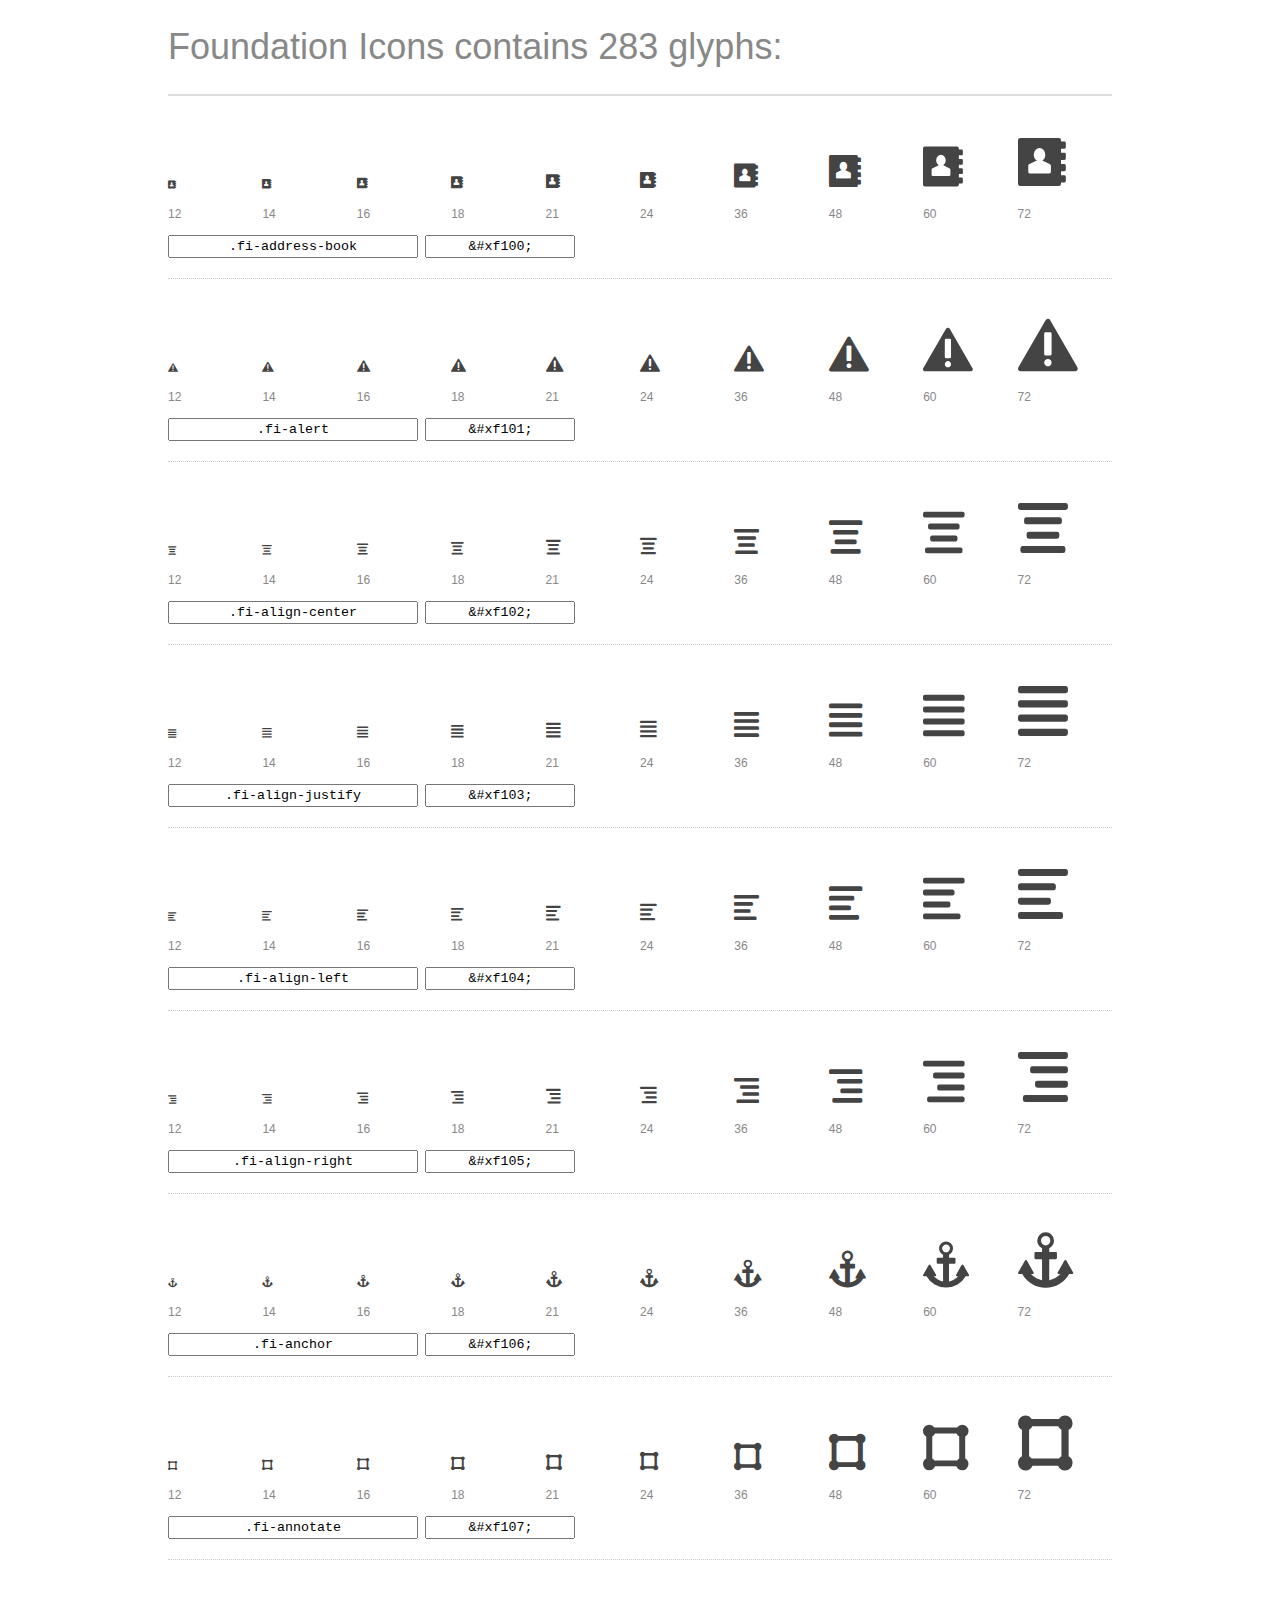
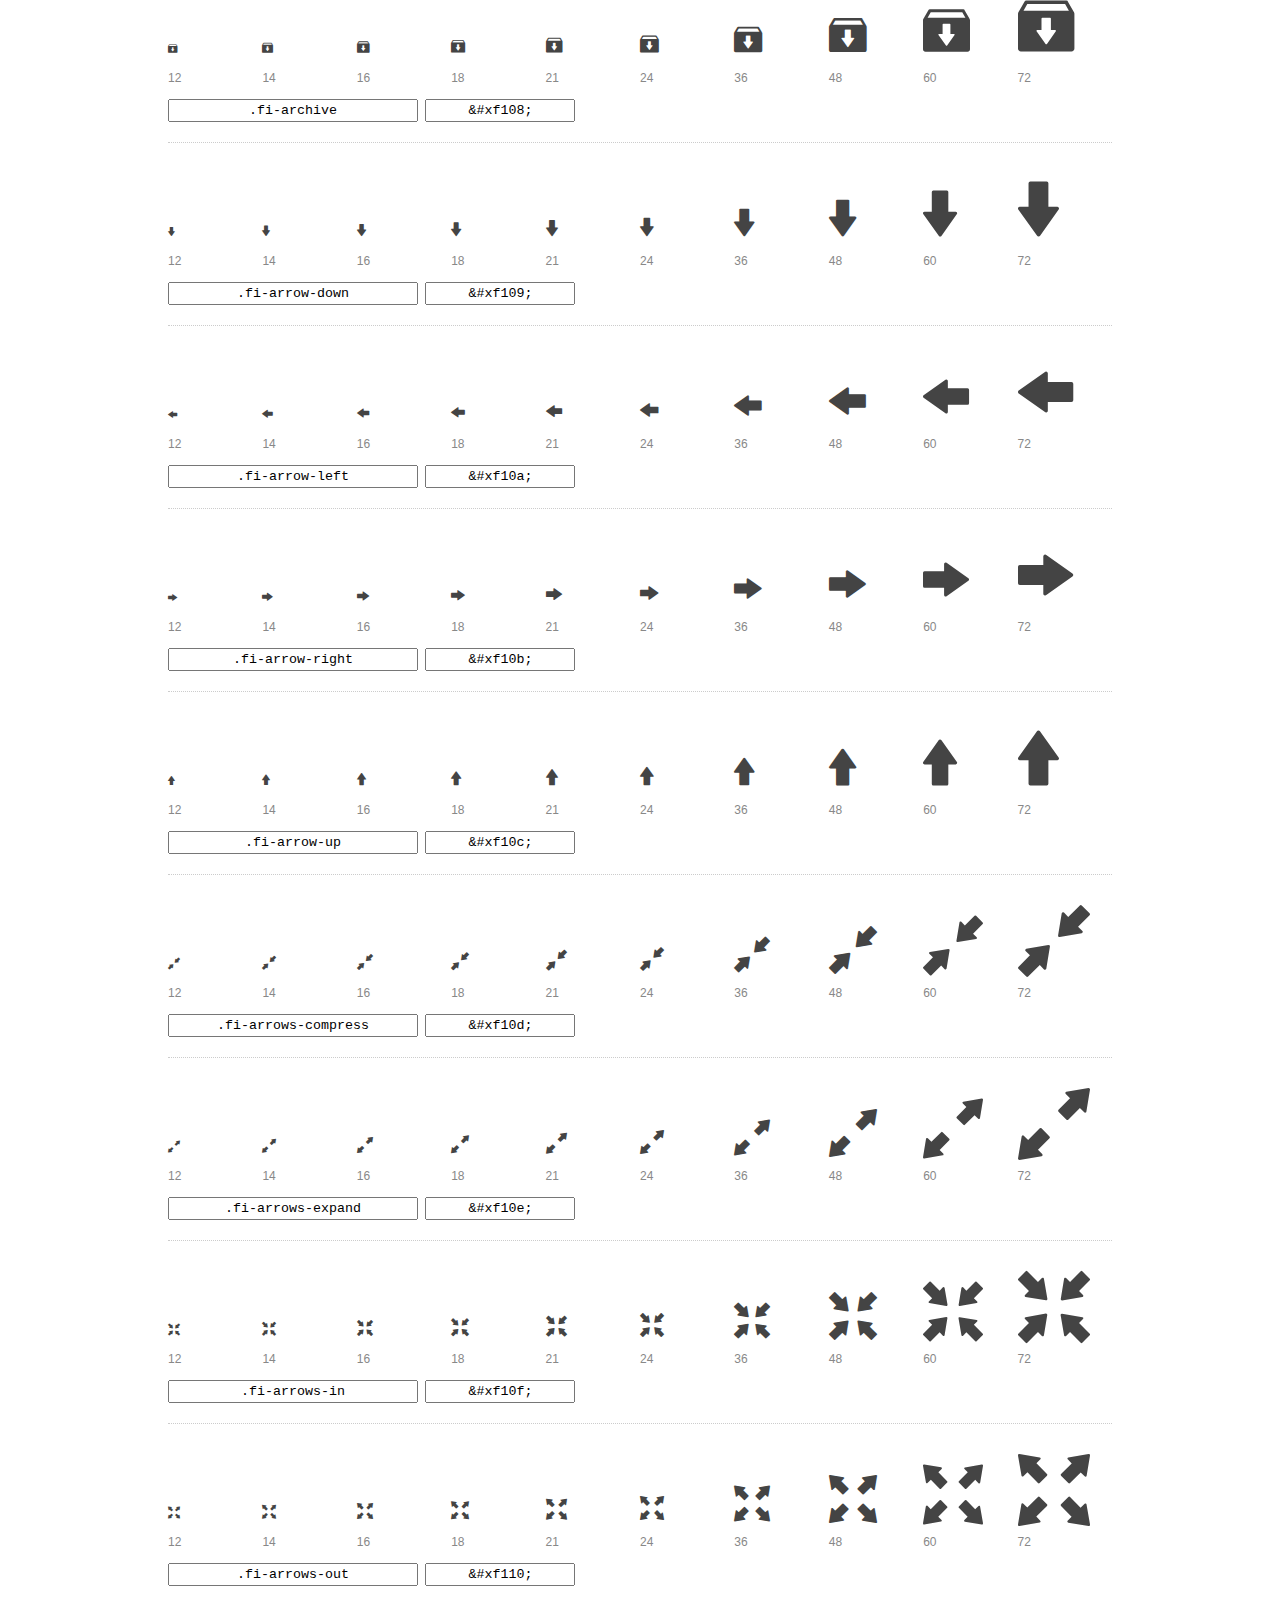
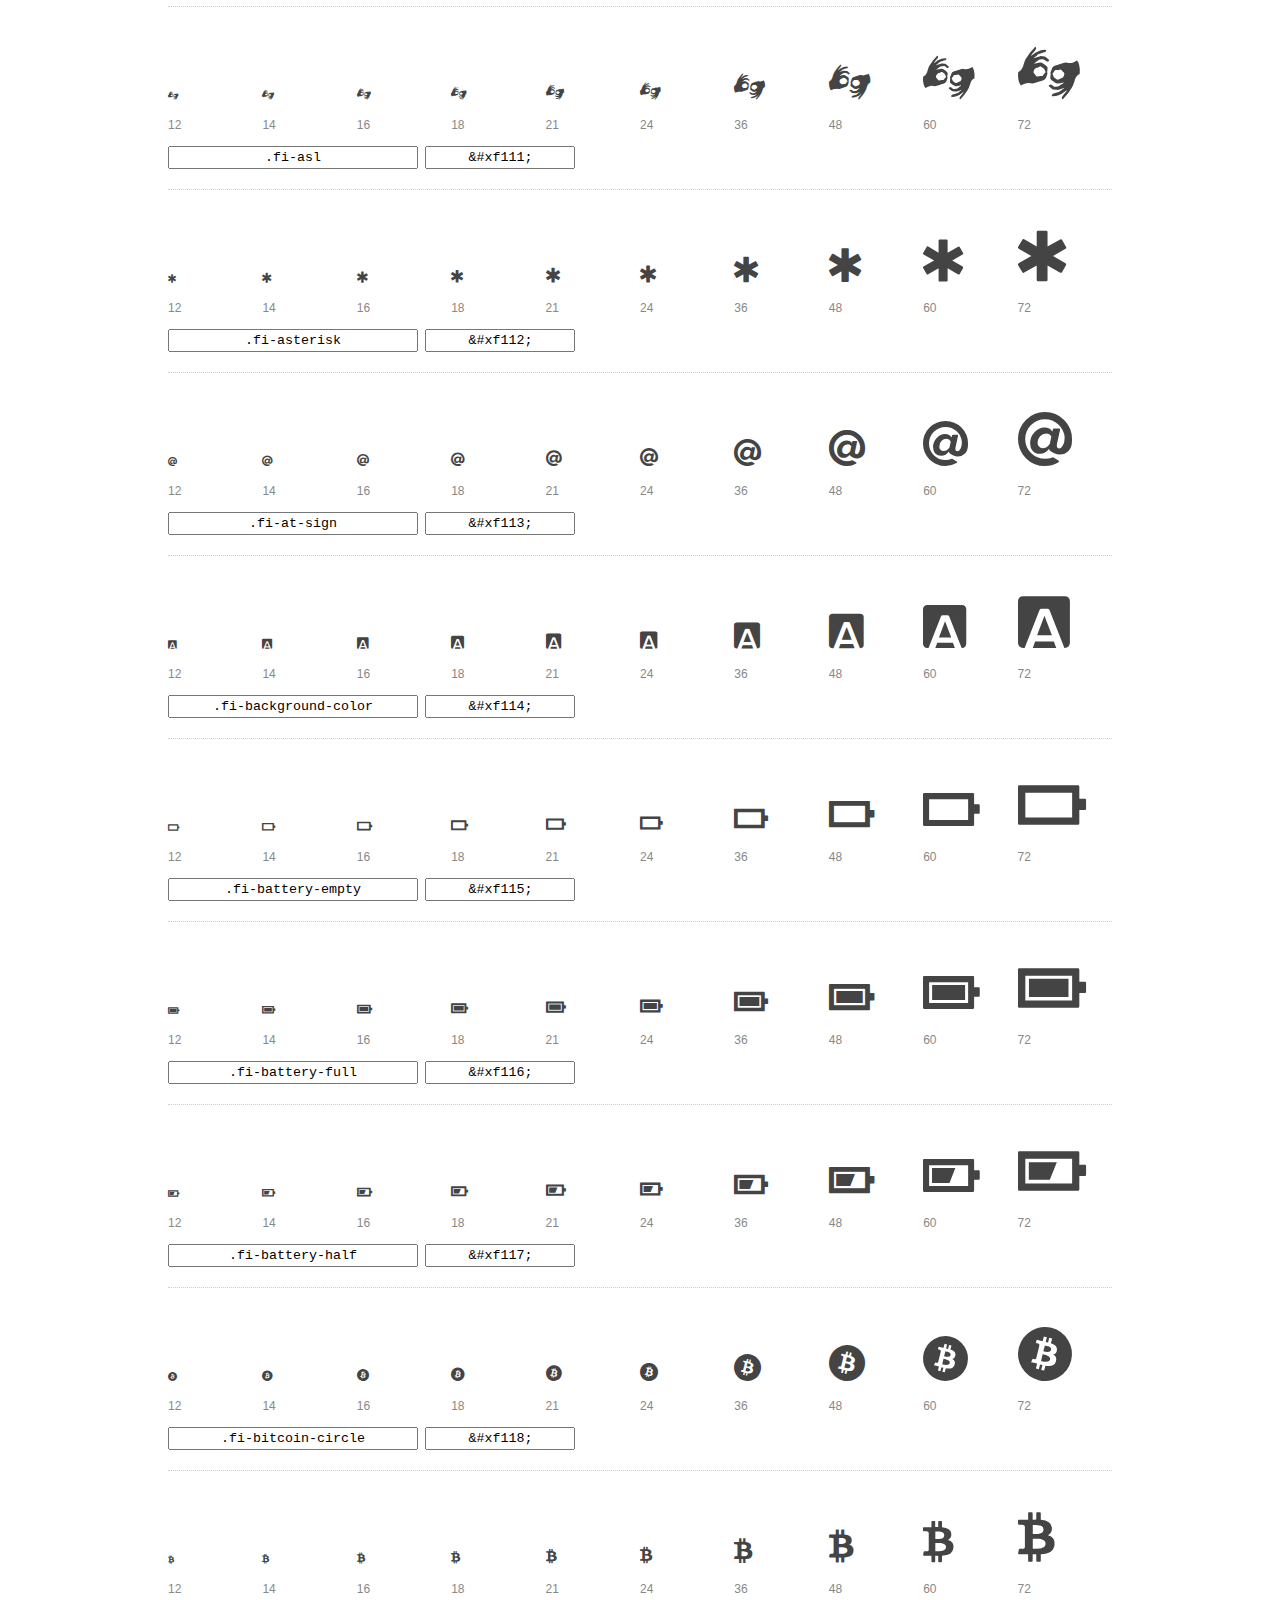
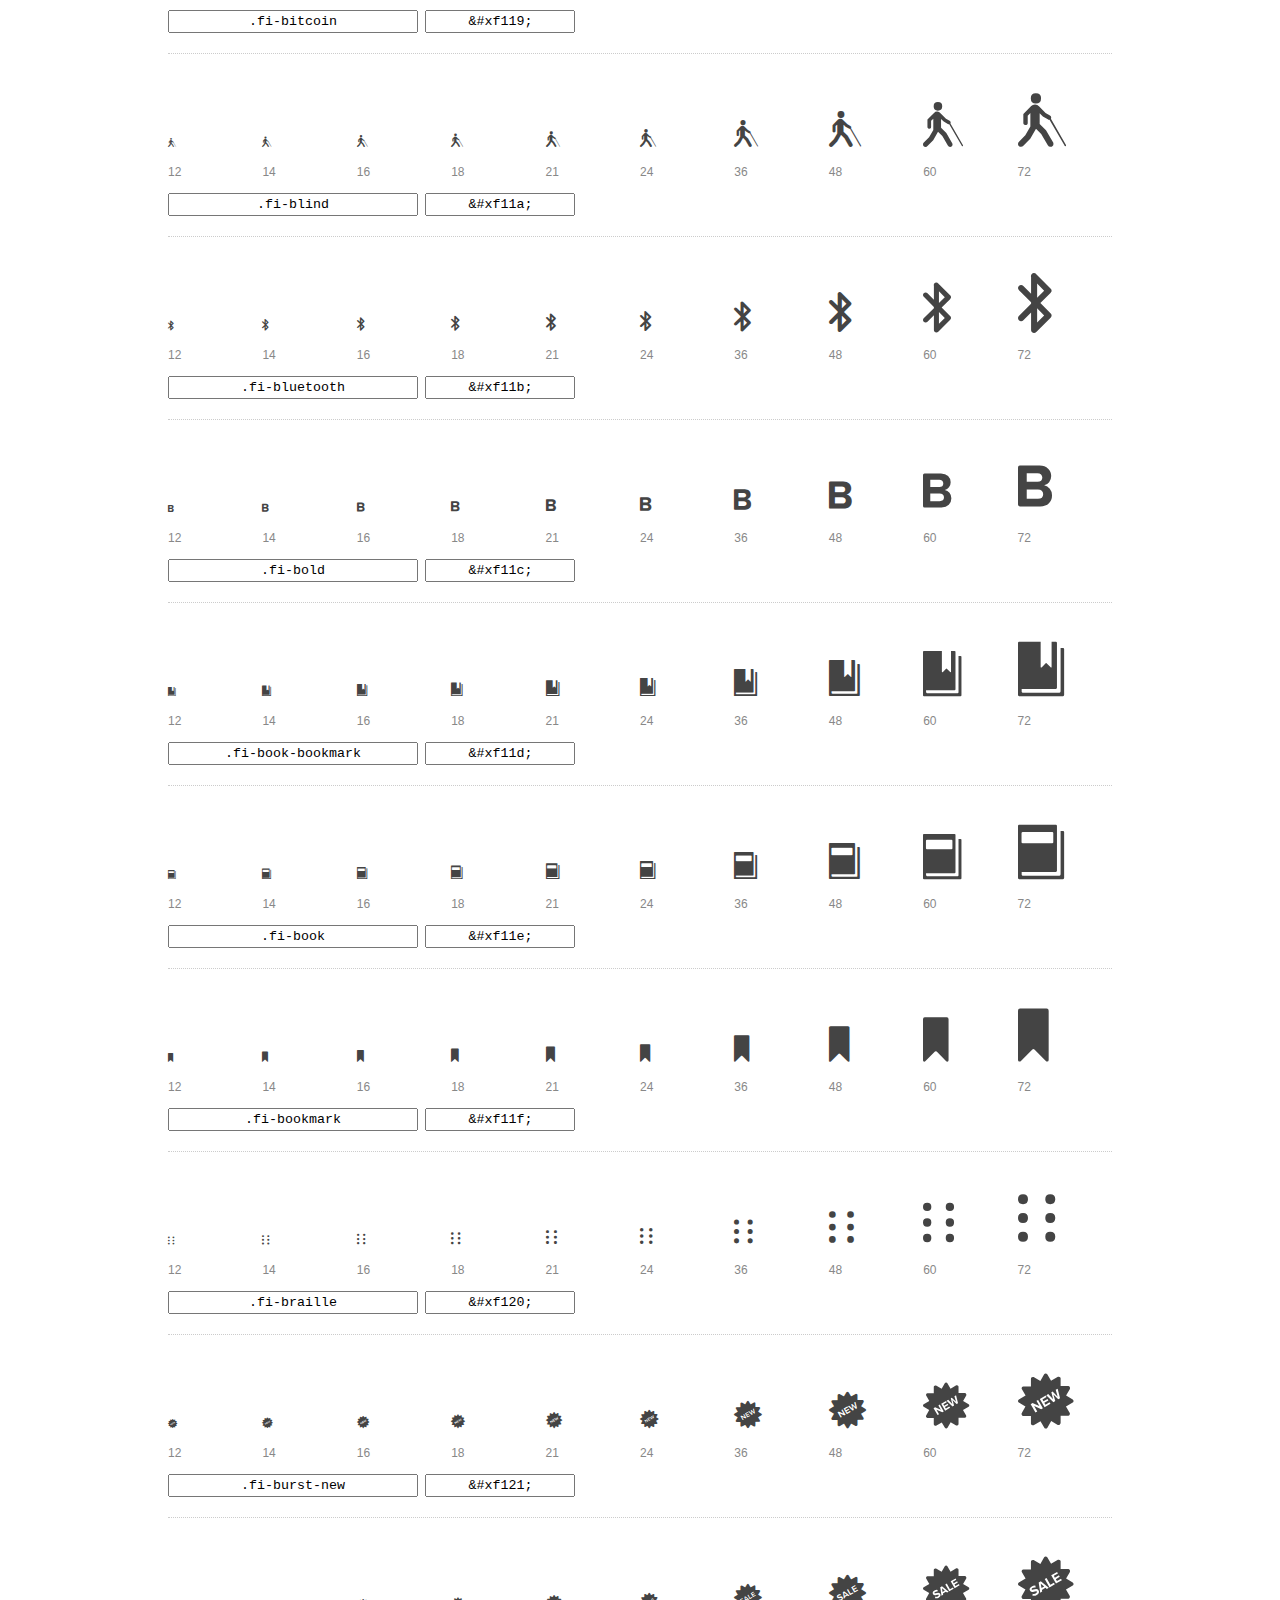
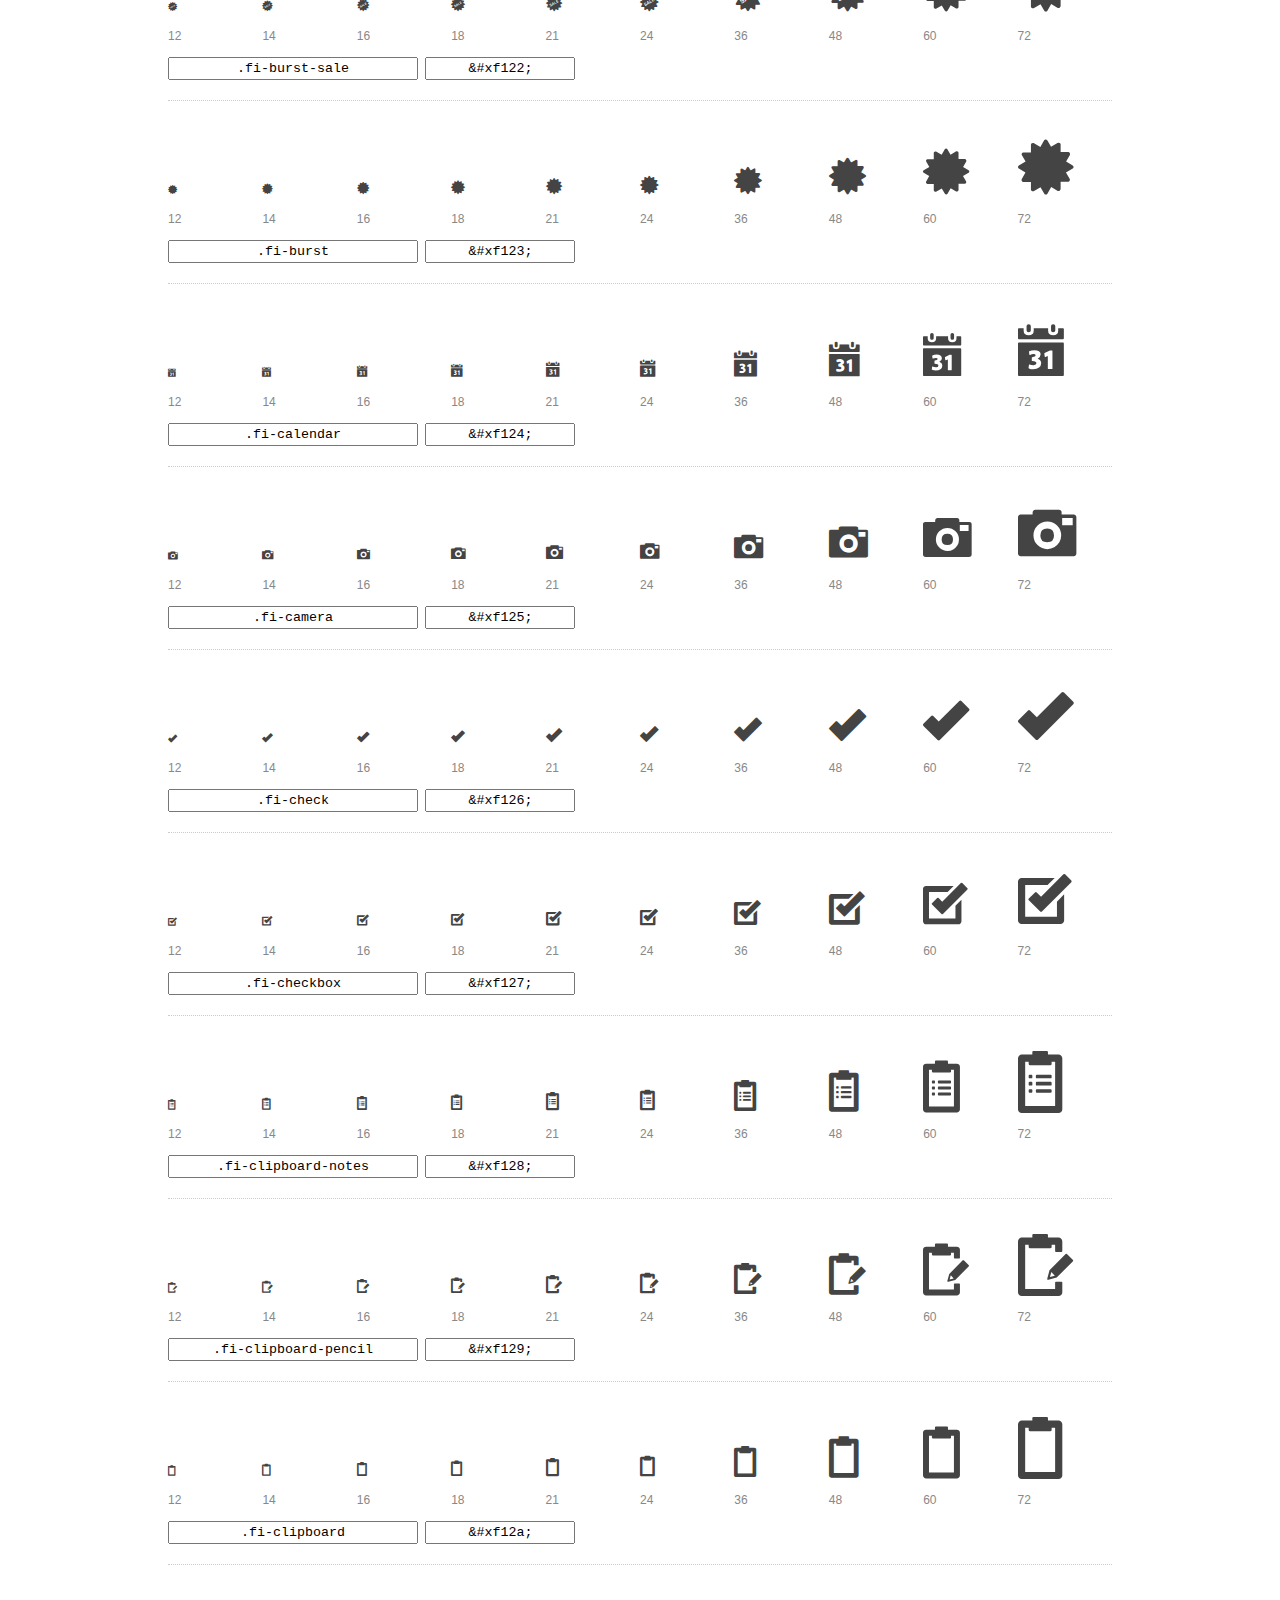
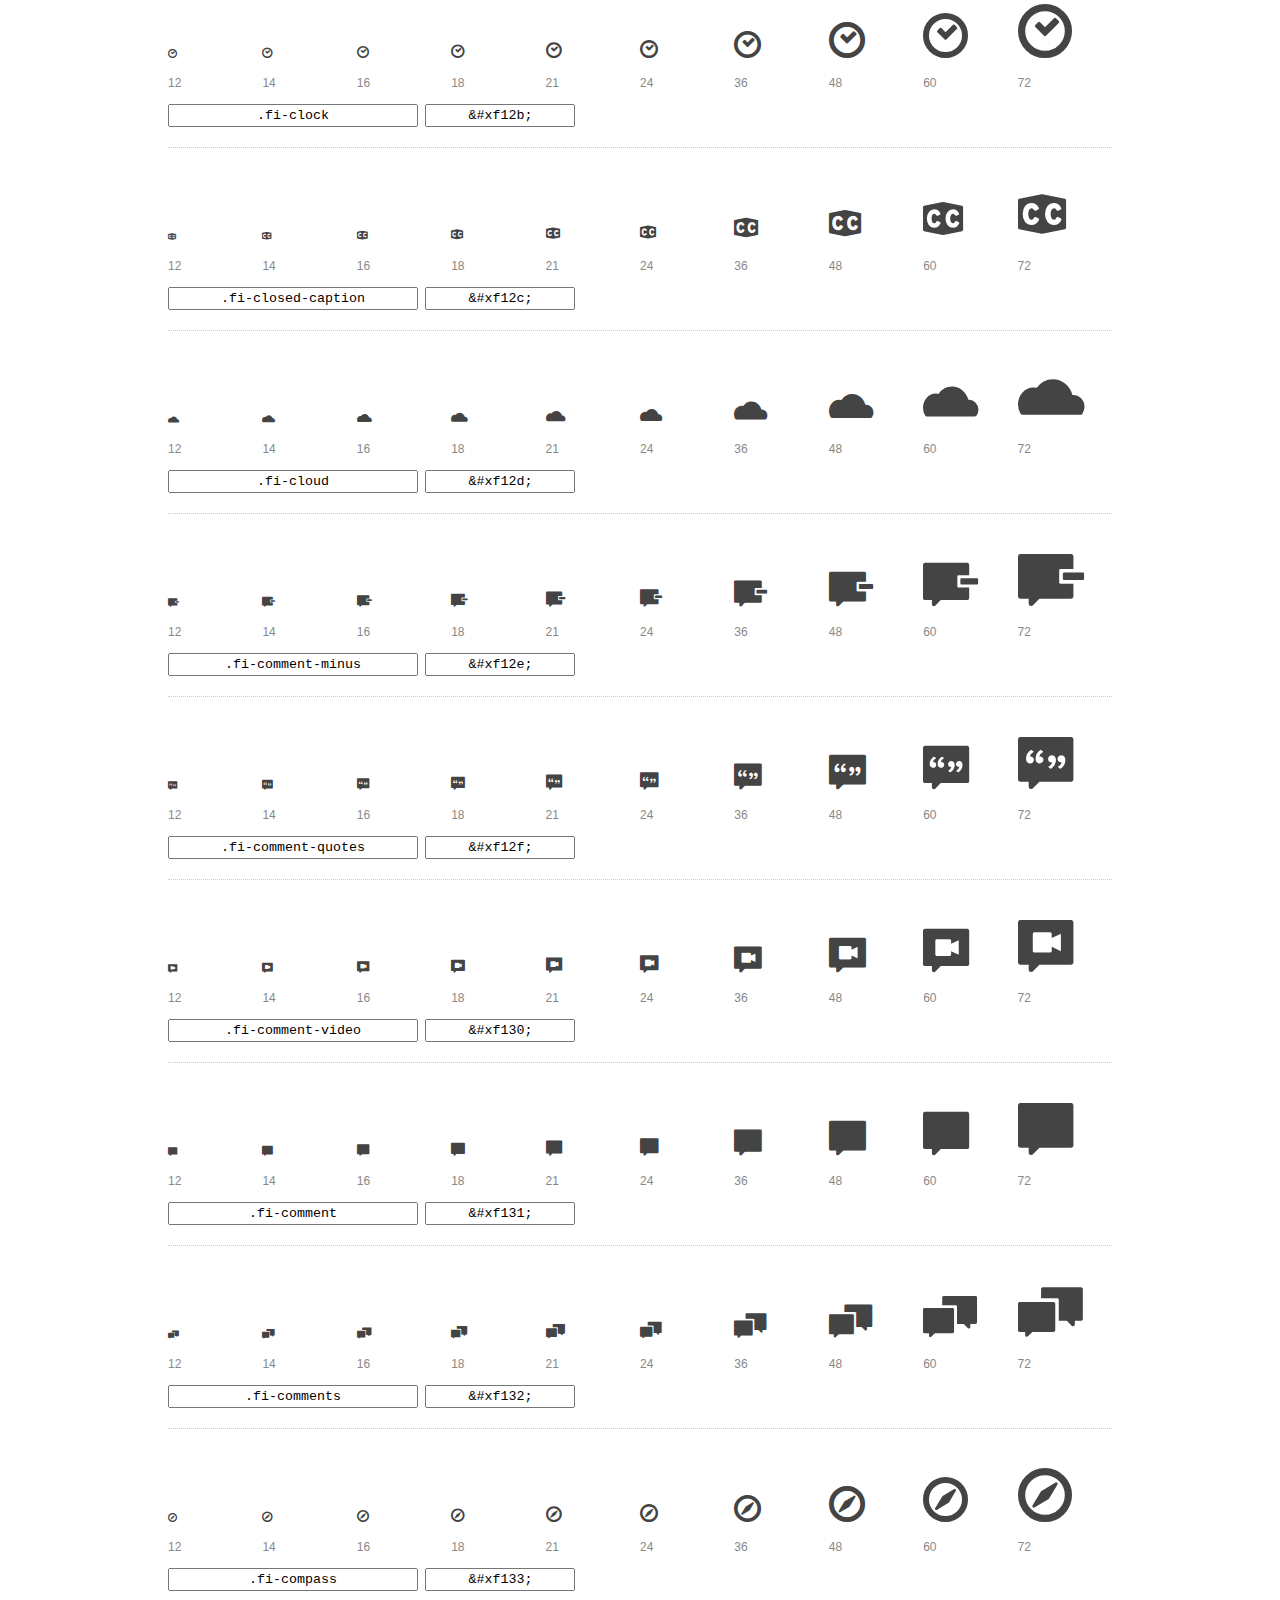
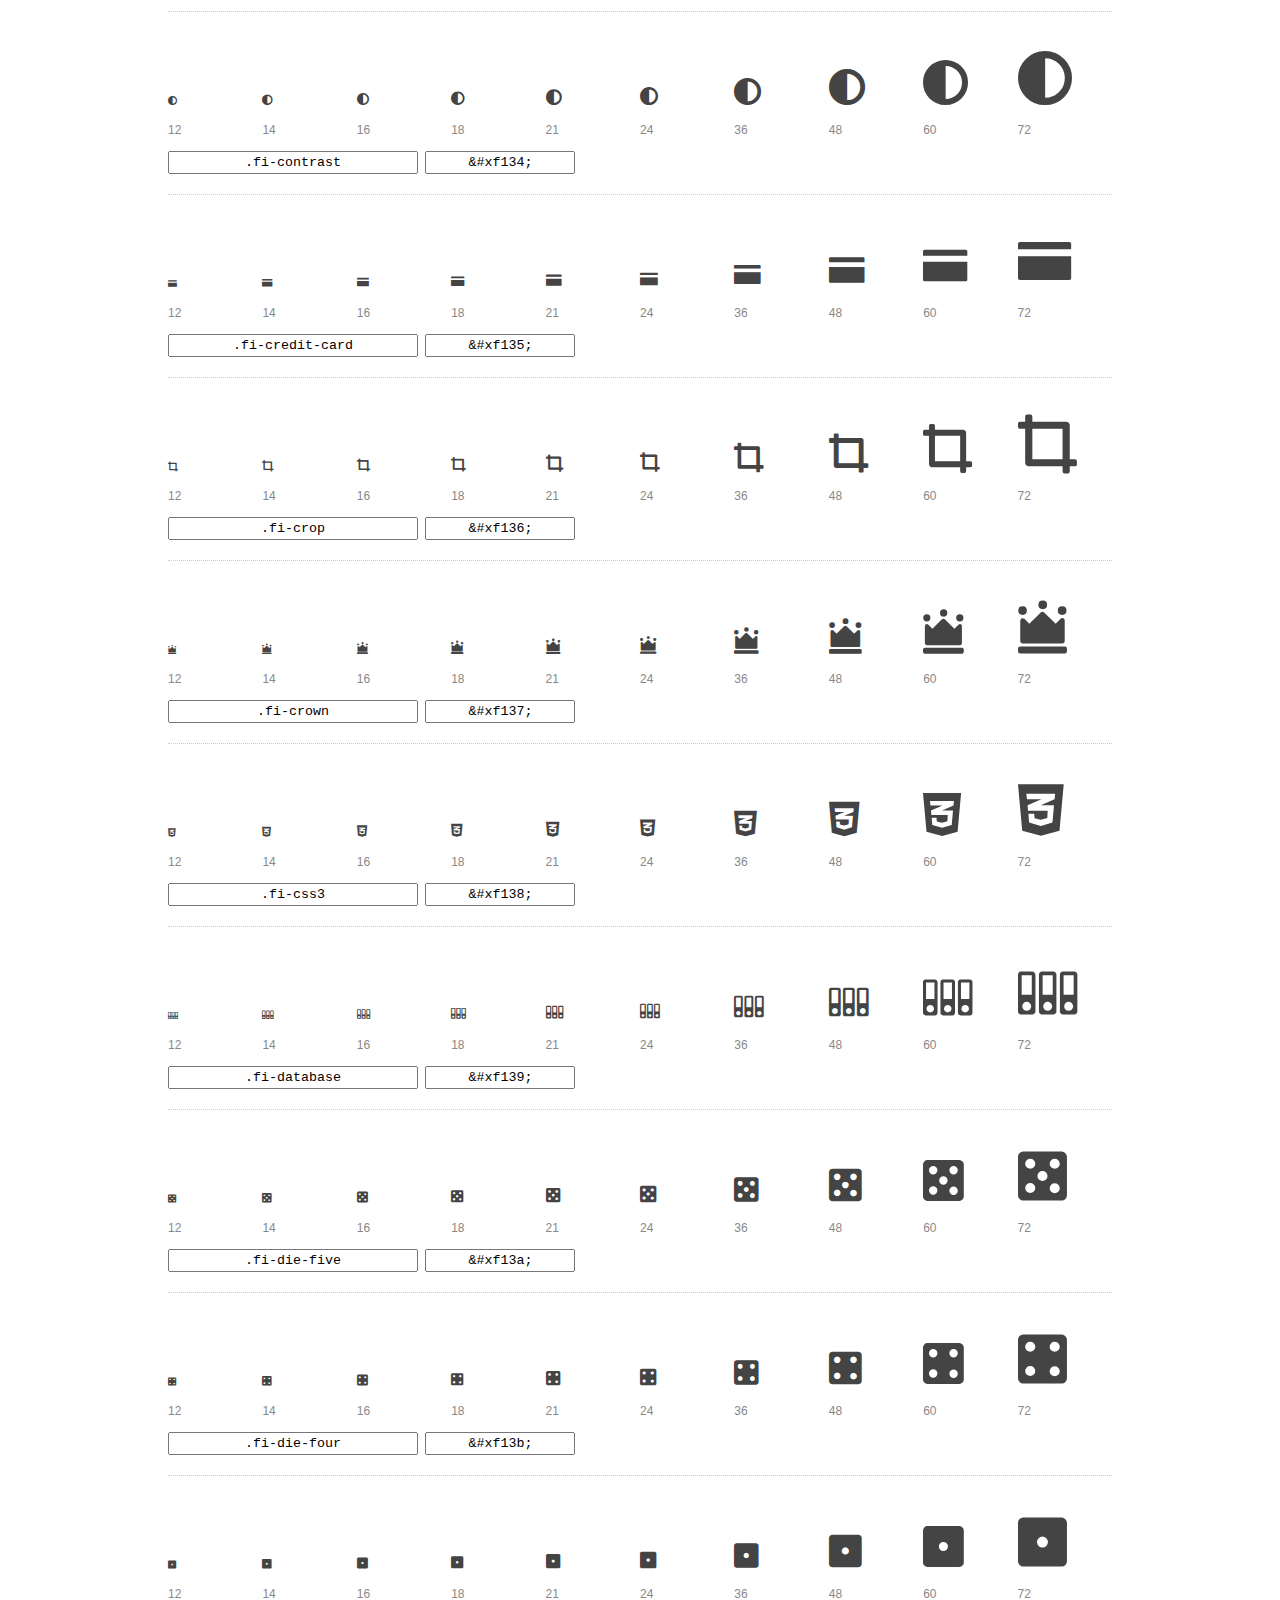
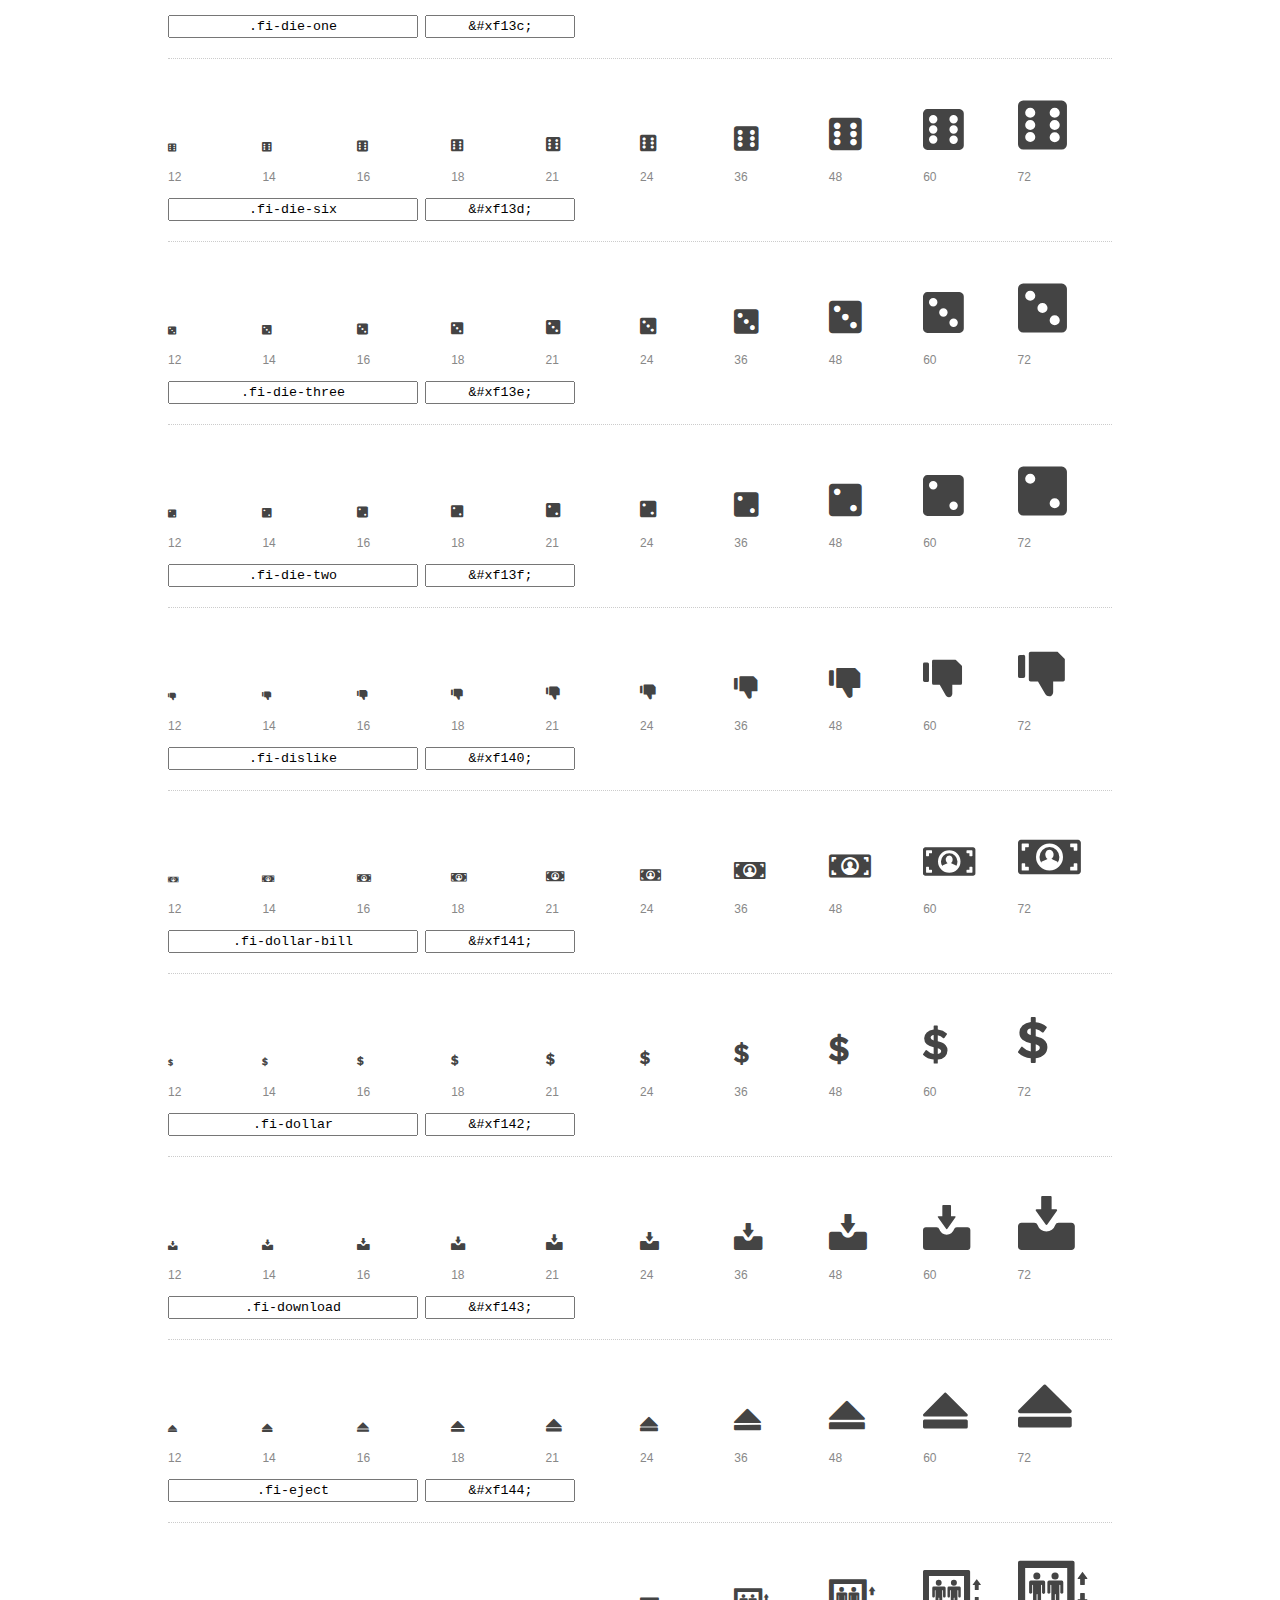
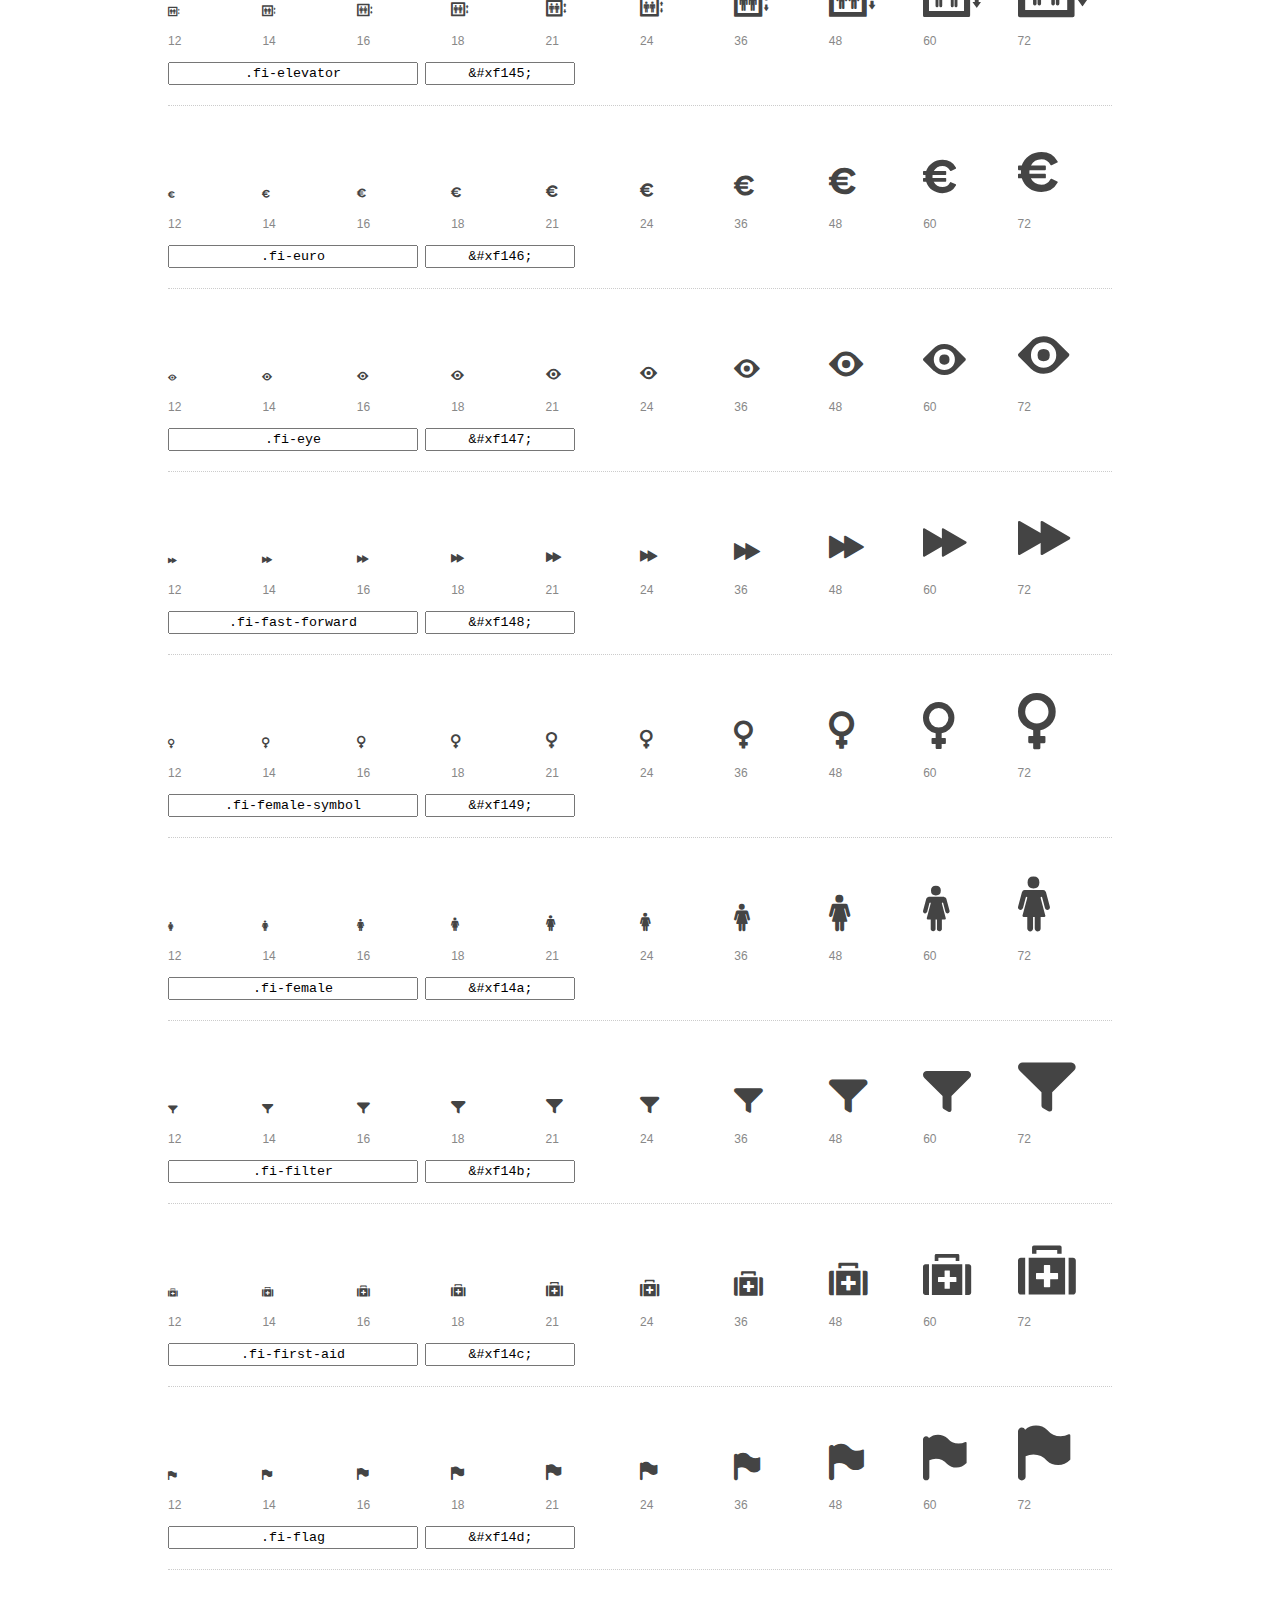
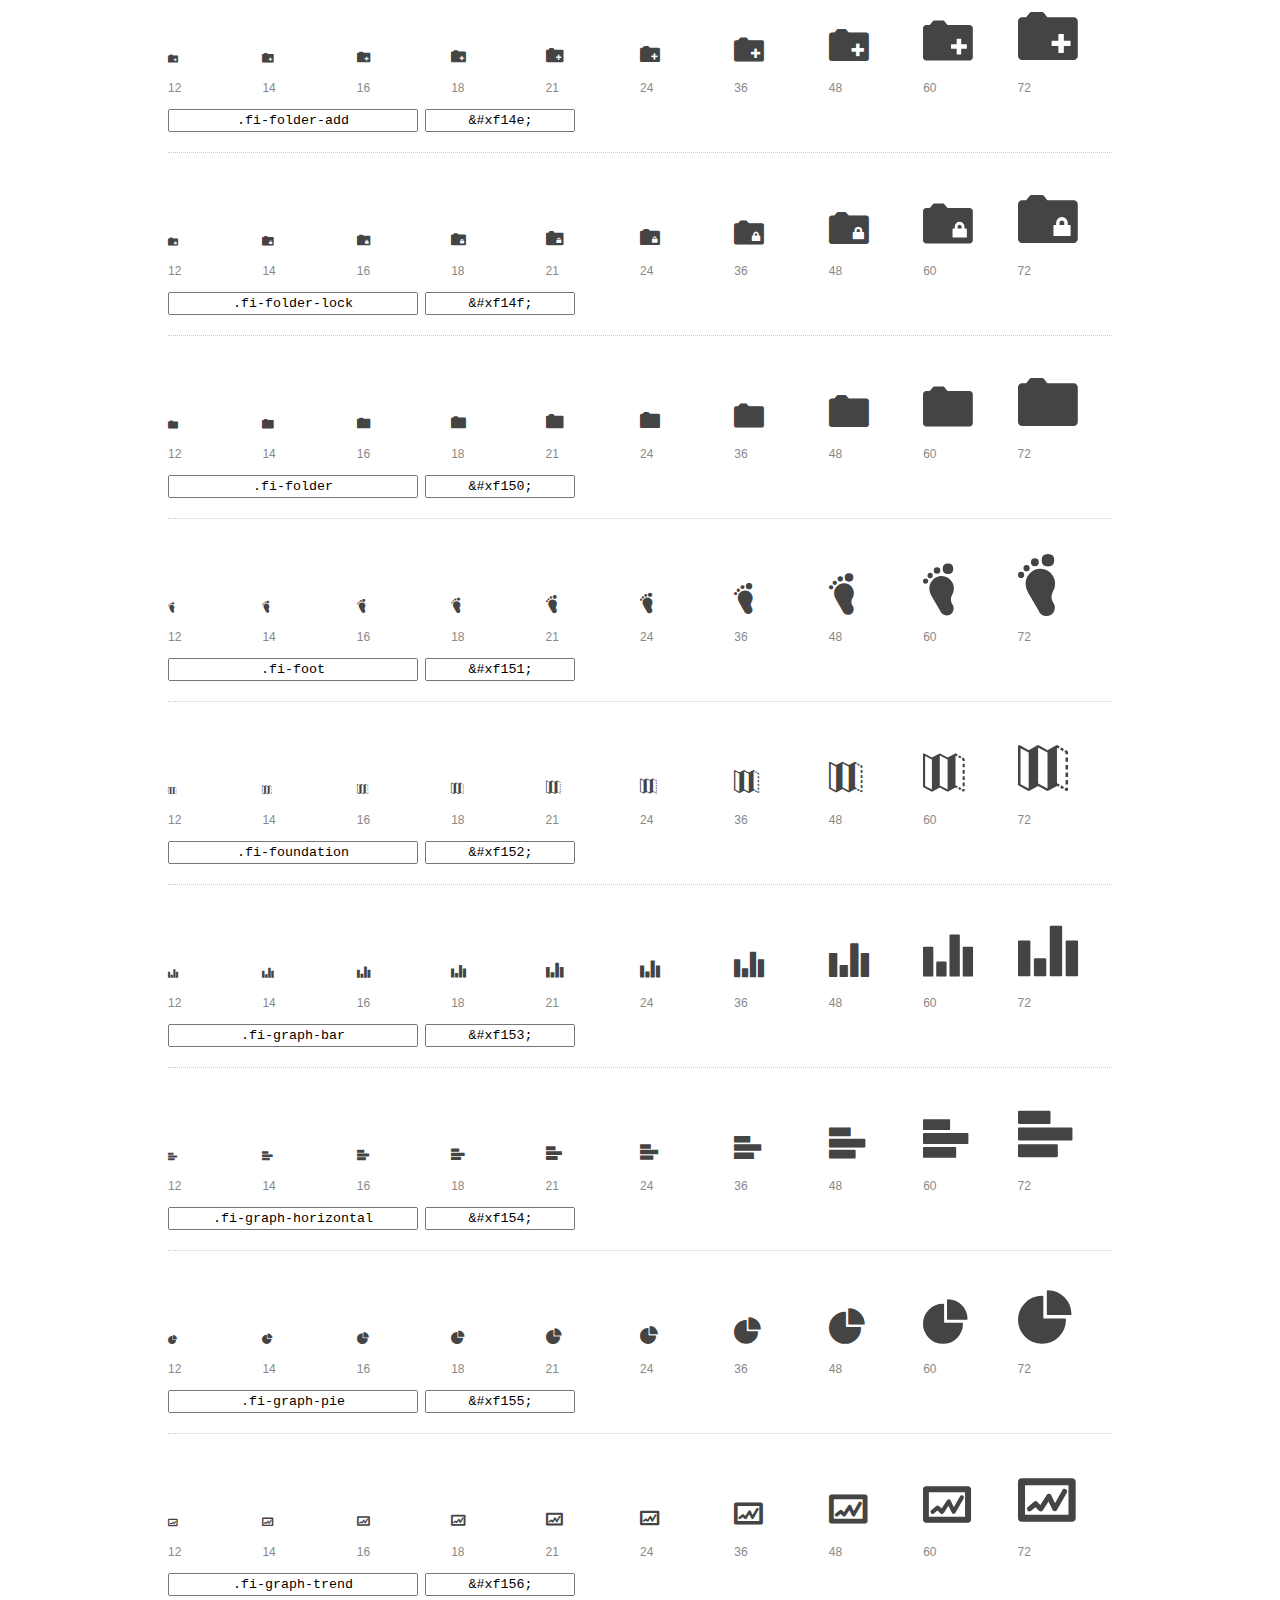
<file: stylesheets/preview.html>
<!DOCTYPE html>
<html>
  <head>
    <title>Foundation Icons glyphs preview</title>
    <link rel="stylesheet" href="foundation-icons.css" />

    <style>
      * {
        -moz-box-sizing: border-box;
        -webkit-box-sizing: border-box;
        box-sizing: border-box;
        margin: 0;
        padding: 0;
      }

      body {
        background: #fff;
        color: #444;
        font: 16px/1.5 "Helvetica Neue", Helvetica, Arial, sans-serif;
      }

      a, 
      a:visited {
        color: #888;
        text-decoration: underline;
      }
      a:hover, 
      a:focus { color: #000; }

      h1 {
        border-bottom: 2px solid #ddd;
        color: #888;
        font-size: 36px;
        font-weight: 300;
        margin-bottom: 20px;
        padding: 20px 0;
      }

      .container {
        margin: 0 auto;
        min-width: 880px;
        padding: 0 40px;
        width: 80%;
      }

      .glyph {
        border-bottom: 1px dotted #ccc;
        padding: 10px 0 20px;
        margin-bottom: 20px;
      }

      .preview-glyphs { vertical-align: bottom; } 

      .preview-scale { 
        color: #888;
        font-size: 12px; 
        margin-top: 5px;
      }

      .step {
        display: inline-block;
        line-height: 1;
        width: 10%;
      }

      
      .size-12 { font-size: 12px; }
      
      .size-14 { font-size: 14px; }
      
      .size-16 { font-size: 16px; }
      
      .size-18 { font-size: 18px; }
      
      .size-21 { font-size: 21px; }
      
      .size-24 { font-size: 24px; }
      
      .size-36 { font-size: 36px; }
      
      .size-48 { font-size: 48px; }
      
      .size-60 { font-size: 60px; }
      
      .size-72 { font-size: 72px; }
      

      .usage { margin-top: 10px; }

      .usage input {
        font-family: monospace;
        margin-right: 3px;
        padding: 2px 5px;
        text-align: center;
      }

      .usage .point { width: 150px; }

      .usage .class { width: 250px; }

      .footer {
        color: #888;
        font-size: 12px;
        padding: 20px 0;
      }
    </style>

    <!--[if lte IE 8]><script src="http://html5shiv.googlecode.com/svn/trunk/html5.js"></script><![endif]-->
  </head>

  <body>
    <div class="container">
      <h1>Foundation Icons contains 283 glyphs:</h1> 

      
      <div class="glyph">
        <div class="preview-glyphs">
          <i class="step fi-address-book size-12"></i><i class="step fi-address-book size-14"></i><i class="step fi-address-book size-16"></i><i class="step fi-address-book size-18"></i><i class="step fi-address-book size-21"></i><i class="step fi-address-book size-24"></i><i class="step fi-address-book size-36"></i><i class="step fi-address-book size-48"></i><i class="step fi-address-book size-60"></i><i class="step fi-address-book size-72"></i>
        </div>
        <div class="preview-scale">
          <span class="step">12</span><span class="step">14</span><span class="step">16</span><span class="step">18</span><span class="step">21</span><span class="step">24</span><span class="step">36</span><span class="step">48</span><span class="step">60</span><span class="step">72</span> 
        </div>
        <div class="usage">
          <input class="class" type="text" readonly="readonly" onClick="this.select();" value=".fi-address-book" />
          <input class="point" type="text" readonly="readonly" onClick="this.select();" value="&amp;#xf100;" />
        </div>
      </div>
      
      <div class="glyph">
        <div class="preview-glyphs">
          <i class="step fi-alert size-12"></i><i class="step fi-alert size-14"></i><i class="step fi-alert size-16"></i><i class="step fi-alert size-18"></i><i class="step fi-alert size-21"></i><i class="step fi-alert size-24"></i><i class="step fi-alert size-36"></i><i class="step fi-alert size-48"></i><i class="step fi-alert size-60"></i><i class="step fi-alert size-72"></i>
        </div>
        <div class="preview-scale">
          <span class="step">12</span><span class="step">14</span><span class="step">16</span><span class="step">18</span><span class="step">21</span><span class="step">24</span><span class="step">36</span><span class="step">48</span><span class="step">60</span><span class="step">72</span> 
        </div>
        <div class="usage">
          <input class="class" type="text" readonly="readonly" onClick="this.select();" value=".fi-alert" />
          <input class="point" type="text" readonly="readonly" onClick="this.select();" value="&amp;#xf101;" />
        </div>
      </div>
      
      <div class="glyph">
        <div class="preview-glyphs">
          <i class="step fi-align-center size-12"></i><i class="step fi-align-center size-14"></i><i class="step fi-align-center size-16"></i><i class="step fi-align-center size-18"></i><i class="step fi-align-center size-21"></i><i class="step fi-align-center size-24"></i><i class="step fi-align-center size-36"></i><i class="step fi-align-center size-48"></i><i class="step fi-align-center size-60"></i><i class="step fi-align-center size-72"></i>
        </div>
        <div class="preview-scale">
          <span class="step">12</span><span class="step">14</span><span class="step">16</span><span class="step">18</span><span class="step">21</span><span class="step">24</span><span class="step">36</span><span class="step">48</span><span class="step">60</span><span class="step">72</span> 
        </div>
        <div class="usage">
          <input class="class" type="text" readonly="readonly" onClick="this.select();" value=".fi-align-center" />
          <input class="point" type="text" readonly="readonly" onClick="this.select();" value="&amp;#xf102;" />
        </div>
      </div>
      
      <div class="glyph">
        <div class="preview-glyphs">
          <i class="step fi-align-justify size-12"></i><i class="step fi-align-justify size-14"></i><i class="step fi-align-justify size-16"></i><i class="step fi-align-justify size-18"></i><i class="step fi-align-justify size-21"></i><i class="step fi-align-justify size-24"></i><i class="step fi-align-justify size-36"></i><i class="step fi-align-justify size-48"></i><i class="step fi-align-justify size-60"></i><i class="step fi-align-justify size-72"></i>
        </div>
        <div class="preview-scale">
          <span class="step">12</span><span class="step">14</span><span class="step">16</span><span class="step">18</span><span class="step">21</span><span class="step">24</span><span class="step">36</span><span class="step">48</span><span class="step">60</span><span class="step">72</span> 
        </div>
        <div class="usage">
          <input class="class" type="text" readonly="readonly" onClick="this.select();" value=".fi-align-justify" />
          <input class="point" type="text" readonly="readonly" onClick="this.select();" value="&amp;#xf103;" />
        </div>
      </div>
      
      <div class="glyph">
        <div class="preview-glyphs">
          <i class="step fi-align-left size-12"></i><i class="step fi-align-left size-14"></i><i class="step fi-align-left size-16"></i><i class="step fi-align-left size-18"></i><i class="step fi-align-left size-21"></i><i class="step fi-align-left size-24"></i><i class="step fi-align-left size-36"></i><i class="step fi-align-left size-48"></i><i class="step fi-align-left size-60"></i><i class="step fi-align-left size-72"></i>
        </div>
        <div class="preview-scale">
          <span class="step">12</span><span class="step">14</span><span class="step">16</span><span class="step">18</span><span class="step">21</span><span class="step">24</span><span class="step">36</span><span class="step">48</span><span class="step">60</span><span class="step">72</span> 
        </div>
        <div class="usage">
          <input class="class" type="text" readonly="readonly" onClick="this.select();" value=".fi-align-left" />
          <input class="point" type="text" readonly="readonly" onClick="this.select();" value="&amp;#xf104;" />
        </div>
      </div>
      
      <div class="glyph">
        <div class="preview-glyphs">
          <i class="step fi-align-right size-12"></i><i class="step fi-align-right size-14"></i><i class="step fi-align-right size-16"></i><i class="step fi-align-right size-18"></i><i class="step fi-align-right size-21"></i><i class="step fi-align-right size-24"></i><i class="step fi-align-right size-36"></i><i class="step fi-align-right size-48"></i><i class="step fi-align-right size-60"></i><i class="step fi-align-right size-72"></i>
        </div>
        <div class="preview-scale">
          <span class="step">12</span><span class="step">14</span><span class="step">16</span><span class="step">18</span><span class="step">21</span><span class="step">24</span><span class="step">36</span><span class="step">48</span><span class="step">60</span><span class="step">72</span> 
        </div>
        <div class="usage">
          <input class="class" type="text" readonly="readonly" onClick="this.select();" value=".fi-align-right" />
          <input class="point" type="text" readonly="readonly" onClick="this.select();" value="&amp;#xf105;" />
        </div>
      </div>
      
      <div class="glyph">
        <div class="preview-glyphs">
          <i class="step fi-anchor size-12"></i><i class="step fi-anchor size-14"></i><i class="step fi-anchor size-16"></i><i class="step fi-anchor size-18"></i><i class="step fi-anchor size-21"></i><i class="step fi-anchor size-24"></i><i class="step fi-anchor size-36"></i><i class="step fi-anchor size-48"></i><i class="step fi-anchor size-60"></i><i class="step fi-anchor size-72"></i>
        </div>
        <div class="preview-scale">
          <span class="step">12</span><span class="step">14</span><span class="step">16</span><span class="step">18</span><span class="step">21</span><span class="step">24</span><span class="step">36</span><span class="step">48</span><span class="step">60</span><span class="step">72</span> 
        </div>
        <div class="usage">
          <input class="class" type="text" readonly="readonly" onClick="this.select();" value=".fi-anchor" />
          <input class="point" type="text" readonly="readonly" onClick="this.select();" value="&amp;#xf106;" />
        </div>
      </div>
      
      <div class="glyph">
        <div class="preview-glyphs">
          <i class="step fi-annotate size-12"></i><i class="step fi-annotate size-14"></i><i class="step fi-annotate size-16"></i><i class="step fi-annotate size-18"></i><i class="step fi-annotate size-21"></i><i class="step fi-annotate size-24"></i><i class="step fi-annotate size-36"></i><i class="step fi-annotate size-48"></i><i class="step fi-annotate size-60"></i><i class="step fi-annotate size-72"></i>
        </div>
        <div class="preview-scale">
          <span class="step">12</span><span class="step">14</span><span class="step">16</span><span class="step">18</span><span class="step">21</span><span class="step">24</span><span class="step">36</span><span class="step">48</span><span class="step">60</span><span class="step">72</span> 
        </div>
        <div class="usage">
          <input class="class" type="text" readonly="readonly" onClick="this.select();" value=".fi-annotate" />
          <input class="point" type="text" readonly="readonly" onClick="this.select();" value="&amp;#xf107;" />
        </div>
      </div>
      
      <div class="glyph">
        <div class="preview-glyphs">
          <i class="step fi-archive size-12"></i><i class="step fi-archive size-14"></i><i class="step fi-archive size-16"></i><i class="step fi-archive size-18"></i><i class="step fi-archive size-21"></i><i class="step fi-archive size-24"></i><i class="step fi-archive size-36"></i><i class="step fi-archive size-48"></i><i class="step fi-archive size-60"></i><i class="step fi-archive size-72"></i>
        </div>
        <div class="preview-scale">
          <span class="step">12</span><span class="step">14</span><span class="step">16</span><span class="step">18</span><span class="step">21</span><span class="step">24</span><span class="step">36</span><span class="step">48</span><span class="step">60</span><span class="step">72</span> 
        </div>
        <div class="usage">
          <input class="class" type="text" readonly="readonly" onClick="this.select();" value=".fi-archive" />
          <input class="point" type="text" readonly="readonly" onClick="this.select();" value="&amp;#xf108;" />
        </div>
      </div>
      
      <div class="glyph">
        <div class="preview-glyphs">
          <i class="step fi-arrow-down size-12"></i><i class="step fi-arrow-down size-14"></i><i class="step fi-arrow-down size-16"></i><i class="step fi-arrow-down size-18"></i><i class="step fi-arrow-down size-21"></i><i class="step fi-arrow-down size-24"></i><i class="step fi-arrow-down size-36"></i><i class="step fi-arrow-down size-48"></i><i class="step fi-arrow-down size-60"></i><i class="step fi-arrow-down size-72"></i>
        </div>
        <div class="preview-scale">
          <span class="step">12</span><span class="step">14</span><span class="step">16</span><span class="step">18</span><span class="step">21</span><span class="step">24</span><span class="step">36</span><span class="step">48</span><span class="step">60</span><span class="step">72</span> 
        </div>
        <div class="usage">
          <input class="class" type="text" readonly="readonly" onClick="this.select();" value=".fi-arrow-down" />
          <input class="point" type="text" readonly="readonly" onClick="this.select();" value="&amp;#xf109;" />
        </div>
      </div>
      
      <div class="glyph">
        <div class="preview-glyphs">
          <i class="step fi-arrow-left size-12"></i><i class="step fi-arrow-left size-14"></i><i class="step fi-arrow-left size-16"></i><i class="step fi-arrow-left size-18"></i><i class="step fi-arrow-left size-21"></i><i class="step fi-arrow-left size-24"></i><i class="step fi-arrow-left size-36"></i><i class="step fi-arrow-left size-48"></i><i class="step fi-arrow-left size-60"></i><i class="step fi-arrow-left size-72"></i>
        </div>
        <div class="preview-scale">
          <span class="step">12</span><span class="step">14</span><span class="step">16</span><span class="step">18</span><span class="step">21</span><span class="step">24</span><span class="step">36</span><span class="step">48</span><span class="step">60</span><span class="step">72</span> 
        </div>
        <div class="usage">
          <input class="class" type="text" readonly="readonly" onClick="this.select();" value=".fi-arrow-left" />
          <input class="point" type="text" readonly="readonly" onClick="this.select();" value="&amp;#xf10a;" />
        </div>
      </div>
      
      <div class="glyph">
        <div class="preview-glyphs">
          <i class="step fi-arrow-right size-12"></i><i class="step fi-arrow-right size-14"></i><i class="step fi-arrow-right size-16"></i><i class="step fi-arrow-right size-18"></i><i class="step fi-arrow-right size-21"></i><i class="step fi-arrow-right size-24"></i><i class="step fi-arrow-right size-36"></i><i class="step fi-arrow-right size-48"></i><i class="step fi-arrow-right size-60"></i><i class="step fi-arrow-right size-72"></i>
        </div>
        <div class="preview-scale">
          <span class="step">12</span><span class="step">14</span><span class="step">16</span><span class="step">18</span><span class="step">21</span><span class="step">24</span><span class="step">36</span><span class="step">48</span><span class="step">60</span><span class="step">72</span> 
        </div>
        <div class="usage">
          <input class="class" type="text" readonly="readonly" onClick="this.select();" value=".fi-arrow-right" />
          <input class="point" type="text" readonly="readonly" onClick="this.select();" value="&amp;#xf10b;" />
        </div>
      </div>
      
      <div class="glyph">
        <div class="preview-glyphs">
          <i class="step fi-arrow-up size-12"></i><i class="step fi-arrow-up size-14"></i><i class="step fi-arrow-up size-16"></i><i class="step fi-arrow-up size-18"></i><i class="step fi-arrow-up size-21"></i><i class="step fi-arrow-up size-24"></i><i class="step fi-arrow-up size-36"></i><i class="step fi-arrow-up size-48"></i><i class="step fi-arrow-up size-60"></i><i class="step fi-arrow-up size-72"></i>
        </div>
        <div class="preview-scale">
          <span class="step">12</span><span class="step">14</span><span class="step">16</span><span class="step">18</span><span class="step">21</span><span class="step">24</span><span class="step">36</span><span class="step">48</span><span class="step">60</span><span class="step">72</span> 
        </div>
        <div class="usage">
          <input class="class" type="text" readonly="readonly" onClick="this.select();" value=".fi-arrow-up" />
          <input class="point" type="text" readonly="readonly" onClick="this.select();" value="&amp;#xf10c;" />
        </div>
      </div>
      
      <div class="glyph">
        <div class="preview-glyphs">
          <i class="step fi-arrows-compress size-12"></i><i class="step fi-arrows-compress size-14"></i><i class="step fi-arrows-compress size-16"></i><i class="step fi-arrows-compress size-18"></i><i class="step fi-arrows-compress size-21"></i><i class="step fi-arrows-compress size-24"></i><i class="step fi-arrows-compress size-36"></i><i class="step fi-arrows-compress size-48"></i><i class="step fi-arrows-compress size-60"></i><i class="step fi-arrows-compress size-72"></i>
        </div>
        <div class="preview-scale">
          <span class="step">12</span><span class="step">14</span><span class="step">16</span><span class="step">18</span><span class="step">21</span><span class="step">24</span><span class="step">36</span><span class="step">48</span><span class="step">60</span><span class="step">72</span> 
        </div>
        <div class="usage">
          <input class="class" type="text" readonly="readonly" onClick="this.select();" value=".fi-arrows-compress" />
          <input class="point" type="text" readonly="readonly" onClick="this.select();" value="&amp;#xf10d;" />
        </div>
      </div>
      
      <div class="glyph">
        <div class="preview-glyphs">
          <i class="step fi-arrows-expand size-12"></i><i class="step fi-arrows-expand size-14"></i><i class="step fi-arrows-expand size-16"></i><i class="step fi-arrows-expand size-18"></i><i class="step fi-arrows-expand size-21"></i><i class="step fi-arrows-expand size-24"></i><i class="step fi-arrows-expand size-36"></i><i class="step fi-arrows-expand size-48"></i><i class="step fi-arrows-expand size-60"></i><i class="step fi-arrows-expand size-72"></i>
        </div>
        <div class="preview-scale">
          <span class="step">12</span><span class="step">14</span><span class="step">16</span><span class="step">18</span><span class="step">21</span><span class="step">24</span><span class="step">36</span><span class="step">48</span><span class="step">60</span><span class="step">72</span> 
        </div>
        <div class="usage">
          <input class="class" type="text" readonly="readonly" onClick="this.select();" value=".fi-arrows-expand" />
          <input class="point" type="text" readonly="readonly" onClick="this.select();" value="&amp;#xf10e;" />
        </div>
      </div>
      
      <div class="glyph">
        <div class="preview-glyphs">
          <i class="step fi-arrows-in size-12"></i><i class="step fi-arrows-in size-14"></i><i class="step fi-arrows-in size-16"></i><i class="step fi-arrows-in size-18"></i><i class="step fi-arrows-in size-21"></i><i class="step fi-arrows-in size-24"></i><i class="step fi-arrows-in size-36"></i><i class="step fi-arrows-in size-48"></i><i class="step fi-arrows-in size-60"></i><i class="step fi-arrows-in size-72"></i>
        </div>
        <div class="preview-scale">
          <span class="step">12</span><span class="step">14</span><span class="step">16</span><span class="step">18</span><span class="step">21</span><span class="step">24</span><span class="step">36</span><span class="step">48</span><span class="step">60</span><span class="step">72</span> 
        </div>
        <div class="usage">
          <input class="class" type="text" readonly="readonly" onClick="this.select();" value=".fi-arrows-in" />
          <input class="point" type="text" readonly="readonly" onClick="this.select();" value="&amp;#xf10f;" />
        </div>
      </div>
      
      <div class="glyph">
        <div class="preview-glyphs">
          <i class="step fi-arrows-out size-12"></i><i class="step fi-arrows-out size-14"></i><i class="step fi-arrows-out size-16"></i><i class="step fi-arrows-out size-18"></i><i class="step fi-arrows-out size-21"></i><i class="step fi-arrows-out size-24"></i><i class="step fi-arrows-out size-36"></i><i class="step fi-arrows-out size-48"></i><i class="step fi-arrows-out size-60"></i><i class="step fi-arrows-out size-72"></i>
        </div>
        <div class="preview-scale">
          <span class="step">12</span><span class="step">14</span><span class="step">16</span><span class="step">18</span><span class="step">21</span><span class="step">24</span><span class="step">36</span><span class="step">48</span><span class="step">60</span><span class="step">72</span> 
        </div>
        <div class="usage">
          <input class="class" type="text" readonly="readonly" onClick="this.select();" value=".fi-arrows-out" />
          <input class="point" type="text" readonly="readonly" onClick="this.select();" value="&amp;#xf110;" />
        </div>
      </div>
      
      <div class="glyph">
        <div class="preview-glyphs">
          <i class="step fi-asl size-12"></i><i class="step fi-asl size-14"></i><i class="step fi-asl size-16"></i><i class="step fi-asl size-18"></i><i class="step fi-asl size-21"></i><i class="step fi-asl size-24"></i><i class="step fi-asl size-36"></i><i class="step fi-asl size-48"></i><i class="step fi-asl size-60"></i><i class="step fi-asl size-72"></i>
        </div>
        <div class="preview-scale">
          <span class="step">12</span><span class="step">14</span><span class="step">16</span><span class="step">18</span><span class="step">21</span><span class="step">24</span><span class="step">36</span><span class="step">48</span><span class="step">60</span><span class="step">72</span> 
        </div>
        <div class="usage">
          <input class="class" type="text" readonly="readonly" onClick="this.select();" value=".fi-asl" />
          <input class="point" type="text" readonly="readonly" onClick="this.select();" value="&amp;#xf111;" />
        </div>
      </div>
      
      <div class="glyph">
        <div class="preview-glyphs">
          <i class="step fi-asterisk size-12"></i><i class="step fi-asterisk size-14"></i><i class="step fi-asterisk size-16"></i><i class="step fi-asterisk size-18"></i><i class="step fi-asterisk size-21"></i><i class="step fi-asterisk size-24"></i><i class="step fi-asterisk size-36"></i><i class="step fi-asterisk size-48"></i><i class="step fi-asterisk size-60"></i><i class="step fi-asterisk size-72"></i>
        </div>
        <div class="preview-scale">
          <span class="step">12</span><span class="step">14</span><span class="step">16</span><span class="step">18</span><span class="step">21</span><span class="step">24</span><span class="step">36</span><span class="step">48</span><span class="step">60</span><span class="step">72</span> 
        </div>
        <div class="usage">
          <input class="class" type="text" readonly="readonly" onClick="this.select();" value=".fi-asterisk" />
          <input class="point" type="text" readonly="readonly" onClick="this.select();" value="&amp;#xf112;" />
        </div>
      </div>
      
      <div class="glyph">
        <div class="preview-glyphs">
          <i class="step fi-at-sign size-12"></i><i class="step fi-at-sign size-14"></i><i class="step fi-at-sign size-16"></i><i class="step fi-at-sign size-18"></i><i class="step fi-at-sign size-21"></i><i class="step fi-at-sign size-24"></i><i class="step fi-at-sign size-36"></i><i class="step fi-at-sign size-48"></i><i class="step fi-at-sign size-60"></i><i class="step fi-at-sign size-72"></i>
        </div>
        <div class="preview-scale">
          <span class="step">12</span><span class="step">14</span><span class="step">16</span><span class="step">18</span><span class="step">21</span><span class="step">24</span><span class="step">36</span><span class="step">48</span><span class="step">60</span><span class="step">72</span> 
        </div>
        <div class="usage">
          <input class="class" type="text" readonly="readonly" onClick="this.select();" value=".fi-at-sign" />
          <input class="point" type="text" readonly="readonly" onClick="this.select();" value="&amp;#xf113;" />
        </div>
      </div>
      
      <div class="glyph">
        <div class="preview-glyphs">
          <i class="step fi-background-color size-12"></i><i class="step fi-background-color size-14"></i><i class="step fi-background-color size-16"></i><i class="step fi-background-color size-18"></i><i class="step fi-background-color size-21"></i><i class="step fi-background-color size-24"></i><i class="step fi-background-color size-36"></i><i class="step fi-background-color size-48"></i><i class="step fi-background-color size-60"></i><i class="step fi-background-color size-72"></i>
        </div>
        <div class="preview-scale">
          <span class="step">12</span><span class="step">14</span><span class="step">16</span><span class="step">18</span><span class="step">21</span><span class="step">24</span><span class="step">36</span><span class="step">48</span><span class="step">60</span><span class="step">72</span> 
        </div>
        <div class="usage">
          <input class="class" type="text" readonly="readonly" onClick="this.select();" value=".fi-background-color" />
          <input class="point" type="text" readonly="readonly" onClick="this.select();" value="&amp;#xf114;" />
        </div>
      </div>
      
      <div class="glyph">
        <div class="preview-glyphs">
          <i class="step fi-battery-empty size-12"></i><i class="step fi-battery-empty size-14"></i><i class="step fi-battery-empty size-16"></i><i class="step fi-battery-empty size-18"></i><i class="step fi-battery-empty size-21"></i><i class="step fi-battery-empty size-24"></i><i class="step fi-battery-empty size-36"></i><i class="step fi-battery-empty size-48"></i><i class="step fi-battery-empty size-60"></i><i class="step fi-battery-empty size-72"></i>
        </div>
        <div class="preview-scale">
          <span class="step">12</span><span class="step">14</span><span class="step">16</span><span class="step">18</span><span class="step">21</span><span class="step">24</span><span class="step">36</span><span class="step">48</span><span class="step">60</span><span class="step">72</span> 
        </div>
        <div class="usage">
          <input class="class" type="text" readonly="readonly" onClick="this.select();" value=".fi-battery-empty" />
          <input class="point" type="text" readonly="readonly" onClick="this.select();" value="&amp;#xf115;" />
        </div>
      </div>
      
      <div class="glyph">
        <div class="preview-glyphs">
          <i class="step fi-battery-full size-12"></i><i class="step fi-battery-full size-14"></i><i class="step fi-battery-full size-16"></i><i class="step fi-battery-full size-18"></i><i class="step fi-battery-full size-21"></i><i class="step fi-battery-full size-24"></i><i class="step fi-battery-full size-36"></i><i class="step fi-battery-full size-48"></i><i class="step fi-battery-full size-60"></i><i class="step fi-battery-full size-72"></i>
        </div>
        <div class="preview-scale">
          <span class="step">12</span><span class="step">14</span><span class="step">16</span><span class="step">18</span><span class="step">21</span><span class="step">24</span><span class="step">36</span><span class="step">48</span><span class="step">60</span><span class="step">72</span> 
        </div>
        <div class="usage">
          <input class="class" type="text" readonly="readonly" onClick="this.select();" value=".fi-battery-full" />
          <input class="point" type="text" readonly="readonly" onClick="this.select();" value="&amp;#xf116;" />
        </div>
      </div>
      
      <div class="glyph">
        <div class="preview-glyphs">
          <i class="step fi-battery-half size-12"></i><i class="step fi-battery-half size-14"></i><i class="step fi-battery-half size-16"></i><i class="step fi-battery-half size-18"></i><i class="step fi-battery-half size-21"></i><i class="step fi-battery-half size-24"></i><i class="step fi-battery-half size-36"></i><i class="step fi-battery-half size-48"></i><i class="step fi-battery-half size-60"></i><i class="step fi-battery-half size-72"></i>
        </div>
        <div class="preview-scale">
          <span class="step">12</span><span class="step">14</span><span class="step">16</span><span class="step">18</span><span class="step">21</span><span class="step">24</span><span class="step">36</span><span class="step">48</span><span class="step">60</span><span class="step">72</span> 
        </div>
        <div class="usage">
          <input class="class" type="text" readonly="readonly" onClick="this.select();" value=".fi-battery-half" />
          <input class="point" type="text" readonly="readonly" onClick="this.select();" value="&amp;#xf117;" />
        </div>
      </div>
      
      <div class="glyph">
        <div class="preview-glyphs">
          <i class="step fi-bitcoin-circle size-12"></i><i class="step fi-bitcoin-circle size-14"></i><i class="step fi-bitcoin-circle size-16"></i><i class="step fi-bitcoin-circle size-18"></i><i class="step fi-bitcoin-circle size-21"></i><i class="step fi-bitcoin-circle size-24"></i><i class="step fi-bitcoin-circle size-36"></i><i class="step fi-bitcoin-circle size-48"></i><i class="step fi-bitcoin-circle size-60"></i><i class="step fi-bitcoin-circle size-72"></i>
        </div>
        <div class="preview-scale">
          <span class="step">12</span><span class="step">14</span><span class="step">16</span><span class="step">18</span><span class="step">21</span><span class="step">24</span><span class="step">36</span><span class="step">48</span><span class="step">60</span><span class="step">72</span> 
        </div>
        <div class="usage">
          <input class="class" type="text" readonly="readonly" onClick="this.select();" value=".fi-bitcoin-circle" />
          <input class="point" type="text" readonly="readonly" onClick="this.select();" value="&amp;#xf118;" />
        </div>
      </div>
      
      <div class="glyph">
        <div class="preview-glyphs">
          <i class="step fi-bitcoin size-12"></i><i class="step fi-bitcoin size-14"></i><i class="step fi-bitcoin size-16"></i><i class="step fi-bitcoin size-18"></i><i class="step fi-bitcoin size-21"></i><i class="step fi-bitcoin size-24"></i><i class="step fi-bitcoin size-36"></i><i class="step fi-bitcoin size-48"></i><i class="step fi-bitcoin size-60"></i><i class="step fi-bitcoin size-72"></i>
        </div>
        <div class="preview-scale">
          <span class="step">12</span><span class="step">14</span><span class="step">16</span><span class="step">18</span><span class="step">21</span><span class="step">24</span><span class="step">36</span><span class="step">48</span><span class="step">60</span><span class="step">72</span> 
        </div>
        <div class="usage">
          <input class="class" type="text" readonly="readonly" onClick="this.select();" value=".fi-bitcoin" />
          <input class="point" type="text" readonly="readonly" onClick="this.select();" value="&amp;#xf119;" />
        </div>
      </div>
      
      <div class="glyph">
        <div class="preview-glyphs">
          <i class="step fi-blind size-12"></i><i class="step fi-blind size-14"></i><i class="step fi-blind size-16"></i><i class="step fi-blind size-18"></i><i class="step fi-blind size-21"></i><i class="step fi-blind size-24"></i><i class="step fi-blind size-36"></i><i class="step fi-blind size-48"></i><i class="step fi-blind size-60"></i><i class="step fi-blind size-72"></i>
        </div>
        <div class="preview-scale">
          <span class="step">12</span><span class="step">14</span><span class="step">16</span><span class="step">18</span><span class="step">21</span><span class="step">24</span><span class="step">36</span><span class="step">48</span><span class="step">60</span><span class="step">72</span> 
        </div>
        <div class="usage">
          <input class="class" type="text" readonly="readonly" onClick="this.select();" value=".fi-blind" />
          <input class="point" type="text" readonly="readonly" onClick="this.select();" value="&amp;#xf11a;" />
        </div>
      </div>
      
      <div class="glyph">
        <div class="preview-glyphs">
          <i class="step fi-bluetooth size-12"></i><i class="step fi-bluetooth size-14"></i><i class="step fi-bluetooth size-16"></i><i class="step fi-bluetooth size-18"></i><i class="step fi-bluetooth size-21"></i><i class="step fi-bluetooth size-24"></i><i class="step fi-bluetooth size-36"></i><i class="step fi-bluetooth size-48"></i><i class="step fi-bluetooth size-60"></i><i class="step fi-bluetooth size-72"></i>
        </div>
        <div class="preview-scale">
          <span class="step">12</span><span class="step">14</span><span class="step">16</span><span class="step">18</span><span class="step">21</span><span class="step">24</span><span class="step">36</span><span class="step">48</span><span class="step">60</span><span class="step">72</span> 
        </div>
        <div class="usage">
          <input class="class" type="text" readonly="readonly" onClick="this.select();" value=".fi-bluetooth" />
          <input class="point" type="text" readonly="readonly" onClick="this.select();" value="&amp;#xf11b;" />
        </div>
      </div>
      
      <div class="glyph">
        <div class="preview-glyphs">
          <i class="step fi-bold size-12"></i><i class="step fi-bold size-14"></i><i class="step fi-bold size-16"></i><i class="step fi-bold size-18"></i><i class="step fi-bold size-21"></i><i class="step fi-bold size-24"></i><i class="step fi-bold size-36"></i><i class="step fi-bold size-48"></i><i class="step fi-bold size-60"></i><i class="step fi-bold size-72"></i>
        </div>
        <div class="preview-scale">
          <span class="step">12</span><span class="step">14</span><span class="step">16</span><span class="step">18</span><span class="step">21</span><span class="step">24</span><span class="step">36</span><span class="step">48</span><span class="step">60</span><span class="step">72</span> 
        </div>
        <div class="usage">
          <input class="class" type="text" readonly="readonly" onClick="this.select();" value=".fi-bold" />
          <input class="point" type="text" readonly="readonly" onClick="this.select();" value="&amp;#xf11c;" />
        </div>
      </div>
      
      <div class="glyph">
        <div class="preview-glyphs">
          <i class="step fi-book-bookmark size-12"></i><i class="step fi-book-bookmark size-14"></i><i class="step fi-book-bookmark size-16"></i><i class="step fi-book-bookmark size-18"></i><i class="step fi-book-bookmark size-21"></i><i class="step fi-book-bookmark size-24"></i><i class="step fi-book-bookmark size-36"></i><i class="step fi-book-bookmark size-48"></i><i class="step fi-book-bookmark size-60"></i><i class="step fi-book-bookmark size-72"></i>
        </div>
        <div class="preview-scale">
          <span class="step">12</span><span class="step">14</span><span class="step">16</span><span class="step">18</span><span class="step">21</span><span class="step">24</span><span class="step">36</span><span class="step">48</span><span class="step">60</span><span class="step">72</span> 
        </div>
        <div class="usage">
          <input class="class" type="text" readonly="readonly" onClick="this.select();" value=".fi-book-bookmark" />
          <input class="point" type="text" readonly="readonly" onClick="this.select();" value="&amp;#xf11d;" />
        </div>
      </div>
      
      <div class="glyph">
        <div class="preview-glyphs">
          <i class="step fi-book size-12"></i><i class="step fi-book size-14"></i><i class="step fi-book size-16"></i><i class="step fi-book size-18"></i><i class="step fi-book size-21"></i><i class="step fi-book size-24"></i><i class="step fi-book size-36"></i><i class="step fi-book size-48"></i><i class="step fi-book size-60"></i><i class="step fi-book size-72"></i>
        </div>
        <div class="preview-scale">
          <span class="step">12</span><span class="step">14</span><span class="step">16</span><span class="step">18</span><span class="step">21</span><span class="step">24</span><span class="step">36</span><span class="step">48</span><span class="step">60</span><span class="step">72</span> 
        </div>
        <div class="usage">
          <input class="class" type="text" readonly="readonly" onClick="this.select();" value=".fi-book" />
          <input class="point" type="text" readonly="readonly" onClick="this.select();" value="&amp;#xf11e;" />
        </div>
      </div>
      
      <div class="glyph">
        <div class="preview-glyphs">
          <i class="step fi-bookmark size-12"></i><i class="step fi-bookmark size-14"></i><i class="step fi-bookmark size-16"></i><i class="step fi-bookmark size-18"></i><i class="step fi-bookmark size-21"></i><i class="step fi-bookmark size-24"></i><i class="step fi-bookmark size-36"></i><i class="step fi-bookmark size-48"></i><i class="step fi-bookmark size-60"></i><i class="step fi-bookmark size-72"></i>
        </div>
        <div class="preview-scale">
          <span class="step">12</span><span class="step">14</span><span class="step">16</span><span class="step">18</span><span class="step">21</span><span class="step">24</span><span class="step">36</span><span class="step">48</span><span class="step">60</span><span class="step">72</span> 
        </div>
        <div class="usage">
          <input class="class" type="text" readonly="readonly" onClick="this.select();" value=".fi-bookmark" />
          <input class="point" type="text" readonly="readonly" onClick="this.select();" value="&amp;#xf11f;" />
        </div>
      </div>
      
      <div class="glyph">
        <div class="preview-glyphs">
          <i class="step fi-braille size-12"></i><i class="step fi-braille size-14"></i><i class="step fi-braille size-16"></i><i class="step fi-braille size-18"></i><i class="step fi-braille size-21"></i><i class="step fi-braille size-24"></i><i class="step fi-braille size-36"></i><i class="step fi-braille size-48"></i><i class="step fi-braille size-60"></i><i class="step fi-braille size-72"></i>
        </div>
        <div class="preview-scale">
          <span class="step">12</span><span class="step">14</span><span class="step">16</span><span class="step">18</span><span class="step">21</span><span class="step">24</span><span class="step">36</span><span class="step">48</span><span class="step">60</span><span class="step">72</span> 
        </div>
        <div class="usage">
          <input class="class" type="text" readonly="readonly" onClick="this.select();" value=".fi-braille" />
          <input class="point" type="text" readonly="readonly" onClick="this.select();" value="&amp;#xf120;" />
        </div>
      </div>
      
      <div class="glyph">
        <div class="preview-glyphs">
          <i class="step fi-burst-new size-12"></i><i class="step fi-burst-new size-14"></i><i class="step fi-burst-new size-16"></i><i class="step fi-burst-new size-18"></i><i class="step fi-burst-new size-21"></i><i class="step fi-burst-new size-24"></i><i class="step fi-burst-new size-36"></i><i class="step fi-burst-new size-48"></i><i class="step fi-burst-new size-60"></i><i class="step fi-burst-new size-72"></i>
        </div>
        <div class="preview-scale">
          <span class="step">12</span><span class="step">14</span><span class="step">16</span><span class="step">18</span><span class="step">21</span><span class="step">24</span><span class="step">36</span><span class="step">48</span><span class="step">60</span><span class="step">72</span> 
        </div>
        <div class="usage">
          <input class="class" type="text" readonly="readonly" onClick="this.select();" value=".fi-burst-new" />
          <input class="point" type="text" readonly="readonly" onClick="this.select();" value="&amp;#xf121;" />
        </div>
      </div>
      
      <div class="glyph">
        <div class="preview-glyphs">
          <i class="step fi-burst-sale size-12"></i><i class="step fi-burst-sale size-14"></i><i class="step fi-burst-sale size-16"></i><i class="step fi-burst-sale size-18"></i><i class="step fi-burst-sale size-21"></i><i class="step fi-burst-sale size-24"></i><i class="step fi-burst-sale size-36"></i><i class="step fi-burst-sale size-48"></i><i class="step fi-burst-sale size-60"></i><i class="step fi-burst-sale size-72"></i>
        </div>
        <div class="preview-scale">
          <span class="step">12</span><span class="step">14</span><span class="step">16</span><span class="step">18</span><span class="step">21</span><span class="step">24</span><span class="step">36</span><span class="step">48</span><span class="step">60</span><span class="step">72</span> 
        </div>
        <div class="usage">
          <input class="class" type="text" readonly="readonly" onClick="this.select();" value=".fi-burst-sale" />
          <input class="point" type="text" readonly="readonly" onClick="this.select();" value="&amp;#xf122;" />
        </div>
      </div>
      
      <div class="glyph">
        <div class="preview-glyphs">
          <i class="step fi-burst size-12"></i><i class="step fi-burst size-14"></i><i class="step fi-burst size-16"></i><i class="step fi-burst size-18"></i><i class="step fi-burst size-21"></i><i class="step fi-burst size-24"></i><i class="step fi-burst size-36"></i><i class="step fi-burst size-48"></i><i class="step fi-burst size-60"></i><i class="step fi-burst size-72"></i>
        </div>
        <div class="preview-scale">
          <span class="step">12</span><span class="step">14</span><span class="step">16</span><span class="step">18</span><span class="step">21</span><span class="step">24</span><span class="step">36</span><span class="step">48</span><span class="step">60</span><span class="step">72</span> 
        </div>
        <div class="usage">
          <input class="class" type="text" readonly="readonly" onClick="this.select();" value=".fi-burst" />
          <input class="point" type="text" readonly="readonly" onClick="this.select();" value="&amp;#xf123;" />
        </div>
      </div>
      
      <div class="glyph">
        <div class="preview-glyphs">
          <i class="step fi-calendar size-12"></i><i class="step fi-calendar size-14"></i><i class="step fi-calendar size-16"></i><i class="step fi-calendar size-18"></i><i class="step fi-calendar size-21"></i><i class="step fi-calendar size-24"></i><i class="step fi-calendar size-36"></i><i class="step fi-calendar size-48"></i><i class="step fi-calendar size-60"></i><i class="step fi-calendar size-72"></i>
        </div>
        <div class="preview-scale">
          <span class="step">12</span><span class="step">14</span><span class="step">16</span><span class="step">18</span><span class="step">21</span><span class="step">24</span><span class="step">36</span><span class="step">48</span><span class="step">60</span><span class="step">72</span> 
        </div>
        <div class="usage">
          <input class="class" type="text" readonly="readonly" onClick="this.select();" value=".fi-calendar" />
          <input class="point" type="text" readonly="readonly" onClick="this.select();" value="&amp;#xf124;" />
        </div>
      </div>
      
      <div class="glyph">
        <div class="preview-glyphs">
          <i class="step fi-camera size-12"></i><i class="step fi-camera size-14"></i><i class="step fi-camera size-16"></i><i class="step fi-camera size-18"></i><i class="step fi-camera size-21"></i><i class="step fi-camera size-24"></i><i class="step fi-camera size-36"></i><i class="step fi-camera size-48"></i><i class="step fi-camera size-60"></i><i class="step fi-camera size-72"></i>
        </div>
        <div class="preview-scale">
          <span class="step">12</span><span class="step">14</span><span class="step">16</span><span class="step">18</span><span class="step">21</span><span class="step">24</span><span class="step">36</span><span class="step">48</span><span class="step">60</span><span class="step">72</span> 
        </div>
        <div class="usage">
          <input class="class" type="text" readonly="readonly" onClick="this.select();" value=".fi-camera" />
          <input class="point" type="text" readonly="readonly" onClick="this.select();" value="&amp;#xf125;" />
        </div>
      </div>
      
      <div class="glyph">
        <div class="preview-glyphs">
          <i class="step fi-check size-12"></i><i class="step fi-check size-14"></i><i class="step fi-check size-16"></i><i class="step fi-check size-18"></i><i class="step fi-check size-21"></i><i class="step fi-check size-24"></i><i class="step fi-check size-36"></i><i class="step fi-check size-48"></i><i class="step fi-check size-60"></i><i class="step fi-check size-72"></i>
        </div>
        <div class="preview-scale">
          <span class="step">12</span><span class="step">14</span><span class="step">16</span><span class="step">18</span><span class="step">21</span><span class="step">24</span><span class="step">36</span><span class="step">48</span><span class="step">60</span><span class="step">72</span> 
        </div>
        <div class="usage">
          <input class="class" type="text" readonly="readonly" onClick="this.select();" value=".fi-check" />
          <input class="point" type="text" readonly="readonly" onClick="this.select();" value="&amp;#xf126;" />
        </div>
      </div>
      
      <div class="glyph">
        <div class="preview-glyphs">
          <i class="step fi-checkbox size-12"></i><i class="step fi-checkbox size-14"></i><i class="step fi-checkbox size-16"></i><i class="step fi-checkbox size-18"></i><i class="step fi-checkbox size-21"></i><i class="step fi-checkbox size-24"></i><i class="step fi-checkbox size-36"></i><i class="step fi-checkbox size-48"></i><i class="step fi-checkbox size-60"></i><i class="step fi-checkbox size-72"></i>
        </div>
        <div class="preview-scale">
          <span class="step">12</span><span class="step">14</span><span class="step">16</span><span class="step">18</span><span class="step">21</span><span class="step">24</span><span class="step">36</span><span class="step">48</span><span class="step">60</span><span class="step">72</span> 
        </div>
        <div class="usage">
          <input class="class" type="text" readonly="readonly" onClick="this.select();" value=".fi-checkbox" />
          <input class="point" type="text" readonly="readonly" onClick="this.select();" value="&amp;#xf127;" />
        </div>
      </div>
      
      <div class="glyph">
        <div class="preview-glyphs">
          <i class="step fi-clipboard-notes size-12"></i><i class="step fi-clipboard-notes size-14"></i><i class="step fi-clipboard-notes size-16"></i><i class="step fi-clipboard-notes size-18"></i><i class="step fi-clipboard-notes size-21"></i><i class="step fi-clipboard-notes size-24"></i><i class="step fi-clipboard-notes size-36"></i><i class="step fi-clipboard-notes size-48"></i><i class="step fi-clipboard-notes size-60"></i><i class="step fi-clipboard-notes size-72"></i>
        </div>
        <div class="preview-scale">
          <span class="step">12</span><span class="step">14</span><span class="step">16</span><span class="step">18</span><span class="step">21</span><span class="step">24</span><span class="step">36</span><span class="step">48</span><span class="step">60</span><span class="step">72</span> 
        </div>
        <div class="usage">
          <input class="class" type="text" readonly="readonly" onClick="this.select();" value=".fi-clipboard-notes" />
          <input class="point" type="text" readonly="readonly" onClick="this.select();" value="&amp;#xf128;" />
        </div>
      </div>
      
      <div class="glyph">
        <div class="preview-glyphs">
          <i class="step fi-clipboard-pencil size-12"></i><i class="step fi-clipboard-pencil size-14"></i><i class="step fi-clipboard-pencil size-16"></i><i class="step fi-clipboard-pencil size-18"></i><i class="step fi-clipboard-pencil size-21"></i><i class="step fi-clipboard-pencil size-24"></i><i class="step fi-clipboard-pencil size-36"></i><i class="step fi-clipboard-pencil size-48"></i><i class="step fi-clipboard-pencil size-60"></i><i class="step fi-clipboard-pencil size-72"></i>
        </div>
        <div class="preview-scale">
          <span class="step">12</span><span class="step">14</span><span class="step">16</span><span class="step">18</span><span class="step">21</span><span class="step">24</span><span class="step">36</span><span class="step">48</span><span class="step">60</span><span class="step">72</span> 
        </div>
        <div class="usage">
          <input class="class" type="text" readonly="readonly" onClick="this.select();" value=".fi-clipboard-pencil" />
          <input class="point" type="text" readonly="readonly" onClick="this.select();" value="&amp;#xf129;" />
        </div>
      </div>
      
      <div class="glyph">
        <div class="preview-glyphs">
          <i class="step fi-clipboard size-12"></i><i class="step fi-clipboard size-14"></i><i class="step fi-clipboard size-16"></i><i class="step fi-clipboard size-18"></i><i class="step fi-clipboard size-21"></i><i class="step fi-clipboard size-24"></i><i class="step fi-clipboard size-36"></i><i class="step fi-clipboard size-48"></i><i class="step fi-clipboard size-60"></i><i class="step fi-clipboard size-72"></i>
        </div>
        <div class="preview-scale">
          <span class="step">12</span><span class="step">14</span><span class="step">16</span><span class="step">18</span><span class="step">21</span><span class="step">24</span><span class="step">36</span><span class="step">48</span><span class="step">60</span><span class="step">72</span> 
        </div>
        <div class="usage">
          <input class="class" type="text" readonly="readonly" onClick="this.select();" value=".fi-clipboard" />
          <input class="point" type="text" readonly="readonly" onClick="this.select();" value="&amp;#xf12a;" />
        </div>
      </div>
      
      <div class="glyph">
        <div class="preview-glyphs">
          <i class="step fi-clock size-12"></i><i class="step fi-clock size-14"></i><i class="step fi-clock size-16"></i><i class="step fi-clock size-18"></i><i class="step fi-clock size-21"></i><i class="step fi-clock size-24"></i><i class="step fi-clock size-36"></i><i class="step fi-clock size-48"></i><i class="step fi-clock size-60"></i><i class="step fi-clock size-72"></i>
        </div>
        <div class="preview-scale">
          <span class="step">12</span><span class="step">14</span><span class="step">16</span><span class="step">18</span><span class="step">21</span><span class="step">24</span><span class="step">36</span><span class="step">48</span><span class="step">60</span><span class="step">72</span> 
        </div>
        <div class="usage">
          <input class="class" type="text" readonly="readonly" onClick="this.select();" value=".fi-clock" />
          <input class="point" type="text" readonly="readonly" onClick="this.select();" value="&amp;#xf12b;" />
        </div>
      </div>
      
      <div class="glyph">
        <div class="preview-glyphs">
          <i class="step fi-closed-caption size-12"></i><i class="step fi-closed-caption size-14"></i><i class="step fi-closed-caption size-16"></i><i class="step fi-closed-caption size-18"></i><i class="step fi-closed-caption size-21"></i><i class="step fi-closed-caption size-24"></i><i class="step fi-closed-caption size-36"></i><i class="step fi-closed-caption size-48"></i><i class="step fi-closed-caption size-60"></i><i class="step fi-closed-caption size-72"></i>
        </div>
        <div class="preview-scale">
          <span class="step">12</span><span class="step">14</span><span class="step">16</span><span class="step">18</span><span class="step">21</span><span class="step">24</span><span class="step">36</span><span class="step">48</span><span class="step">60</span><span class="step">72</span> 
        </div>
        <div class="usage">
          <input class="class" type="text" readonly="readonly" onClick="this.select();" value=".fi-closed-caption" />
          <input class="point" type="text" readonly="readonly" onClick="this.select();" value="&amp;#xf12c;" />
        </div>
      </div>
      
      <div class="glyph">
        <div class="preview-glyphs">
          <i class="step fi-cloud size-12"></i><i class="step fi-cloud size-14"></i><i class="step fi-cloud size-16"></i><i class="step fi-cloud size-18"></i><i class="step fi-cloud size-21"></i><i class="step fi-cloud size-24"></i><i class="step fi-cloud size-36"></i><i class="step fi-cloud size-48"></i><i class="step fi-cloud size-60"></i><i class="step fi-cloud size-72"></i>
        </div>
        <div class="preview-scale">
          <span class="step">12</span><span class="step">14</span><span class="step">16</span><span class="step">18</span><span class="step">21</span><span class="step">24</span><span class="step">36</span><span class="step">48</span><span class="step">60</span><span class="step">72</span> 
        </div>
        <div class="usage">
          <input class="class" type="text" readonly="readonly" onClick="this.select();" value=".fi-cloud" />
          <input class="point" type="text" readonly="readonly" onClick="this.select();" value="&amp;#xf12d;" />
        </div>
      </div>
      
      <div class="glyph">
        <div class="preview-glyphs">
          <i class="step fi-comment-minus size-12"></i><i class="step fi-comment-minus size-14"></i><i class="step fi-comment-minus size-16"></i><i class="step fi-comment-minus size-18"></i><i class="step fi-comment-minus size-21"></i><i class="step fi-comment-minus size-24"></i><i class="step fi-comment-minus size-36"></i><i class="step fi-comment-minus size-48"></i><i class="step fi-comment-minus size-60"></i><i class="step fi-comment-minus size-72"></i>
        </div>
        <div class="preview-scale">
          <span class="step">12</span><span class="step">14</span><span class="step">16</span><span class="step">18</span><span class="step">21</span><span class="step">24</span><span class="step">36</span><span class="step">48</span><span class="step">60</span><span class="step">72</span> 
        </div>
        <div class="usage">
          <input class="class" type="text" readonly="readonly" onClick="this.select();" value=".fi-comment-minus" />
          <input class="point" type="text" readonly="readonly" onClick="this.select();" value="&amp;#xf12e;" />
        </div>
      </div>
      
      <div class="glyph">
        <div class="preview-glyphs">
          <i class="step fi-comment-quotes size-12"></i><i class="step fi-comment-quotes size-14"></i><i class="step fi-comment-quotes size-16"></i><i class="step fi-comment-quotes size-18"></i><i class="step fi-comment-quotes size-21"></i><i class="step fi-comment-quotes size-24"></i><i class="step fi-comment-quotes size-36"></i><i class="step fi-comment-quotes size-48"></i><i class="step fi-comment-quotes size-60"></i><i class="step fi-comment-quotes size-72"></i>
        </div>
        <div class="preview-scale">
          <span class="step">12</span><span class="step">14</span><span class="step">16</span><span class="step">18</span><span class="step">21</span><span class="step">24</span><span class="step">36</span><span class="step">48</span><span class="step">60</span><span class="step">72</span> 
        </div>
        <div class="usage">
          <input class="class" type="text" readonly="readonly" onClick="this.select();" value=".fi-comment-quotes" />
          <input class="point" type="text" readonly="readonly" onClick="this.select();" value="&amp;#xf12f;" />
        </div>
      </div>
      
      <div class="glyph">
        <div class="preview-glyphs">
          <i class="step fi-comment-video size-12"></i><i class="step fi-comment-video size-14"></i><i class="step fi-comment-video size-16"></i><i class="step fi-comment-video size-18"></i><i class="step fi-comment-video size-21"></i><i class="step fi-comment-video size-24"></i><i class="step fi-comment-video size-36"></i><i class="step fi-comment-video size-48"></i><i class="step fi-comment-video size-60"></i><i class="step fi-comment-video size-72"></i>
        </div>
        <div class="preview-scale">
          <span class="step">12</span><span class="step">14</span><span class="step">16</span><span class="step">18</span><span class="step">21</span><span class="step">24</span><span class="step">36</span><span class="step">48</span><span class="step">60</span><span class="step">72</span> 
        </div>
        <div class="usage">
          <input class="class" type="text" readonly="readonly" onClick="this.select();" value=".fi-comment-video" />
          <input class="point" type="text" readonly="readonly" onClick="this.select();" value="&amp;#xf130;" />
        </div>
      </div>
      
      <div class="glyph">
        <div class="preview-glyphs">
          <i class="step fi-comment size-12"></i><i class="step fi-comment size-14"></i><i class="step fi-comment size-16"></i><i class="step fi-comment size-18"></i><i class="step fi-comment size-21"></i><i class="step fi-comment size-24"></i><i class="step fi-comment size-36"></i><i class="step fi-comment size-48"></i><i class="step fi-comment size-60"></i><i class="step fi-comment size-72"></i>
        </div>
        <div class="preview-scale">
          <span class="step">12</span><span class="step">14</span><span class="step">16</span><span class="step">18</span><span class="step">21</span><span class="step">24</span><span class="step">36</span><span class="step">48</span><span class="step">60</span><span class="step">72</span> 
        </div>
        <div class="usage">
          <input class="class" type="text" readonly="readonly" onClick="this.select();" value=".fi-comment" />
          <input class="point" type="text" readonly="readonly" onClick="this.select();" value="&amp;#xf131;" />
        </div>
      </div>
      
      <div class="glyph">
        <div class="preview-glyphs">
          <i class="step fi-comments size-12"></i><i class="step fi-comments size-14"></i><i class="step fi-comments size-16"></i><i class="step fi-comments size-18"></i><i class="step fi-comments size-21"></i><i class="step fi-comments size-24"></i><i class="step fi-comments size-36"></i><i class="step fi-comments size-48"></i><i class="step fi-comments size-60"></i><i class="step fi-comments size-72"></i>
        </div>
        <div class="preview-scale">
          <span class="step">12</span><span class="step">14</span><span class="step">16</span><span class="step">18</span><span class="step">21</span><span class="step">24</span><span class="step">36</span><span class="step">48</span><span class="step">60</span><span class="step">72</span> 
        </div>
        <div class="usage">
          <input class="class" type="text" readonly="readonly" onClick="this.select();" value=".fi-comments" />
          <input class="point" type="text" readonly="readonly" onClick="this.select();" value="&amp;#xf132;" />
        </div>
      </div>
      
      <div class="glyph">
        <div class="preview-glyphs">
          <i class="step fi-compass size-12"></i><i class="step fi-compass size-14"></i><i class="step fi-compass size-16"></i><i class="step fi-compass size-18"></i><i class="step fi-compass size-21"></i><i class="step fi-compass size-24"></i><i class="step fi-compass size-36"></i><i class="step fi-compass size-48"></i><i class="step fi-compass size-60"></i><i class="step fi-compass size-72"></i>
        </div>
        <div class="preview-scale">
          <span class="step">12</span><span class="step">14</span><span class="step">16</span><span class="step">18</span><span class="step">21</span><span class="step">24</span><span class="step">36</span><span class="step">48</span><span class="step">60</span><span class="step">72</span> 
        </div>
        <div class="usage">
          <input class="class" type="text" readonly="readonly" onClick="this.select();" value=".fi-compass" />
          <input class="point" type="text" readonly="readonly" onClick="this.select();" value="&amp;#xf133;" />
        </div>
      </div>
      
      <div class="glyph">
        <div class="preview-glyphs">
          <i class="step fi-contrast size-12"></i><i class="step fi-contrast size-14"></i><i class="step fi-contrast size-16"></i><i class="step fi-contrast size-18"></i><i class="step fi-contrast size-21"></i><i class="step fi-contrast size-24"></i><i class="step fi-contrast size-36"></i><i class="step fi-contrast size-48"></i><i class="step fi-contrast size-60"></i><i class="step fi-contrast size-72"></i>
        </div>
        <div class="preview-scale">
          <span class="step">12</span><span class="step">14</span><span class="step">16</span><span class="step">18</span><span class="step">21</span><span class="step">24</span><span class="step">36</span><span class="step">48</span><span class="step">60</span><span class="step">72</span> 
        </div>
        <div class="usage">
          <input class="class" type="text" readonly="readonly" onClick="this.select();" value=".fi-contrast" />
          <input class="point" type="text" readonly="readonly" onClick="this.select();" value="&amp;#xf134;" />
        </div>
      </div>
      
      <div class="glyph">
        <div class="preview-glyphs">
          <i class="step fi-credit-card size-12"></i><i class="step fi-credit-card size-14"></i><i class="step fi-credit-card size-16"></i><i class="step fi-credit-card size-18"></i><i class="step fi-credit-card size-21"></i><i class="step fi-credit-card size-24"></i><i class="step fi-credit-card size-36"></i><i class="step fi-credit-card size-48"></i><i class="step fi-credit-card size-60"></i><i class="step fi-credit-card size-72"></i>
        </div>
        <div class="preview-scale">
          <span class="step">12</span><span class="step">14</span><span class="step">16</span><span class="step">18</span><span class="step">21</span><span class="step">24</span><span class="step">36</span><span class="step">48</span><span class="step">60</span><span class="step">72</span> 
        </div>
        <div class="usage">
          <input class="class" type="text" readonly="readonly" onClick="this.select();" value=".fi-credit-card" />
          <input class="point" type="text" readonly="readonly" onClick="this.select();" value="&amp;#xf135;" />
        </div>
      </div>
      
      <div class="glyph">
        <div class="preview-glyphs">
          <i class="step fi-crop size-12"></i><i class="step fi-crop size-14"></i><i class="step fi-crop size-16"></i><i class="step fi-crop size-18"></i><i class="step fi-crop size-21"></i><i class="step fi-crop size-24"></i><i class="step fi-crop size-36"></i><i class="step fi-crop size-48"></i><i class="step fi-crop size-60"></i><i class="step fi-crop size-72"></i>
        </div>
        <div class="preview-scale">
          <span class="step">12</span><span class="step">14</span><span class="step">16</span><span class="step">18</span><span class="step">21</span><span class="step">24</span><span class="step">36</span><span class="step">48</span><span class="step">60</span><span class="step">72</span> 
        </div>
        <div class="usage">
          <input class="class" type="text" readonly="readonly" onClick="this.select();" value=".fi-crop" />
          <input class="point" type="text" readonly="readonly" onClick="this.select();" value="&amp;#xf136;" />
        </div>
      </div>
      
      <div class="glyph">
        <div class="preview-glyphs">
          <i class="step fi-crown size-12"></i><i class="step fi-crown size-14"></i><i class="step fi-crown size-16"></i><i class="step fi-crown size-18"></i><i class="step fi-crown size-21"></i><i class="step fi-crown size-24"></i><i class="step fi-crown size-36"></i><i class="step fi-crown size-48"></i><i class="step fi-crown size-60"></i><i class="step fi-crown size-72"></i>
        </div>
        <div class="preview-scale">
          <span class="step">12</span><span class="step">14</span><span class="step">16</span><span class="step">18</span><span class="step">21</span><span class="step">24</span><span class="step">36</span><span class="step">48</span><span class="step">60</span><span class="step">72</span> 
        </div>
        <div class="usage">
          <input class="class" type="text" readonly="readonly" onClick="this.select();" value=".fi-crown" />
          <input class="point" type="text" readonly="readonly" onClick="this.select();" value="&amp;#xf137;" />
        </div>
      </div>
      
      <div class="glyph">
        <div class="preview-glyphs">
          <i class="step fi-css3 size-12"></i><i class="step fi-css3 size-14"></i><i class="step fi-css3 size-16"></i><i class="step fi-css3 size-18"></i><i class="step fi-css3 size-21"></i><i class="step fi-css3 size-24"></i><i class="step fi-css3 size-36"></i><i class="step fi-css3 size-48"></i><i class="step fi-css3 size-60"></i><i class="step fi-css3 size-72"></i>
        </div>
        <div class="preview-scale">
          <span class="step">12</span><span class="step">14</span><span class="step">16</span><span class="step">18</span><span class="step">21</span><span class="step">24</span><span class="step">36</span><span class="step">48</span><span class="step">60</span><span class="step">72</span> 
        </div>
        <div class="usage">
          <input class="class" type="text" readonly="readonly" onClick="this.select();" value=".fi-css3" />
          <input class="point" type="text" readonly="readonly" onClick="this.select();" value="&amp;#xf138;" />
        </div>
      </div>
      
      <div class="glyph">
        <div class="preview-glyphs">
          <i class="step fi-database size-12"></i><i class="step fi-database size-14"></i><i class="step fi-database size-16"></i><i class="step fi-database size-18"></i><i class="step fi-database size-21"></i><i class="step fi-database size-24"></i><i class="step fi-database size-36"></i><i class="step fi-database size-48"></i><i class="step fi-database size-60"></i><i class="step fi-database size-72"></i>
        </div>
        <div class="preview-scale">
          <span class="step">12</span><span class="step">14</span><span class="step">16</span><span class="step">18</span><span class="step">21</span><span class="step">24</span><span class="step">36</span><span class="step">48</span><span class="step">60</span><span class="step">72</span> 
        </div>
        <div class="usage">
          <input class="class" type="text" readonly="readonly" onClick="this.select();" value=".fi-database" />
          <input class="point" type="text" readonly="readonly" onClick="this.select();" value="&amp;#xf139;" />
        </div>
      </div>
      
      <div class="glyph">
        <div class="preview-glyphs">
          <i class="step fi-die-five size-12"></i><i class="step fi-die-five size-14"></i><i class="step fi-die-five size-16"></i><i class="step fi-die-five size-18"></i><i class="step fi-die-five size-21"></i><i class="step fi-die-five size-24"></i><i class="step fi-die-five size-36"></i><i class="step fi-die-five size-48"></i><i class="step fi-die-five size-60"></i><i class="step fi-die-five size-72"></i>
        </div>
        <div class="preview-scale">
          <span class="step">12</span><span class="step">14</span><span class="step">16</span><span class="step">18</span><span class="step">21</span><span class="step">24</span><span class="step">36</span><span class="step">48</span><span class="step">60</span><span class="step">72</span> 
        </div>
        <div class="usage">
          <input class="class" type="text" readonly="readonly" onClick="this.select();" value=".fi-die-five" />
          <input class="point" type="text" readonly="readonly" onClick="this.select();" value="&amp;#xf13a;" />
        </div>
      </div>
      
      <div class="glyph">
        <div class="preview-glyphs">
          <i class="step fi-die-four size-12"></i><i class="step fi-die-four size-14"></i><i class="step fi-die-four size-16"></i><i class="step fi-die-four size-18"></i><i class="step fi-die-four size-21"></i><i class="step fi-die-four size-24"></i><i class="step fi-die-four size-36"></i><i class="step fi-die-four size-48"></i><i class="step fi-die-four size-60"></i><i class="step fi-die-four size-72"></i>
        </div>
        <div class="preview-scale">
          <span class="step">12</span><span class="step">14</span><span class="step">16</span><span class="step">18</span><span class="step">21</span><span class="step">24</span><span class="step">36</span><span class="step">48</span><span class="step">60</span><span class="step">72</span> 
        </div>
        <div class="usage">
          <input class="class" type="text" readonly="readonly" onClick="this.select();" value=".fi-die-four" />
          <input class="point" type="text" readonly="readonly" onClick="this.select();" value="&amp;#xf13b;" />
        </div>
      </div>
      
      <div class="glyph">
        <div class="preview-glyphs">
          <i class="step fi-die-one size-12"></i><i class="step fi-die-one size-14"></i><i class="step fi-die-one size-16"></i><i class="step fi-die-one size-18"></i><i class="step fi-die-one size-21"></i><i class="step fi-die-one size-24"></i><i class="step fi-die-one size-36"></i><i class="step fi-die-one size-48"></i><i class="step fi-die-one size-60"></i><i class="step fi-die-one size-72"></i>
        </div>
        <div class="preview-scale">
          <span class="step">12</span><span class="step">14</span><span class="step">16</span><span class="step">18</span><span class="step">21</span><span class="step">24</span><span class="step">36</span><span class="step">48</span><span class="step">60</span><span class="step">72</span> 
        </div>
        <div class="usage">
          <input class="class" type="text" readonly="readonly" onClick="this.select();" value=".fi-die-one" />
          <input class="point" type="text" readonly="readonly" onClick="this.select();" value="&amp;#xf13c;" />
        </div>
      </div>
      
      <div class="glyph">
        <div class="preview-glyphs">
          <i class="step fi-die-six size-12"></i><i class="step fi-die-six size-14"></i><i class="step fi-die-six size-16"></i><i class="step fi-die-six size-18"></i><i class="step fi-die-six size-21"></i><i class="step fi-die-six size-24"></i><i class="step fi-die-six size-36"></i><i class="step fi-die-six size-48"></i><i class="step fi-die-six size-60"></i><i class="step fi-die-six size-72"></i>
        </div>
        <div class="preview-scale">
          <span class="step">12</span><span class="step">14</span><span class="step">16</span><span class="step">18</span><span class="step">21</span><span class="step">24</span><span class="step">36</span><span class="step">48</span><span class="step">60</span><span class="step">72</span> 
        </div>
        <div class="usage">
          <input class="class" type="text" readonly="readonly" onClick="this.select();" value=".fi-die-six" />
          <input class="point" type="text" readonly="readonly" onClick="this.select();" value="&amp;#xf13d;" />
        </div>
      </div>
      
      <div class="glyph">
        <div class="preview-glyphs">
          <i class="step fi-die-three size-12"></i><i class="step fi-die-three size-14"></i><i class="step fi-die-three size-16"></i><i class="step fi-die-three size-18"></i><i class="step fi-die-three size-21"></i><i class="step fi-die-three size-24"></i><i class="step fi-die-three size-36"></i><i class="step fi-die-three size-48"></i><i class="step fi-die-three size-60"></i><i class="step fi-die-three size-72"></i>
        </div>
        <div class="preview-scale">
          <span class="step">12</span><span class="step">14</span><span class="step">16</span><span class="step">18</span><span class="step">21</span><span class="step">24</span><span class="step">36</span><span class="step">48</span><span class="step">60</span><span class="step">72</span> 
        </div>
        <div class="usage">
          <input class="class" type="text" readonly="readonly" onClick="this.select();" value=".fi-die-three" />
          <input class="point" type="text" readonly="readonly" onClick="this.select();" value="&amp;#xf13e;" />
        </div>
      </div>
      
      <div class="glyph">
        <div class="preview-glyphs">
          <i class="step fi-die-two size-12"></i><i class="step fi-die-two size-14"></i><i class="step fi-die-two size-16"></i><i class="step fi-die-two size-18"></i><i class="step fi-die-two size-21"></i><i class="step fi-die-two size-24"></i><i class="step fi-die-two size-36"></i><i class="step fi-die-two size-48"></i><i class="step fi-die-two size-60"></i><i class="step fi-die-two size-72"></i>
        </div>
        <div class="preview-scale">
          <span class="step">12</span><span class="step">14</span><span class="step">16</span><span class="step">18</span><span class="step">21</span><span class="step">24</span><span class="step">36</span><span class="step">48</span><span class="step">60</span><span class="step">72</span> 
        </div>
        <div class="usage">
          <input class="class" type="text" readonly="readonly" onClick="this.select();" value=".fi-die-two" />
          <input class="point" type="text" readonly="readonly" onClick="this.select();" value="&amp;#xf13f;" />
        </div>
      </div>
      
      <div class="glyph">
        <div class="preview-glyphs">
          <i class="step fi-dislike size-12"></i><i class="step fi-dislike size-14"></i><i class="step fi-dislike size-16"></i><i class="step fi-dislike size-18"></i><i class="step fi-dislike size-21"></i><i class="step fi-dislike size-24"></i><i class="step fi-dislike size-36"></i><i class="step fi-dislike size-48"></i><i class="step fi-dislike size-60"></i><i class="step fi-dislike size-72"></i>
        </div>
        <div class="preview-scale">
          <span class="step">12</span><span class="step">14</span><span class="step">16</span><span class="step">18</span><span class="step">21</span><span class="step">24</span><span class="step">36</span><span class="step">48</span><span class="step">60</span><span class="step">72</span> 
        </div>
        <div class="usage">
          <input class="class" type="text" readonly="readonly" onClick="this.select();" value=".fi-dislike" />
          <input class="point" type="text" readonly="readonly" onClick="this.select();" value="&amp;#xf140;" />
        </div>
      </div>
      
      <div class="glyph">
        <div class="preview-glyphs">
          <i class="step fi-dollar-bill size-12"></i><i class="step fi-dollar-bill size-14"></i><i class="step fi-dollar-bill size-16"></i><i class="step fi-dollar-bill size-18"></i><i class="step fi-dollar-bill size-21"></i><i class="step fi-dollar-bill size-24"></i><i class="step fi-dollar-bill size-36"></i><i class="step fi-dollar-bill size-48"></i><i class="step fi-dollar-bill size-60"></i><i class="step fi-dollar-bill size-72"></i>
        </div>
        <div class="preview-scale">
          <span class="step">12</span><span class="step">14</span><span class="step">16</span><span class="step">18</span><span class="step">21</span><span class="step">24</span><span class="step">36</span><span class="step">48</span><span class="step">60</span><span class="step">72</span> 
        </div>
        <div class="usage">
          <input class="class" type="text" readonly="readonly" onClick="this.select();" value=".fi-dollar-bill" />
          <input class="point" type="text" readonly="readonly" onClick="this.select();" value="&amp;#xf141;" />
        </div>
      </div>
      
      <div class="glyph">
        <div class="preview-glyphs">
          <i class="step fi-dollar size-12"></i><i class="step fi-dollar size-14"></i><i class="step fi-dollar size-16"></i><i class="step fi-dollar size-18"></i><i class="step fi-dollar size-21"></i><i class="step fi-dollar size-24"></i><i class="step fi-dollar size-36"></i><i class="step fi-dollar size-48"></i><i class="step fi-dollar size-60"></i><i class="step fi-dollar size-72"></i>
        </div>
        <div class="preview-scale">
          <span class="step">12</span><span class="step">14</span><span class="step">16</span><span class="step">18</span><span class="step">21</span><span class="step">24</span><span class="step">36</span><span class="step">48</span><span class="step">60</span><span class="step">72</span> 
        </div>
        <div class="usage">
          <input class="class" type="text" readonly="readonly" onClick="this.select();" value=".fi-dollar" />
          <input class="point" type="text" readonly="readonly" onClick="this.select();" value="&amp;#xf142;" />
        </div>
      </div>
      
      <div class="glyph">
        <div class="preview-glyphs">
          <i class="step fi-download size-12"></i><i class="step fi-download size-14"></i><i class="step fi-download size-16"></i><i class="step fi-download size-18"></i><i class="step fi-download size-21"></i><i class="step fi-download size-24"></i><i class="step fi-download size-36"></i><i class="step fi-download size-48"></i><i class="step fi-download size-60"></i><i class="step fi-download size-72"></i>
        </div>
        <div class="preview-scale">
          <span class="step">12</span><span class="step">14</span><span class="step">16</span><span class="step">18</span><span class="step">21</span><span class="step">24</span><span class="step">36</span><span class="step">48</span><span class="step">60</span><span class="step">72</span> 
        </div>
        <div class="usage">
          <input class="class" type="text" readonly="readonly" onClick="this.select();" value=".fi-download" />
          <input class="point" type="text" readonly="readonly" onClick="this.select();" value="&amp;#xf143;" />
        </div>
      </div>
      
      <div class="glyph">
        <div class="preview-glyphs">
          <i class="step fi-eject size-12"></i><i class="step fi-eject size-14"></i><i class="step fi-eject size-16"></i><i class="step fi-eject size-18"></i><i class="step fi-eject size-21"></i><i class="step fi-eject size-24"></i><i class="step fi-eject size-36"></i><i class="step fi-eject size-48"></i><i class="step fi-eject size-60"></i><i class="step fi-eject size-72"></i>
        </div>
        <div class="preview-scale">
          <span class="step">12</span><span class="step">14</span><span class="step">16</span><span class="step">18</span><span class="step">21</span><span class="step">24</span><span class="step">36</span><span class="step">48</span><span class="step">60</span><span class="step">72</span> 
        </div>
        <div class="usage">
          <input class="class" type="text" readonly="readonly" onClick="this.select();" value=".fi-eject" />
          <input class="point" type="text" readonly="readonly" onClick="this.select();" value="&amp;#xf144;" />
        </div>
      </div>
      
      <div class="glyph">
        <div class="preview-glyphs">
          <i class="step fi-elevator size-12"></i><i class="step fi-elevator size-14"></i><i class="step fi-elevator size-16"></i><i class="step fi-elevator size-18"></i><i class="step fi-elevator size-21"></i><i class="step fi-elevator size-24"></i><i class="step fi-elevator size-36"></i><i class="step fi-elevator size-48"></i><i class="step fi-elevator size-60"></i><i class="step fi-elevator size-72"></i>
        </div>
        <div class="preview-scale">
          <span class="step">12</span><span class="step">14</span><span class="step">16</span><span class="step">18</span><span class="step">21</span><span class="step">24</span><span class="step">36</span><span class="step">48</span><span class="step">60</span><span class="step">72</span> 
        </div>
        <div class="usage">
          <input class="class" type="text" readonly="readonly" onClick="this.select();" value=".fi-elevator" />
          <input class="point" type="text" readonly="readonly" onClick="this.select();" value="&amp;#xf145;" />
        </div>
      </div>
      
      <div class="glyph">
        <div class="preview-glyphs">
          <i class="step fi-euro size-12"></i><i class="step fi-euro size-14"></i><i class="step fi-euro size-16"></i><i class="step fi-euro size-18"></i><i class="step fi-euro size-21"></i><i class="step fi-euro size-24"></i><i class="step fi-euro size-36"></i><i class="step fi-euro size-48"></i><i class="step fi-euro size-60"></i><i class="step fi-euro size-72"></i>
        </div>
        <div class="preview-scale">
          <span class="step">12</span><span class="step">14</span><span class="step">16</span><span class="step">18</span><span class="step">21</span><span class="step">24</span><span class="step">36</span><span class="step">48</span><span class="step">60</span><span class="step">72</span> 
        </div>
        <div class="usage">
          <input class="class" type="text" readonly="readonly" onClick="this.select();" value=".fi-euro" />
          <input class="point" type="text" readonly="readonly" onClick="this.select();" value="&amp;#xf146;" />
        </div>
      </div>
      
      <div class="glyph">
        <div class="preview-glyphs">
          <i class="step fi-eye size-12"></i><i class="step fi-eye size-14"></i><i class="step fi-eye size-16"></i><i class="step fi-eye size-18"></i><i class="step fi-eye size-21"></i><i class="step fi-eye size-24"></i><i class="step fi-eye size-36"></i><i class="step fi-eye size-48"></i><i class="step fi-eye size-60"></i><i class="step fi-eye size-72"></i>
        </div>
        <div class="preview-scale">
          <span class="step">12</span><span class="step">14</span><span class="step">16</span><span class="step">18</span><span class="step">21</span><span class="step">24</span><span class="step">36</span><span class="step">48</span><span class="step">60</span><span class="step">72</span> 
        </div>
        <div class="usage">
          <input class="class" type="text" readonly="readonly" onClick="this.select();" value=".fi-eye" />
          <input class="point" type="text" readonly="readonly" onClick="this.select();" value="&amp;#xf147;" />
        </div>
      </div>
      
      <div class="glyph">
        <div class="preview-glyphs">
          <i class="step fi-fast-forward size-12"></i><i class="step fi-fast-forward size-14"></i><i class="step fi-fast-forward size-16"></i><i class="step fi-fast-forward size-18"></i><i class="step fi-fast-forward size-21"></i><i class="step fi-fast-forward size-24"></i><i class="step fi-fast-forward size-36"></i><i class="step fi-fast-forward size-48"></i><i class="step fi-fast-forward size-60"></i><i class="step fi-fast-forward size-72"></i>
        </div>
        <div class="preview-scale">
          <span class="step">12</span><span class="step">14</span><span class="step">16</span><span class="step">18</span><span class="step">21</span><span class="step">24</span><span class="step">36</span><span class="step">48</span><span class="step">60</span><span class="step">72</span> 
        </div>
        <div class="usage">
          <input class="class" type="text" readonly="readonly" onClick="this.select();" value=".fi-fast-forward" />
          <input class="point" type="text" readonly="readonly" onClick="this.select();" value="&amp;#xf148;" />
        </div>
      </div>
      
      <div class="glyph">
        <div class="preview-glyphs">
          <i class="step fi-female-symbol size-12"></i><i class="step fi-female-symbol size-14"></i><i class="step fi-female-symbol size-16"></i><i class="step fi-female-symbol size-18"></i><i class="step fi-female-symbol size-21"></i><i class="step fi-female-symbol size-24"></i><i class="step fi-female-symbol size-36"></i><i class="step fi-female-symbol size-48"></i><i class="step fi-female-symbol size-60"></i><i class="step fi-female-symbol size-72"></i>
        </div>
        <div class="preview-scale">
          <span class="step">12</span><span class="step">14</span><span class="step">16</span><span class="step">18</span><span class="step">21</span><span class="step">24</span><span class="step">36</span><span class="step">48</span><span class="step">60</span><span class="step">72</span> 
        </div>
        <div class="usage">
          <input class="class" type="text" readonly="readonly" onClick="this.select();" value=".fi-female-symbol" />
          <input class="point" type="text" readonly="readonly" onClick="this.select();" value="&amp;#xf149;" />
        </div>
      </div>
      
      <div class="glyph">
        <div class="preview-glyphs">
          <i class="step fi-female size-12"></i><i class="step fi-female size-14"></i><i class="step fi-female size-16"></i><i class="step fi-female size-18"></i><i class="step fi-female size-21"></i><i class="step fi-female size-24"></i><i class="step fi-female size-36"></i><i class="step fi-female size-48"></i><i class="step fi-female size-60"></i><i class="step fi-female size-72"></i>
        </div>
        <div class="preview-scale">
          <span class="step">12</span><span class="step">14</span><span class="step">16</span><span class="step">18</span><span class="step">21</span><span class="step">24</span><span class="step">36</span><span class="step">48</span><span class="step">60</span><span class="step">72</span> 
        </div>
        <div class="usage">
          <input class="class" type="text" readonly="readonly" onClick="this.select();" value=".fi-female" />
          <input class="point" type="text" readonly="readonly" onClick="this.select();" value="&amp;#xf14a;" />
        </div>
      </div>
      
      <div class="glyph">
        <div class="preview-glyphs">
          <i class="step fi-filter size-12"></i><i class="step fi-filter size-14"></i><i class="step fi-filter size-16"></i><i class="step fi-filter size-18"></i><i class="step fi-filter size-21"></i><i class="step fi-filter size-24"></i><i class="step fi-filter size-36"></i><i class="step fi-filter size-48"></i><i class="step fi-filter size-60"></i><i class="step fi-filter size-72"></i>
        </div>
        <div class="preview-scale">
          <span class="step">12</span><span class="step">14</span><span class="step">16</span><span class="step">18</span><span class="step">21</span><span class="step">24</span><span class="step">36</span><span class="step">48</span><span class="step">60</span><span class="step">72</span> 
        </div>
        <div class="usage">
          <input class="class" type="text" readonly="readonly" onClick="this.select();" value=".fi-filter" />
          <input class="point" type="text" readonly="readonly" onClick="this.select();" value="&amp;#xf14b;" />
        </div>
      </div>
      
      <div class="glyph">
        <div class="preview-glyphs">
          <i class="step fi-first-aid size-12"></i><i class="step fi-first-aid size-14"></i><i class="step fi-first-aid size-16"></i><i class="step fi-first-aid size-18"></i><i class="step fi-first-aid size-21"></i><i class="step fi-first-aid size-24"></i><i class="step fi-first-aid size-36"></i><i class="step fi-first-aid size-48"></i><i class="step fi-first-aid size-60"></i><i class="step fi-first-aid size-72"></i>
        </div>
        <div class="preview-scale">
          <span class="step">12</span><span class="step">14</span><span class="step">16</span><span class="step">18</span><span class="step">21</span><span class="step">24</span><span class="step">36</span><span class="step">48</span><span class="step">60</span><span class="step">72</span> 
        </div>
        <div class="usage">
          <input class="class" type="text" readonly="readonly" onClick="this.select();" value=".fi-first-aid" />
          <input class="point" type="text" readonly="readonly" onClick="this.select();" value="&amp;#xf14c;" />
        </div>
      </div>
      
      <div class="glyph">
        <div class="preview-glyphs">
          <i class="step fi-flag size-12"></i><i class="step fi-flag size-14"></i><i class="step fi-flag size-16"></i><i class="step fi-flag size-18"></i><i class="step fi-flag size-21"></i><i class="step fi-flag size-24"></i><i class="step fi-flag size-36"></i><i class="step fi-flag size-48"></i><i class="step fi-flag size-60"></i><i class="step fi-flag size-72"></i>
        </div>
        <div class="preview-scale">
          <span class="step">12</span><span class="step">14</span><span class="step">16</span><span class="step">18</span><span class="step">21</span><span class="step">24</span><span class="step">36</span><span class="step">48</span><span class="step">60</span><span class="step">72</span> 
        </div>
        <div class="usage">
          <input class="class" type="text" readonly="readonly" onClick="this.select();" value=".fi-flag" />
          <input class="point" type="text" readonly="readonly" onClick="this.select();" value="&amp;#xf14d;" />
        </div>
      </div>
      
      <div class="glyph">
        <div class="preview-glyphs">
          <i class="step fi-folder-add size-12"></i><i class="step fi-folder-add size-14"></i><i class="step fi-folder-add size-16"></i><i class="step fi-folder-add size-18"></i><i class="step fi-folder-add size-21"></i><i class="step fi-folder-add size-24"></i><i class="step fi-folder-add size-36"></i><i class="step fi-folder-add size-48"></i><i class="step fi-folder-add size-60"></i><i class="step fi-folder-add size-72"></i>
        </div>
        <div class="preview-scale">
          <span class="step">12</span><span class="step">14</span><span class="step">16</span><span class="step">18</span><span class="step">21</span><span class="step">24</span><span class="step">36</span><span class="step">48</span><span class="step">60</span><span class="step">72</span> 
        </div>
        <div class="usage">
          <input class="class" type="text" readonly="readonly" onClick="this.select();" value=".fi-folder-add" />
          <input class="point" type="text" readonly="readonly" onClick="this.select();" value="&amp;#xf14e;" />
        </div>
      </div>
      
      <div class="glyph">
        <div class="preview-glyphs">
          <i class="step fi-folder-lock size-12"></i><i class="step fi-folder-lock size-14"></i><i class="step fi-folder-lock size-16"></i><i class="step fi-folder-lock size-18"></i><i class="step fi-folder-lock size-21"></i><i class="step fi-folder-lock size-24"></i><i class="step fi-folder-lock size-36"></i><i class="step fi-folder-lock size-48"></i><i class="step fi-folder-lock size-60"></i><i class="step fi-folder-lock size-72"></i>
        </div>
        <div class="preview-scale">
          <span class="step">12</span><span class="step">14</span><span class="step">16</span><span class="step">18</span><span class="step">21</span><span class="step">24</span><span class="step">36</span><span class="step">48</span><span class="step">60</span><span class="step">72</span> 
        </div>
        <div class="usage">
          <input class="class" type="text" readonly="readonly" onClick="this.select();" value=".fi-folder-lock" />
          <input class="point" type="text" readonly="readonly" onClick="this.select();" value="&amp;#xf14f;" />
        </div>
      </div>
      
      <div class="glyph">
        <div class="preview-glyphs">
          <i class="step fi-folder size-12"></i><i class="step fi-folder size-14"></i><i class="step fi-folder size-16"></i><i class="step fi-folder size-18"></i><i class="step fi-folder size-21"></i><i class="step fi-folder size-24"></i><i class="step fi-folder size-36"></i><i class="step fi-folder size-48"></i><i class="step fi-folder size-60"></i><i class="step fi-folder size-72"></i>
        </div>
        <div class="preview-scale">
          <span class="step">12</span><span class="step">14</span><span class="step">16</span><span class="step">18</span><span class="step">21</span><span class="step">24</span><span class="step">36</span><span class="step">48</span><span class="step">60</span><span class="step">72</span> 
        </div>
        <div class="usage">
          <input class="class" type="text" readonly="readonly" onClick="this.select();" value=".fi-folder" />
          <input class="point" type="text" readonly="readonly" onClick="this.select();" value="&amp;#xf150;" />
        </div>
      </div>
      
      <div class="glyph">
        <div class="preview-glyphs">
          <i class="step fi-foot size-12"></i><i class="step fi-foot size-14"></i><i class="step fi-foot size-16"></i><i class="step fi-foot size-18"></i><i class="step fi-foot size-21"></i><i class="step fi-foot size-24"></i><i class="step fi-foot size-36"></i><i class="step fi-foot size-48"></i><i class="step fi-foot size-60"></i><i class="step fi-foot size-72"></i>
        </div>
        <div class="preview-scale">
          <span class="step">12</span><span class="step">14</span><span class="step">16</span><span class="step">18</span><span class="step">21</span><span class="step">24</span><span class="step">36</span><span class="step">48</span><span class="step">60</span><span class="step">72</span> 
        </div>
        <div class="usage">
          <input class="class" type="text" readonly="readonly" onClick="this.select();" value=".fi-foot" />
          <input class="point" type="text" readonly="readonly" onClick="this.select();" value="&amp;#xf151;" />
        </div>
      </div>
      
      <div class="glyph">
        <div class="preview-glyphs">
          <i class="step fi-foundation size-12"></i><i class="step fi-foundation size-14"></i><i class="step fi-foundation size-16"></i><i class="step fi-foundation size-18"></i><i class="step fi-foundation size-21"></i><i class="step fi-foundation size-24"></i><i class="step fi-foundation size-36"></i><i class="step fi-foundation size-48"></i><i class="step fi-foundation size-60"></i><i class="step fi-foundation size-72"></i>
        </div>
        <div class="preview-scale">
          <span class="step">12</span><span class="step">14</span><span class="step">16</span><span class="step">18</span><span class="step">21</span><span class="step">24</span><span class="step">36</span><span class="step">48</span><span class="step">60</span><span class="step">72</span> 
        </div>
        <div class="usage">
          <input class="class" type="text" readonly="readonly" onClick="this.select();" value=".fi-foundation" />
          <input class="point" type="text" readonly="readonly" onClick="this.select();" value="&amp;#xf152;" />
        </div>
      </div>
      
      <div class="glyph">
        <div class="preview-glyphs">
          <i class="step fi-graph-bar size-12"></i><i class="step fi-graph-bar size-14"></i><i class="step fi-graph-bar size-16"></i><i class="step fi-graph-bar size-18"></i><i class="step fi-graph-bar size-21"></i><i class="step fi-graph-bar size-24"></i><i class="step fi-graph-bar size-36"></i><i class="step fi-graph-bar size-48"></i><i class="step fi-graph-bar size-60"></i><i class="step fi-graph-bar size-72"></i>
        </div>
        <div class="preview-scale">
          <span class="step">12</span><span class="step">14</span><span class="step">16</span><span class="step">18</span><span class="step">21</span><span class="step">24</span><span class="step">36</span><span class="step">48</span><span class="step">60</span><span class="step">72</span> 
        </div>
        <div class="usage">
          <input class="class" type="text" readonly="readonly" onClick="this.select();" value=".fi-graph-bar" />
          <input class="point" type="text" readonly="readonly" onClick="this.select();" value="&amp;#xf153;" />
        </div>
      </div>
      
      <div class="glyph">
        <div class="preview-glyphs">
          <i class="step fi-graph-horizontal size-12"></i><i class="step fi-graph-horizontal size-14"></i><i class="step fi-graph-horizontal size-16"></i><i class="step fi-graph-horizontal size-18"></i><i class="step fi-graph-horizontal size-21"></i><i class="step fi-graph-horizontal size-24"></i><i class="step fi-graph-horizontal size-36"></i><i class="step fi-graph-horizontal size-48"></i><i class="step fi-graph-horizontal size-60"></i><i class="step fi-graph-horizontal size-72"></i>
        </div>
        <div class="preview-scale">
          <span class="step">12</span><span class="step">14</span><span class="step">16</span><span class="step">18</span><span class="step">21</span><span class="step">24</span><span class="step">36</span><span class="step">48</span><span class="step">60</span><span class="step">72</span> 
        </div>
        <div class="usage">
          <input class="class" type="text" readonly="readonly" onClick="this.select();" value=".fi-graph-horizontal" />
          <input class="point" type="text" readonly="readonly" onClick="this.select();" value="&amp;#xf154;" />
        </div>
      </div>
      
      <div class="glyph">
        <div class="preview-glyphs">
          <i class="step fi-graph-pie size-12"></i><i class="step fi-graph-pie size-14"></i><i class="step fi-graph-pie size-16"></i><i class="step fi-graph-pie size-18"></i><i class="step fi-graph-pie size-21"></i><i class="step fi-graph-pie size-24"></i><i class="step fi-graph-pie size-36"></i><i class="step fi-graph-pie size-48"></i><i class="step fi-graph-pie size-60"></i><i class="step fi-graph-pie size-72"></i>
        </div>
        <div class="preview-scale">
          <span class="step">12</span><span class="step">14</span><span class="step">16</span><span class="step">18</span><span class="step">21</span><span class="step">24</span><span class="step">36</span><span class="step">48</span><span class="step">60</span><span class="step">72</span> 
        </div>
        <div class="usage">
          <input class="class" type="text" readonly="readonly" onClick="this.select();" value=".fi-graph-pie" />
          <input class="point" type="text" readonly="readonly" onClick="this.select();" value="&amp;#xf155;" />
        </div>
      </div>
      
      <div class="glyph">
        <div class="preview-glyphs">
          <i class="step fi-graph-trend size-12"></i><i class="step fi-graph-trend size-14"></i><i class="step fi-graph-trend size-16"></i><i class="step fi-graph-trend size-18"></i><i class="step fi-graph-trend size-21"></i><i class="step fi-graph-trend size-24"></i><i class="step fi-graph-trend size-36"></i><i class="step fi-graph-trend size-48"></i><i class="step fi-graph-trend size-60"></i><i class="step fi-graph-trend size-72"></i>
        </div>
        <div class="preview-scale">
          <span class="step">12</span><span class="step">14</span><span class="step">16</span><span class="step">18</span><span class="step">21</span><span class="step">24</span><span class="step">36</span><span class="step">48</span><span class="step">60</span><span class="step">72</span> 
        </div>
        <div class="usage">
          <input class="class" type="text" readonly="readonly" onClick="this.select();" value=".fi-graph-trend" />
          <input class="point" type="text" readonly="readonly" onClick="this.select();" value="&amp;#xf156;" />
        </div>
      </div>
      
      <div class="glyph">
        <div class="preview-glyphs">
          <i class="step fi-guide-dog size-12"></i><i class="step fi-guide-dog size-14"></i><i class="step fi-guide-dog size-16"></i><i class="step fi-guide-dog size-18"></i><i class="step fi-guide-dog size-21"></i><i class="step fi-guide-dog size-24"></i><i class="step fi-guide-dog size-36"></i><i class="step fi-guide-dog size-48"></i><i class="step fi-guide-dog size-60"></i><i class="step fi-guide-dog size-72"></i>
        </div>
        <div class="preview-scale">
          <span class="step">12</span><span class="step">14</span><span class="step">16</span><span class="step">18</span><span class="step">21</span><span class="step">24</span><span class="step">36</span><span class="step">48</span><span class="step">60</span><span class="step">72</span> 
        </div>
        <div class="usage">
          <input class="class" type="text" readonly="readonly" onClick="this.select();" value=".fi-guide-dog" />
          <input class="point" type="text" readonly="readonly" onClick="this.select();" value="&amp;#xf157;" />
        </div>
      </div>
      
      <div class="glyph">
        <div class="preview-glyphs">
          <i class="step fi-hearing-aid size-12"></i><i class="step fi-hearing-aid size-14"></i><i class="step fi-hearing-aid size-16"></i><i class="step fi-hearing-aid size-18"></i><i class="step fi-hearing-aid size-21"></i><i class="step fi-hearing-aid size-24"></i><i class="step fi-hearing-aid size-36"></i><i class="step fi-hearing-aid size-48"></i><i class="step fi-hearing-aid size-60"></i><i class="step fi-hearing-aid size-72"></i>
        </div>
        <div class="preview-scale">
          <span class="step">12</span><span class="step">14</span><span class="step">16</span><span class="step">18</span><span class="step">21</span><span class="step">24</span><span class="step">36</span><span class="step">48</span><span class="step">60</span><span class="step">72</span> 
        </div>
        <div class="usage">
          <input class="class" type="text" readonly="readonly" onClick="this.select();" value=".fi-hearing-aid" />
          <input class="point" type="text" readonly="readonly" onClick="this.select();" value="&amp;#xf158;" />
        </div>
      </div>
      
      <div class="glyph">
        <div class="preview-glyphs">
          <i class="step fi-heart size-12"></i><i class="step fi-heart size-14"></i><i class="step fi-heart size-16"></i><i class="step fi-heart size-18"></i><i class="step fi-heart size-21"></i><i class="step fi-heart size-24"></i><i class="step fi-heart size-36"></i><i class="step fi-heart size-48"></i><i class="step fi-heart size-60"></i><i class="step fi-heart size-72"></i>
        </div>
        <div class="preview-scale">
          <span class="step">12</span><span class="step">14</span><span class="step">16</span><span class="step">18</span><span class="step">21</span><span class="step">24</span><span class="step">36</span><span class="step">48</span><span class="step">60</span><span class="step">72</span> 
        </div>
        <div class="usage">
          <input class="class" type="text" readonly="readonly" onClick="this.select();" value=".fi-heart" />
          <input class="point" type="text" readonly="readonly" onClick="this.select();" value="&amp;#xf159;" />
        </div>
      </div>
      
      <div class="glyph">
        <div class="preview-glyphs">
          <i class="step fi-home size-12"></i><i class="step fi-home size-14"></i><i class="step fi-home size-16"></i><i class="step fi-home size-18"></i><i class="step fi-home size-21"></i><i class="step fi-home size-24"></i><i class="step fi-home size-36"></i><i class="step fi-home size-48"></i><i class="step fi-home size-60"></i><i class="step fi-home size-72"></i>
        </div>
        <div class="preview-scale">
          <span class="step">12</span><span class="step">14</span><span class="step">16</span><span class="step">18</span><span class="step">21</span><span class="step">24</span><span class="step">36</span><span class="step">48</span><span class="step">60</span><span class="step">72</span> 
        </div>
        <div class="usage">
          <input class="class" type="text" readonly="readonly" onClick="this.select();" value=".fi-home" />
          <input class="point" type="text" readonly="readonly" onClick="this.select();" value="&amp;#xf15a;" />
        </div>
      </div>
      
      <div class="glyph">
        <div class="preview-glyphs">
          <i class="step fi-html5 size-12"></i><i class="step fi-html5 size-14"></i><i class="step fi-html5 size-16"></i><i class="step fi-html5 size-18"></i><i class="step fi-html5 size-21"></i><i class="step fi-html5 size-24"></i><i class="step fi-html5 size-36"></i><i class="step fi-html5 size-48"></i><i class="step fi-html5 size-60"></i><i class="step fi-html5 size-72"></i>
        </div>
        <div class="preview-scale">
          <span class="step">12</span><span class="step">14</span><span class="step">16</span><span class="step">18</span><span class="step">21</span><span class="step">24</span><span class="step">36</span><span class="step">48</span><span class="step">60</span><span class="step">72</span> 
        </div>
        <div class="usage">
          <input class="class" type="text" readonly="readonly" onClick="this.select();" value=".fi-html5" />
          <input class="point" type="text" readonly="readonly" onClick="this.select();" value="&amp;#xf15b;" />
        </div>
      </div>
      
      <div class="glyph">
        <div class="preview-glyphs">
          <i class="step fi-indent-less size-12"></i><i class="step fi-indent-less size-14"></i><i class="step fi-indent-less size-16"></i><i class="step fi-indent-less size-18"></i><i class="step fi-indent-less size-21"></i><i class="step fi-indent-less size-24"></i><i class="step fi-indent-less size-36"></i><i class="step fi-indent-less size-48"></i><i class="step fi-indent-less size-60"></i><i class="step fi-indent-less size-72"></i>
        </div>
        <div class="preview-scale">
          <span class="step">12</span><span class="step">14</span><span class="step">16</span><span class="step">18</span><span class="step">21</span><span class="step">24</span><span class="step">36</span><span class="step">48</span><span class="step">60</span><span class="step">72</span> 
        </div>
        <div class="usage">
          <input class="class" type="text" readonly="readonly" onClick="this.select();" value=".fi-indent-less" />
          <input class="point" type="text" readonly="readonly" onClick="this.select();" value="&amp;#xf15c;" />
        </div>
      </div>
      
      <div class="glyph">
        <div class="preview-glyphs">
          <i class="step fi-indent-more size-12"></i><i class="step fi-indent-more size-14"></i><i class="step fi-indent-more size-16"></i><i class="step fi-indent-more size-18"></i><i class="step fi-indent-more size-21"></i><i class="step fi-indent-more size-24"></i><i class="step fi-indent-more size-36"></i><i class="step fi-indent-more size-48"></i><i class="step fi-indent-more size-60"></i><i class="step fi-indent-more size-72"></i>
        </div>
        <div class="preview-scale">
          <span class="step">12</span><span class="step">14</span><span class="step">16</span><span class="step">18</span><span class="step">21</span><span class="step">24</span><span class="step">36</span><span class="step">48</span><span class="step">60</span><span class="step">72</span> 
        </div>
        <div class="usage">
          <input class="class" type="text" readonly="readonly" onClick="this.select();" value=".fi-indent-more" />
          <input class="point" type="text" readonly="readonly" onClick="this.select();" value="&amp;#xf15d;" />
        </div>
      </div>
      
      <div class="glyph">
        <div class="preview-glyphs">
          <i class="step fi-info size-12"></i><i class="step fi-info size-14"></i><i class="step fi-info size-16"></i><i class="step fi-info size-18"></i><i class="step fi-info size-21"></i><i class="step fi-info size-24"></i><i class="step fi-info size-36"></i><i class="step fi-info size-48"></i><i class="step fi-info size-60"></i><i class="step fi-info size-72"></i>
        </div>
        <div class="preview-scale">
          <span class="step">12</span><span class="step">14</span><span class="step">16</span><span class="step">18</span><span class="step">21</span><span class="step">24</span><span class="step">36</span><span class="step">48</span><span class="step">60</span><span class="step">72</span> 
        </div>
        <div class="usage">
          <input class="class" type="text" readonly="readonly" onClick="this.select();" value=".fi-info" />
          <input class="point" type="text" readonly="readonly" onClick="this.select();" value="&amp;#xf15e;" />
        </div>
      </div>
      
      <div class="glyph">
        <div class="preview-glyphs">
          <i class="step fi-italic size-12"></i><i class="step fi-italic size-14"></i><i class="step fi-italic size-16"></i><i class="step fi-italic size-18"></i><i class="step fi-italic size-21"></i><i class="step fi-italic size-24"></i><i class="step fi-italic size-36"></i><i class="step fi-italic size-48"></i><i class="step fi-italic size-60"></i><i class="step fi-italic size-72"></i>
        </div>
        <div class="preview-scale">
          <span class="step">12</span><span class="step">14</span><span class="step">16</span><span class="step">18</span><span class="step">21</span><span class="step">24</span><span class="step">36</span><span class="step">48</span><span class="step">60</span><span class="step">72</span> 
        </div>
        <div class="usage">
          <input class="class" type="text" readonly="readonly" onClick="this.select();" value=".fi-italic" />
          <input class="point" type="text" readonly="readonly" onClick="this.select();" value="&amp;#xf15f;" />
        </div>
      </div>
      
      <div class="glyph">
        <div class="preview-glyphs">
          <i class="step fi-key size-12"></i><i class="step fi-key size-14"></i><i class="step fi-key size-16"></i><i class="step fi-key size-18"></i><i class="step fi-key size-21"></i><i class="step fi-key size-24"></i><i class="step fi-key size-36"></i><i class="step fi-key size-48"></i><i class="step fi-key size-60"></i><i class="step fi-key size-72"></i>
        </div>
        <div class="preview-scale">
          <span class="step">12</span><span class="step">14</span><span class="step">16</span><span class="step">18</span><span class="step">21</span><span class="step">24</span><span class="step">36</span><span class="step">48</span><span class="step">60</span><span class="step">72</span> 
        </div>
        <div class="usage">
          <input class="class" type="text" readonly="readonly" onClick="this.select();" value=".fi-key" />
          <input class="point" type="text" readonly="readonly" onClick="this.select();" value="&amp;#xf160;" />
        </div>
      </div>
      
      <div class="glyph">
        <div class="preview-glyphs">
          <i class="step fi-laptop size-12"></i><i class="step fi-laptop size-14"></i><i class="step fi-laptop size-16"></i><i class="step fi-laptop size-18"></i><i class="step fi-laptop size-21"></i><i class="step fi-laptop size-24"></i><i class="step fi-laptop size-36"></i><i class="step fi-laptop size-48"></i><i class="step fi-laptop size-60"></i><i class="step fi-laptop size-72"></i>
        </div>
        <div class="preview-scale">
          <span class="step">12</span><span class="step">14</span><span class="step">16</span><span class="step">18</span><span class="step">21</span><span class="step">24</span><span class="step">36</span><span class="step">48</span><span class="step">60</span><span class="step">72</span> 
        </div>
        <div class="usage">
          <input class="class" type="text" readonly="readonly" onClick="this.select();" value=".fi-laptop" />
          <input class="point" type="text" readonly="readonly" onClick="this.select();" value="&amp;#xf161;" />
        </div>
      </div>
      
      <div class="glyph">
        <div class="preview-glyphs">
          <i class="step fi-layout size-12"></i><i class="step fi-layout size-14"></i><i class="step fi-layout size-16"></i><i class="step fi-layout size-18"></i><i class="step fi-layout size-21"></i><i class="step fi-layout size-24"></i><i class="step fi-layout size-36"></i><i class="step fi-layout size-48"></i><i class="step fi-layout size-60"></i><i class="step fi-layout size-72"></i>
        </div>
        <div class="preview-scale">
          <span class="step">12</span><span class="step">14</span><span class="step">16</span><span class="step">18</span><span class="step">21</span><span class="step">24</span><span class="step">36</span><span class="step">48</span><span class="step">60</span><span class="step">72</span> 
        </div>
        <div class="usage">
          <input class="class" type="text" readonly="readonly" onClick="this.select();" value=".fi-layout" />
          <input class="point" type="text" readonly="readonly" onClick="this.select();" value="&amp;#xf162;" />
        </div>
      </div>
      
      <div class="glyph">
        <div class="preview-glyphs">
          <i class="step fi-lightbulb size-12"></i><i class="step fi-lightbulb size-14"></i><i class="step fi-lightbulb size-16"></i><i class="step fi-lightbulb size-18"></i><i class="step fi-lightbulb size-21"></i><i class="step fi-lightbulb size-24"></i><i class="step fi-lightbulb size-36"></i><i class="step fi-lightbulb size-48"></i><i class="step fi-lightbulb size-60"></i><i class="step fi-lightbulb size-72"></i>
        </div>
        <div class="preview-scale">
          <span class="step">12</span><span class="step">14</span><span class="step">16</span><span class="step">18</span><span class="step">21</span><span class="step">24</span><span class="step">36</span><span class="step">48</span><span class="step">60</span><span class="step">72</span> 
        </div>
        <div class="usage">
          <input class="class" type="text" readonly="readonly" onClick="this.select();" value=".fi-lightbulb" />
          <input class="point" type="text" readonly="readonly" onClick="this.select();" value="&amp;#xf163;" />
        </div>
      </div>
      
      <div class="glyph">
        <div class="preview-glyphs">
          <i class="step fi-like size-12"></i><i class="step fi-like size-14"></i><i class="step fi-like size-16"></i><i class="step fi-like size-18"></i><i class="step fi-like size-21"></i><i class="step fi-like size-24"></i><i class="step fi-like size-36"></i><i class="step fi-like size-48"></i><i class="step fi-like size-60"></i><i class="step fi-like size-72"></i>
        </div>
        <div class="preview-scale">
          <span class="step">12</span><span class="step">14</span><span class="step">16</span><span class="step">18</span><span class="step">21</span><span class="step">24</span><span class="step">36</span><span class="step">48</span><span class="step">60</span><span class="step">72</span> 
        </div>
        <div class="usage">
          <input class="class" type="text" readonly="readonly" onClick="this.select();" value=".fi-like" />
          <input class="point" type="text" readonly="readonly" onClick="this.select();" value="&amp;#xf164;" />
        </div>
      </div>
      
      <div class="glyph">
        <div class="preview-glyphs">
          <i class="step fi-link size-12"></i><i class="step fi-link size-14"></i><i class="step fi-link size-16"></i><i class="step fi-link size-18"></i><i class="step fi-link size-21"></i><i class="step fi-link size-24"></i><i class="step fi-link size-36"></i><i class="step fi-link size-48"></i><i class="step fi-link size-60"></i><i class="step fi-link size-72"></i>
        </div>
        <div class="preview-scale">
          <span class="step">12</span><span class="step">14</span><span class="step">16</span><span class="step">18</span><span class="step">21</span><span class="step">24</span><span class="step">36</span><span class="step">48</span><span class="step">60</span><span class="step">72</span> 
        </div>
        <div class="usage">
          <input class="class" type="text" readonly="readonly" onClick="this.select();" value=".fi-link" />
          <input class="point" type="text" readonly="readonly" onClick="this.select();" value="&amp;#xf165;" />
        </div>
      </div>
      
      <div class="glyph">
        <div class="preview-glyphs">
          <i class="step fi-list-bullet size-12"></i><i class="step fi-list-bullet size-14"></i><i class="step fi-list-bullet size-16"></i><i class="step fi-list-bullet size-18"></i><i class="step fi-list-bullet size-21"></i><i class="step fi-list-bullet size-24"></i><i class="step fi-list-bullet size-36"></i><i class="step fi-list-bullet size-48"></i><i class="step fi-list-bullet size-60"></i><i class="step fi-list-bullet size-72"></i>
        </div>
        <div class="preview-scale">
          <span class="step">12</span><span class="step">14</span><span class="step">16</span><span class="step">18</span><span class="step">21</span><span class="step">24</span><span class="step">36</span><span class="step">48</span><span class="step">60</span><span class="step">72</span> 
        </div>
        <div class="usage">
          <input class="class" type="text" readonly="readonly" onClick="this.select();" value=".fi-list-bullet" />
          <input class="point" type="text" readonly="readonly" onClick="this.select();" value="&amp;#xf166;" />
        </div>
      </div>
      
      <div class="glyph">
        <div class="preview-glyphs">
          <i class="step fi-list-number size-12"></i><i class="step fi-list-number size-14"></i><i class="step fi-list-number size-16"></i><i class="step fi-list-number size-18"></i><i class="step fi-list-number size-21"></i><i class="step fi-list-number size-24"></i><i class="step fi-list-number size-36"></i><i class="step fi-list-number size-48"></i><i class="step fi-list-number size-60"></i><i class="step fi-list-number size-72"></i>
        </div>
        <div class="preview-scale">
          <span class="step">12</span><span class="step">14</span><span class="step">16</span><span class="step">18</span><span class="step">21</span><span class="step">24</span><span class="step">36</span><span class="step">48</span><span class="step">60</span><span class="step">72</span> 
        </div>
        <div class="usage">
          <input class="class" type="text" readonly="readonly" onClick="this.select();" value=".fi-list-number" />
          <input class="point" type="text" readonly="readonly" onClick="this.select();" value="&amp;#xf167;" />
        </div>
      </div>
      
      <div class="glyph">
        <div class="preview-glyphs">
          <i class="step fi-list-thumbnails size-12"></i><i class="step fi-list-thumbnails size-14"></i><i class="step fi-list-thumbnails size-16"></i><i class="step fi-list-thumbnails size-18"></i><i class="step fi-list-thumbnails size-21"></i><i class="step fi-list-thumbnails size-24"></i><i class="step fi-list-thumbnails size-36"></i><i class="step fi-list-thumbnails size-48"></i><i class="step fi-list-thumbnails size-60"></i><i class="step fi-list-thumbnails size-72"></i>
        </div>
        <div class="preview-scale">
          <span class="step">12</span><span class="step">14</span><span class="step">16</span><span class="step">18</span><span class="step">21</span><span class="step">24</span><span class="step">36</span><span class="step">48</span><span class="step">60</span><span class="step">72</span> 
        </div>
        <div class="usage">
          <input class="class" type="text" readonly="readonly" onClick="this.select();" value=".fi-list-thumbnails" />
          <input class="point" type="text" readonly="readonly" onClick="this.select();" value="&amp;#xf168;" />
        </div>
      </div>
      
      <div class="glyph">
        <div class="preview-glyphs">
          <i class="step fi-list size-12"></i><i class="step fi-list size-14"></i><i class="step fi-list size-16"></i><i class="step fi-list size-18"></i><i class="step fi-list size-21"></i><i class="step fi-list size-24"></i><i class="step fi-list size-36"></i><i class="step fi-list size-48"></i><i class="step fi-list size-60"></i><i class="step fi-list size-72"></i>
        </div>
        <div class="preview-scale">
          <span class="step">12</span><span class="step">14</span><span class="step">16</span><span class="step">18</span><span class="step">21</span><span class="step">24</span><span class="step">36</span><span class="step">48</span><span class="step">60</span><span class="step">72</span> 
        </div>
        <div class="usage">
          <input class="class" type="text" readonly="readonly" onClick="this.select();" value=".fi-list" />
          <input class="point" type="text" readonly="readonly" onClick="this.select();" value="&amp;#xf169;" />
        </div>
      </div>
      
      <div class="glyph">
        <div class="preview-glyphs">
          <i class="step fi-lock size-12"></i><i class="step fi-lock size-14"></i><i class="step fi-lock size-16"></i><i class="step fi-lock size-18"></i><i class="step fi-lock size-21"></i><i class="step fi-lock size-24"></i><i class="step fi-lock size-36"></i><i class="step fi-lock size-48"></i><i class="step fi-lock size-60"></i><i class="step fi-lock size-72"></i>
        </div>
        <div class="preview-scale">
          <span class="step">12</span><span class="step">14</span><span class="step">16</span><span class="step">18</span><span class="step">21</span><span class="step">24</span><span class="step">36</span><span class="step">48</span><span class="step">60</span><span class="step">72</span> 
        </div>
        <div class="usage">
          <input class="class" type="text" readonly="readonly" onClick="this.select();" value=".fi-lock" />
          <input class="point" type="text" readonly="readonly" onClick="this.select();" value="&amp;#xf16a;" />
        </div>
      </div>
      
      <div class="glyph">
        <div class="preview-glyphs">
          <i class="step fi-loop size-12"></i><i class="step fi-loop size-14"></i><i class="step fi-loop size-16"></i><i class="step fi-loop size-18"></i><i class="step fi-loop size-21"></i><i class="step fi-loop size-24"></i><i class="step fi-loop size-36"></i><i class="step fi-loop size-48"></i><i class="step fi-loop size-60"></i><i class="step fi-loop size-72"></i>
        </div>
        <div class="preview-scale">
          <span class="step">12</span><span class="step">14</span><span class="step">16</span><span class="step">18</span><span class="step">21</span><span class="step">24</span><span class="step">36</span><span class="step">48</span><span class="step">60</span><span class="step">72</span> 
        </div>
        <div class="usage">
          <input class="class" type="text" readonly="readonly" onClick="this.select();" value=".fi-loop" />
          <input class="point" type="text" readonly="readonly" onClick="this.select();" value="&amp;#xf16b;" />
        </div>
      </div>
      
      <div class="glyph">
        <div class="preview-glyphs">
          <i class="step fi-magnifying-glass size-12"></i><i class="step fi-magnifying-glass size-14"></i><i class="step fi-magnifying-glass size-16"></i><i class="step fi-magnifying-glass size-18"></i><i class="step fi-magnifying-glass size-21"></i><i class="step fi-magnifying-glass size-24"></i><i class="step fi-magnifying-glass size-36"></i><i class="step fi-magnifying-glass size-48"></i><i class="step fi-magnifying-glass size-60"></i><i class="step fi-magnifying-glass size-72"></i>
        </div>
        <div class="preview-scale">
          <span class="step">12</span><span class="step">14</span><span class="step">16</span><span class="step">18</span><span class="step">21</span><span class="step">24</span><span class="step">36</span><span class="step">48</span><span class="step">60</span><span class="step">72</span> 
        </div>
        <div class="usage">
          <input class="class" type="text" readonly="readonly" onClick="this.select();" value=".fi-magnifying-glass" />
          <input class="point" type="text" readonly="readonly" onClick="this.select();" value="&amp;#xf16c;" />
        </div>
      </div>
      
      <div class="glyph">
        <div class="preview-glyphs">
          <i class="step fi-mail size-12"></i><i class="step fi-mail size-14"></i><i class="step fi-mail size-16"></i><i class="step fi-mail size-18"></i><i class="step fi-mail size-21"></i><i class="step fi-mail size-24"></i><i class="step fi-mail size-36"></i><i class="step fi-mail size-48"></i><i class="step fi-mail size-60"></i><i class="step fi-mail size-72"></i>
        </div>
        <div class="preview-scale">
          <span class="step">12</span><span class="step">14</span><span class="step">16</span><span class="step">18</span><span class="step">21</span><span class="step">24</span><span class="step">36</span><span class="step">48</span><span class="step">60</span><span class="step">72</span> 
        </div>
        <div class="usage">
          <input class="class" type="text" readonly="readonly" onClick="this.select();" value=".fi-mail" />
          <input class="point" type="text" readonly="readonly" onClick="this.select();" value="&amp;#xf16d;" />
        </div>
      </div>
      
      <div class="glyph">
        <div class="preview-glyphs">
          <i class="step fi-male-female size-12"></i><i class="step fi-male-female size-14"></i><i class="step fi-male-female size-16"></i><i class="step fi-male-female size-18"></i><i class="step fi-male-female size-21"></i><i class="step fi-male-female size-24"></i><i class="step fi-male-female size-36"></i><i class="step fi-male-female size-48"></i><i class="step fi-male-female size-60"></i><i class="step fi-male-female size-72"></i>
        </div>
        <div class="preview-scale">
          <span class="step">12</span><span class="step">14</span><span class="step">16</span><span class="step">18</span><span class="step">21</span><span class="step">24</span><span class="step">36</span><span class="step">48</span><span class="step">60</span><span class="step">72</span> 
        </div>
        <div class="usage">
          <input class="class" type="text" readonly="readonly" onClick="this.select();" value=".fi-male-female" />
          <input class="point" type="text" readonly="readonly" onClick="this.select();" value="&amp;#xf16e;" />
        </div>
      </div>
      
      <div class="glyph">
        <div class="preview-glyphs">
          <i class="step fi-male-symbol size-12"></i><i class="step fi-male-symbol size-14"></i><i class="step fi-male-symbol size-16"></i><i class="step fi-male-symbol size-18"></i><i class="step fi-male-symbol size-21"></i><i class="step fi-male-symbol size-24"></i><i class="step fi-male-symbol size-36"></i><i class="step fi-male-symbol size-48"></i><i class="step fi-male-symbol size-60"></i><i class="step fi-male-symbol size-72"></i>
        </div>
        <div class="preview-scale">
          <span class="step">12</span><span class="step">14</span><span class="step">16</span><span class="step">18</span><span class="step">21</span><span class="step">24</span><span class="step">36</span><span class="step">48</span><span class="step">60</span><span class="step">72</span> 
        </div>
        <div class="usage">
          <input class="class" type="text" readonly="readonly" onClick="this.select();" value=".fi-male-symbol" />
          <input class="point" type="text" readonly="readonly" onClick="this.select();" value="&amp;#xf16f;" />
        </div>
      </div>
      
      <div class="glyph">
        <div class="preview-glyphs">
          <i class="step fi-male size-12"></i><i class="step fi-male size-14"></i><i class="step fi-male size-16"></i><i class="step fi-male size-18"></i><i class="step fi-male size-21"></i><i class="step fi-male size-24"></i><i class="step fi-male size-36"></i><i class="step fi-male size-48"></i><i class="step fi-male size-60"></i><i class="step fi-male size-72"></i>
        </div>
        <div class="preview-scale">
          <span class="step">12</span><span class="step">14</span><span class="step">16</span><span class="step">18</span><span class="step">21</span><span class="step">24</span><span class="step">36</span><span class="step">48</span><span class="step">60</span><span class="step">72</span> 
        </div>
        <div class="usage">
          <input class="class" type="text" readonly="readonly" onClick="this.select();" value=".fi-male" />
          <input class="point" type="text" readonly="readonly" onClick="this.select();" value="&amp;#xf170;" />
        </div>
      </div>
      
      <div class="glyph">
        <div class="preview-glyphs">
          <i class="step fi-map size-12"></i><i class="step fi-map size-14"></i><i class="step fi-map size-16"></i><i class="step fi-map size-18"></i><i class="step fi-map size-21"></i><i class="step fi-map size-24"></i><i class="step fi-map size-36"></i><i class="step fi-map size-48"></i><i class="step fi-map size-60"></i><i class="step fi-map size-72"></i>
        </div>
        <div class="preview-scale">
          <span class="step">12</span><span class="step">14</span><span class="step">16</span><span class="step">18</span><span class="step">21</span><span class="step">24</span><span class="step">36</span><span class="step">48</span><span class="step">60</span><span class="step">72</span> 
        </div>
        <div class="usage">
          <input class="class" type="text" readonly="readonly" onClick="this.select();" value=".fi-map" />
          <input class="point" type="text" readonly="readonly" onClick="this.select();" value="&amp;#xf171;" />
        </div>
      </div>
      
      <div class="glyph">
        <div class="preview-glyphs">
          <i class="step fi-marker size-12"></i><i class="step fi-marker size-14"></i><i class="step fi-marker size-16"></i><i class="step fi-marker size-18"></i><i class="step fi-marker size-21"></i><i class="step fi-marker size-24"></i><i class="step fi-marker size-36"></i><i class="step fi-marker size-48"></i><i class="step fi-marker size-60"></i><i class="step fi-marker size-72"></i>
        </div>
        <div class="preview-scale">
          <span class="step">12</span><span class="step">14</span><span class="step">16</span><span class="step">18</span><span class="step">21</span><span class="step">24</span><span class="step">36</span><span class="step">48</span><span class="step">60</span><span class="step">72</span> 
        </div>
        <div class="usage">
          <input class="class" type="text" readonly="readonly" onClick="this.select();" value=".fi-marker" />
          <input class="point" type="text" readonly="readonly" onClick="this.select();" value="&amp;#xf172;" />
        </div>
      </div>
      
      <div class="glyph">
        <div class="preview-glyphs">
          <i class="step fi-megaphone size-12"></i><i class="step fi-megaphone size-14"></i><i class="step fi-megaphone size-16"></i><i class="step fi-megaphone size-18"></i><i class="step fi-megaphone size-21"></i><i class="step fi-megaphone size-24"></i><i class="step fi-megaphone size-36"></i><i class="step fi-megaphone size-48"></i><i class="step fi-megaphone size-60"></i><i class="step fi-megaphone size-72"></i>
        </div>
        <div class="preview-scale">
          <span class="step">12</span><span class="step">14</span><span class="step">16</span><span class="step">18</span><span class="step">21</span><span class="step">24</span><span class="step">36</span><span class="step">48</span><span class="step">60</span><span class="step">72</span> 
        </div>
        <div class="usage">
          <input class="class" type="text" readonly="readonly" onClick="this.select();" value=".fi-megaphone" />
          <input class="point" type="text" readonly="readonly" onClick="this.select();" value="&amp;#xf173;" />
        </div>
      </div>
      
      <div class="glyph">
        <div class="preview-glyphs">
          <i class="step fi-microphone size-12"></i><i class="step fi-microphone size-14"></i><i class="step fi-microphone size-16"></i><i class="step fi-microphone size-18"></i><i class="step fi-microphone size-21"></i><i class="step fi-microphone size-24"></i><i class="step fi-microphone size-36"></i><i class="step fi-microphone size-48"></i><i class="step fi-microphone size-60"></i><i class="step fi-microphone size-72"></i>
        </div>
        <div class="preview-scale">
          <span class="step">12</span><span class="step">14</span><span class="step">16</span><span class="step">18</span><span class="step">21</span><span class="step">24</span><span class="step">36</span><span class="step">48</span><span class="step">60</span><span class="step">72</span> 
        </div>
        <div class="usage">
          <input class="class" type="text" readonly="readonly" onClick="this.select();" value=".fi-microphone" />
          <input class="point" type="text" readonly="readonly" onClick="this.select();" value="&amp;#xf174;" />
        </div>
      </div>
      
      <div class="glyph">
        <div class="preview-glyphs">
          <i class="step fi-minus-circle size-12"></i><i class="step fi-minus-circle size-14"></i><i class="step fi-minus-circle size-16"></i><i class="step fi-minus-circle size-18"></i><i class="step fi-minus-circle size-21"></i><i class="step fi-minus-circle size-24"></i><i class="step fi-minus-circle size-36"></i><i class="step fi-minus-circle size-48"></i><i class="step fi-minus-circle size-60"></i><i class="step fi-minus-circle size-72"></i>
        </div>
        <div class="preview-scale">
          <span class="step">12</span><span class="step">14</span><span class="step">16</span><span class="step">18</span><span class="step">21</span><span class="step">24</span><span class="step">36</span><span class="step">48</span><span class="step">60</span><span class="step">72</span> 
        </div>
        <div class="usage">
          <input class="class" type="text" readonly="readonly" onClick="this.select();" value=".fi-minus-circle" />
          <input class="point" type="text" readonly="readonly" onClick="this.select();" value="&amp;#xf175;" />
        </div>
      </div>
      
      <div class="glyph">
        <div class="preview-glyphs">
          <i class="step fi-minus size-12"></i><i class="step fi-minus size-14"></i><i class="step fi-minus size-16"></i><i class="step fi-minus size-18"></i><i class="step fi-minus size-21"></i><i class="step fi-minus size-24"></i><i class="step fi-minus size-36"></i><i class="step fi-minus size-48"></i><i class="step fi-minus size-60"></i><i class="step fi-minus size-72"></i>
        </div>
        <div class="preview-scale">
          <span class="step">12</span><span class="step">14</span><span class="step">16</span><span class="step">18</span><span class="step">21</span><span class="step">24</span><span class="step">36</span><span class="step">48</span><span class="step">60</span><span class="step">72</span> 
        </div>
        <div class="usage">
          <input class="class" type="text" readonly="readonly" onClick="this.select();" value=".fi-minus" />
          <input class="point" type="text" readonly="readonly" onClick="this.select();" value="&amp;#xf176;" />
        </div>
      </div>
      
      <div class="glyph">
        <div class="preview-glyphs">
          <i class="step fi-mobile-signal size-12"></i><i class="step fi-mobile-signal size-14"></i><i class="step fi-mobile-signal size-16"></i><i class="step fi-mobile-signal size-18"></i><i class="step fi-mobile-signal size-21"></i><i class="step fi-mobile-signal size-24"></i><i class="step fi-mobile-signal size-36"></i><i class="step fi-mobile-signal size-48"></i><i class="step fi-mobile-signal size-60"></i><i class="step fi-mobile-signal size-72"></i>
        </div>
        <div class="preview-scale">
          <span class="step">12</span><span class="step">14</span><span class="step">16</span><span class="step">18</span><span class="step">21</span><span class="step">24</span><span class="step">36</span><span class="step">48</span><span class="step">60</span><span class="step">72</span> 
        </div>
        <div class="usage">
          <input class="class" type="text" readonly="readonly" onClick="this.select();" value=".fi-mobile-signal" />
          <input class="point" type="text" readonly="readonly" onClick="this.select();" value="&amp;#xf177;" />
        </div>
      </div>
      
      <div class="glyph">
        <div class="preview-glyphs">
          <i class="step fi-mobile size-12"></i><i class="step fi-mobile size-14"></i><i class="step fi-mobile size-16"></i><i class="step fi-mobile size-18"></i><i class="step fi-mobile size-21"></i><i class="step fi-mobile size-24"></i><i class="step fi-mobile size-36"></i><i class="step fi-mobile size-48"></i><i class="step fi-mobile size-60"></i><i class="step fi-mobile size-72"></i>
        </div>
        <div class="preview-scale">
          <span class="step">12</span><span class="step">14</span><span class="step">16</span><span class="step">18</span><span class="step">21</span><span class="step">24</span><span class="step">36</span><span class="step">48</span><span class="step">60</span><span class="step">72</span> 
        </div>
        <div class="usage">
          <input class="class" type="text" readonly="readonly" onClick="this.select();" value=".fi-mobile" />
          <input class="point" type="text" readonly="readonly" onClick="this.select();" value="&amp;#xf178;" />
        </div>
      </div>
      
      <div class="glyph">
        <div class="preview-glyphs">
          <i class="step fi-monitor size-12"></i><i class="step fi-monitor size-14"></i><i class="step fi-monitor size-16"></i><i class="step fi-monitor size-18"></i><i class="step fi-monitor size-21"></i><i class="step fi-monitor size-24"></i><i class="step fi-monitor size-36"></i><i class="step fi-monitor size-48"></i><i class="step fi-monitor size-60"></i><i class="step fi-monitor size-72"></i>
        </div>
        <div class="preview-scale">
          <span class="step">12</span><span class="step">14</span><span class="step">16</span><span class="step">18</span><span class="step">21</span><span class="step">24</span><span class="step">36</span><span class="step">48</span><span class="step">60</span><span class="step">72</span> 
        </div>
        <div class="usage">
          <input class="class" type="text" readonly="readonly" onClick="this.select();" value=".fi-monitor" />
          <input class="point" type="text" readonly="readonly" onClick="this.select();" value="&amp;#xf179;" />
        </div>
      </div>
      
      <div class="glyph">
        <div class="preview-glyphs">
          <i class="step fi-mountains size-12"></i><i class="step fi-mountains size-14"></i><i class="step fi-mountains size-16"></i><i class="step fi-mountains size-18"></i><i class="step fi-mountains size-21"></i><i class="step fi-mountains size-24"></i><i class="step fi-mountains size-36"></i><i class="step fi-mountains size-48"></i><i class="step fi-mountains size-60"></i><i class="step fi-mountains size-72"></i>
        </div>
        <div class="preview-scale">
          <span class="step">12</span><span class="step">14</span><span class="step">16</span><span class="step">18</span><span class="step">21</span><span class="step">24</span><span class="step">36</span><span class="step">48</span><span class="step">60</span><span class="step">72</span> 
        </div>
        <div class="usage">
          <input class="class" type="text" readonly="readonly" onClick="this.select();" value=".fi-mountains" />
          <input class="point" type="text" readonly="readonly" onClick="this.select();" value="&amp;#xf17a;" />
        </div>
      </div>
      
      <div class="glyph">
        <div class="preview-glyphs">
          <i class="step fi-music size-12"></i><i class="step fi-music size-14"></i><i class="step fi-music size-16"></i><i class="step fi-music size-18"></i><i class="step fi-music size-21"></i><i class="step fi-music size-24"></i><i class="step fi-music size-36"></i><i class="step fi-music size-48"></i><i class="step fi-music size-60"></i><i class="step fi-music size-72"></i>
        </div>
        <div class="preview-scale">
          <span class="step">12</span><span class="step">14</span><span class="step">16</span><span class="step">18</span><span class="step">21</span><span class="step">24</span><span class="step">36</span><span class="step">48</span><span class="step">60</span><span class="step">72</span> 
        </div>
        <div class="usage">
          <input class="class" type="text" readonly="readonly" onClick="this.select();" value=".fi-music" />
          <input class="point" type="text" readonly="readonly" onClick="this.select();" value="&amp;#xf17b;" />
        </div>
      </div>
      
      <div class="glyph">
        <div class="preview-glyphs">
          <i class="step fi-next size-12"></i><i class="step fi-next size-14"></i><i class="step fi-next size-16"></i><i class="step fi-next size-18"></i><i class="step fi-next size-21"></i><i class="step fi-next size-24"></i><i class="step fi-next size-36"></i><i class="step fi-next size-48"></i><i class="step fi-next size-60"></i><i class="step fi-next size-72"></i>
        </div>
        <div class="preview-scale">
          <span class="step">12</span><span class="step">14</span><span class="step">16</span><span class="step">18</span><span class="step">21</span><span class="step">24</span><span class="step">36</span><span class="step">48</span><span class="step">60</span><span class="step">72</span> 
        </div>
        <div class="usage">
          <input class="class" type="text" readonly="readonly" onClick="this.select();" value=".fi-next" />
          <input class="point" type="text" readonly="readonly" onClick="this.select();" value="&amp;#xf17c;" />
        </div>
      </div>
      
      <div class="glyph">
        <div class="preview-glyphs">
          <i class="step fi-no-dogs size-12"></i><i class="step fi-no-dogs size-14"></i><i class="step fi-no-dogs size-16"></i><i class="step fi-no-dogs size-18"></i><i class="step fi-no-dogs size-21"></i><i class="step fi-no-dogs size-24"></i><i class="step fi-no-dogs size-36"></i><i class="step fi-no-dogs size-48"></i><i class="step fi-no-dogs size-60"></i><i class="step fi-no-dogs size-72"></i>
        </div>
        <div class="preview-scale">
          <span class="step">12</span><span class="step">14</span><span class="step">16</span><span class="step">18</span><span class="step">21</span><span class="step">24</span><span class="step">36</span><span class="step">48</span><span class="step">60</span><span class="step">72</span> 
        </div>
        <div class="usage">
          <input class="class" type="text" readonly="readonly" onClick="this.select();" value=".fi-no-dogs" />
          <input class="point" type="text" readonly="readonly" onClick="this.select();" value="&amp;#xf17d;" />
        </div>
      </div>
      
      <div class="glyph">
        <div class="preview-glyphs">
          <i class="step fi-no-smoking size-12"></i><i class="step fi-no-smoking size-14"></i><i class="step fi-no-smoking size-16"></i><i class="step fi-no-smoking size-18"></i><i class="step fi-no-smoking size-21"></i><i class="step fi-no-smoking size-24"></i><i class="step fi-no-smoking size-36"></i><i class="step fi-no-smoking size-48"></i><i class="step fi-no-smoking size-60"></i><i class="step fi-no-smoking size-72"></i>
        </div>
        <div class="preview-scale">
          <span class="step">12</span><span class="step">14</span><span class="step">16</span><span class="step">18</span><span class="step">21</span><span class="step">24</span><span class="step">36</span><span class="step">48</span><span class="step">60</span><span class="step">72</span> 
        </div>
        <div class="usage">
          <input class="class" type="text" readonly="readonly" onClick="this.select();" value=".fi-no-smoking" />
          <input class="point" type="text" readonly="readonly" onClick="this.select();" value="&amp;#xf17e;" />
        </div>
      </div>
      
      <div class="glyph">
        <div class="preview-glyphs">
          <i class="step fi-page-add size-12"></i><i class="step fi-page-add size-14"></i><i class="step fi-page-add size-16"></i><i class="step fi-page-add size-18"></i><i class="step fi-page-add size-21"></i><i class="step fi-page-add size-24"></i><i class="step fi-page-add size-36"></i><i class="step fi-page-add size-48"></i><i class="step fi-page-add size-60"></i><i class="step fi-page-add size-72"></i>
        </div>
        <div class="preview-scale">
          <span class="step">12</span><span class="step">14</span><span class="step">16</span><span class="step">18</span><span class="step">21</span><span class="step">24</span><span class="step">36</span><span class="step">48</span><span class="step">60</span><span class="step">72</span> 
        </div>
        <div class="usage">
          <input class="class" type="text" readonly="readonly" onClick="this.select();" value=".fi-page-add" />
          <input class="point" type="text" readonly="readonly" onClick="this.select();" value="&amp;#xf17f;" />
        </div>
      </div>
      
      <div class="glyph">
        <div class="preview-glyphs">
          <i class="step fi-page-copy size-12"></i><i class="step fi-page-copy size-14"></i><i class="step fi-page-copy size-16"></i><i class="step fi-page-copy size-18"></i><i class="step fi-page-copy size-21"></i><i class="step fi-page-copy size-24"></i><i class="step fi-page-copy size-36"></i><i class="step fi-page-copy size-48"></i><i class="step fi-page-copy size-60"></i><i class="step fi-page-copy size-72"></i>
        </div>
        <div class="preview-scale">
          <span class="step">12</span><span class="step">14</span><span class="step">16</span><span class="step">18</span><span class="step">21</span><span class="step">24</span><span class="step">36</span><span class="step">48</span><span class="step">60</span><span class="step">72</span> 
        </div>
        <div class="usage">
          <input class="class" type="text" readonly="readonly" onClick="this.select();" value=".fi-page-copy" />
          <input class="point" type="text" readonly="readonly" onClick="this.select();" value="&amp;#xf180;" />
        </div>
      </div>
      
      <div class="glyph">
        <div class="preview-glyphs">
          <i class="step fi-page-csv size-12"></i><i class="step fi-page-csv size-14"></i><i class="step fi-page-csv size-16"></i><i class="step fi-page-csv size-18"></i><i class="step fi-page-csv size-21"></i><i class="step fi-page-csv size-24"></i><i class="step fi-page-csv size-36"></i><i class="step fi-page-csv size-48"></i><i class="step fi-page-csv size-60"></i><i class="step fi-page-csv size-72"></i>
        </div>
        <div class="preview-scale">
          <span class="step">12</span><span class="step">14</span><span class="step">16</span><span class="step">18</span><span class="step">21</span><span class="step">24</span><span class="step">36</span><span class="step">48</span><span class="step">60</span><span class="step">72</span> 
        </div>
        <div class="usage">
          <input class="class" type="text" readonly="readonly" onClick="this.select();" value=".fi-page-csv" />
          <input class="point" type="text" readonly="readonly" onClick="this.select();" value="&amp;#xf181;" />
        </div>
      </div>
      
      <div class="glyph">
        <div class="preview-glyphs">
          <i class="step fi-page-delete size-12"></i><i class="step fi-page-delete size-14"></i><i class="step fi-page-delete size-16"></i><i class="step fi-page-delete size-18"></i><i class="step fi-page-delete size-21"></i><i class="step fi-page-delete size-24"></i><i class="step fi-page-delete size-36"></i><i class="step fi-page-delete size-48"></i><i class="step fi-page-delete size-60"></i><i class="step fi-page-delete size-72"></i>
        </div>
        <div class="preview-scale">
          <span class="step">12</span><span class="step">14</span><span class="step">16</span><span class="step">18</span><span class="step">21</span><span class="step">24</span><span class="step">36</span><span class="step">48</span><span class="step">60</span><span class="step">72</span> 
        </div>
        <div class="usage">
          <input class="class" type="text" readonly="readonly" onClick="this.select();" value=".fi-page-delete" />
          <input class="point" type="text" readonly="readonly" onClick="this.select();" value="&amp;#xf182;" />
        </div>
      </div>
      
      <div class="glyph">
        <div class="preview-glyphs">
          <i class="step fi-page-doc size-12"></i><i class="step fi-page-doc size-14"></i><i class="step fi-page-doc size-16"></i><i class="step fi-page-doc size-18"></i><i class="step fi-page-doc size-21"></i><i class="step fi-page-doc size-24"></i><i class="step fi-page-doc size-36"></i><i class="step fi-page-doc size-48"></i><i class="step fi-page-doc size-60"></i><i class="step fi-page-doc size-72"></i>
        </div>
        <div class="preview-scale">
          <span class="step">12</span><span class="step">14</span><span class="step">16</span><span class="step">18</span><span class="step">21</span><span class="step">24</span><span class="step">36</span><span class="step">48</span><span class="step">60</span><span class="step">72</span> 
        </div>
        <div class="usage">
          <input class="class" type="text" readonly="readonly" onClick="this.select();" value=".fi-page-doc" />
          <input class="point" type="text" readonly="readonly" onClick="this.select();" value="&amp;#xf183;" />
        </div>
      </div>
      
      <div class="glyph">
        <div class="preview-glyphs">
          <i class="step fi-page-edit size-12"></i><i class="step fi-page-edit size-14"></i><i class="step fi-page-edit size-16"></i><i class="step fi-page-edit size-18"></i><i class="step fi-page-edit size-21"></i><i class="step fi-page-edit size-24"></i><i class="step fi-page-edit size-36"></i><i class="step fi-page-edit size-48"></i><i class="step fi-page-edit size-60"></i><i class="step fi-page-edit size-72"></i>
        </div>
        <div class="preview-scale">
          <span class="step">12</span><span class="step">14</span><span class="step">16</span><span class="step">18</span><span class="step">21</span><span class="step">24</span><span class="step">36</span><span class="step">48</span><span class="step">60</span><span class="step">72</span> 
        </div>
        <div class="usage">
          <input class="class" type="text" readonly="readonly" onClick="this.select();" value=".fi-page-edit" />
          <input class="point" type="text" readonly="readonly" onClick="this.select();" value="&amp;#xf184;" />
        </div>
      </div>
      
      <div class="glyph">
        <div class="preview-glyphs">
          <i class="step fi-page-export-csv size-12"></i><i class="step fi-page-export-csv size-14"></i><i class="step fi-page-export-csv size-16"></i><i class="step fi-page-export-csv size-18"></i><i class="step fi-page-export-csv size-21"></i><i class="step fi-page-export-csv size-24"></i><i class="step fi-page-export-csv size-36"></i><i class="step fi-page-export-csv size-48"></i><i class="step fi-page-export-csv size-60"></i><i class="step fi-page-export-csv size-72"></i>
        </div>
        <div class="preview-scale">
          <span class="step">12</span><span class="step">14</span><span class="step">16</span><span class="step">18</span><span class="step">21</span><span class="step">24</span><span class="step">36</span><span class="step">48</span><span class="step">60</span><span class="step">72</span> 
        </div>
        <div class="usage">
          <input class="class" type="text" readonly="readonly" onClick="this.select();" value=".fi-page-export-csv" />
          <input class="point" type="text" readonly="readonly" onClick="this.select();" value="&amp;#xf185;" />
        </div>
      </div>
      
      <div class="glyph">
        <div class="preview-glyphs">
          <i class="step fi-page-export-doc size-12"></i><i class="step fi-page-export-doc size-14"></i><i class="step fi-page-export-doc size-16"></i><i class="step fi-page-export-doc size-18"></i><i class="step fi-page-export-doc size-21"></i><i class="step fi-page-export-doc size-24"></i><i class="step fi-page-export-doc size-36"></i><i class="step fi-page-export-doc size-48"></i><i class="step fi-page-export-doc size-60"></i><i class="step fi-page-export-doc size-72"></i>
        </div>
        <div class="preview-scale">
          <span class="step">12</span><span class="step">14</span><span class="step">16</span><span class="step">18</span><span class="step">21</span><span class="step">24</span><span class="step">36</span><span class="step">48</span><span class="step">60</span><span class="step">72</span> 
        </div>
        <div class="usage">
          <input class="class" type="text" readonly="readonly" onClick="this.select();" value=".fi-page-export-doc" />
          <input class="point" type="text" readonly="readonly" onClick="this.select();" value="&amp;#xf186;" />
        </div>
      </div>
      
      <div class="glyph">
        <div class="preview-glyphs">
          <i class="step fi-page-export-pdf size-12"></i><i class="step fi-page-export-pdf size-14"></i><i class="step fi-page-export-pdf size-16"></i><i class="step fi-page-export-pdf size-18"></i><i class="step fi-page-export-pdf size-21"></i><i class="step fi-page-export-pdf size-24"></i><i class="step fi-page-export-pdf size-36"></i><i class="step fi-page-export-pdf size-48"></i><i class="step fi-page-export-pdf size-60"></i><i class="step fi-page-export-pdf size-72"></i>
        </div>
        <div class="preview-scale">
          <span class="step">12</span><span class="step">14</span><span class="step">16</span><span class="step">18</span><span class="step">21</span><span class="step">24</span><span class="step">36</span><span class="step">48</span><span class="step">60</span><span class="step">72</span> 
        </div>
        <div class="usage">
          <input class="class" type="text" readonly="readonly" onClick="this.select();" value=".fi-page-export-pdf" />
          <input class="point" type="text" readonly="readonly" onClick="this.select();" value="&amp;#xf187;" />
        </div>
      </div>
      
      <div class="glyph">
        <div class="preview-glyphs">
          <i class="step fi-page-export size-12"></i><i class="step fi-page-export size-14"></i><i class="step fi-page-export size-16"></i><i class="step fi-page-export size-18"></i><i class="step fi-page-export size-21"></i><i class="step fi-page-export size-24"></i><i class="step fi-page-export size-36"></i><i class="step fi-page-export size-48"></i><i class="step fi-page-export size-60"></i><i class="step fi-page-export size-72"></i>
        </div>
        <div class="preview-scale">
          <span class="step">12</span><span class="step">14</span><span class="step">16</span><span class="step">18</span><span class="step">21</span><span class="step">24</span><span class="step">36</span><span class="step">48</span><span class="step">60</span><span class="step">72</span> 
        </div>
        <div class="usage">
          <input class="class" type="text" readonly="readonly" onClick="this.select();" value=".fi-page-export" />
          <input class="point" type="text" readonly="readonly" onClick="this.select();" value="&amp;#xf188;" />
        </div>
      </div>
      
      <div class="glyph">
        <div class="preview-glyphs">
          <i class="step fi-page-filled size-12"></i><i class="step fi-page-filled size-14"></i><i class="step fi-page-filled size-16"></i><i class="step fi-page-filled size-18"></i><i class="step fi-page-filled size-21"></i><i class="step fi-page-filled size-24"></i><i class="step fi-page-filled size-36"></i><i class="step fi-page-filled size-48"></i><i class="step fi-page-filled size-60"></i><i class="step fi-page-filled size-72"></i>
        </div>
        <div class="preview-scale">
          <span class="step">12</span><span class="step">14</span><span class="step">16</span><span class="step">18</span><span class="step">21</span><span class="step">24</span><span class="step">36</span><span class="step">48</span><span class="step">60</span><span class="step">72</span> 
        </div>
        <div class="usage">
          <input class="class" type="text" readonly="readonly" onClick="this.select();" value=".fi-page-filled" />
          <input class="point" type="text" readonly="readonly" onClick="this.select();" value="&amp;#xf189;" />
        </div>
      </div>
      
      <div class="glyph">
        <div class="preview-glyphs">
          <i class="step fi-page-multiple size-12"></i><i class="step fi-page-multiple size-14"></i><i class="step fi-page-multiple size-16"></i><i class="step fi-page-multiple size-18"></i><i class="step fi-page-multiple size-21"></i><i class="step fi-page-multiple size-24"></i><i class="step fi-page-multiple size-36"></i><i class="step fi-page-multiple size-48"></i><i class="step fi-page-multiple size-60"></i><i class="step fi-page-multiple size-72"></i>
        </div>
        <div class="preview-scale">
          <span class="step">12</span><span class="step">14</span><span class="step">16</span><span class="step">18</span><span class="step">21</span><span class="step">24</span><span class="step">36</span><span class="step">48</span><span class="step">60</span><span class="step">72</span> 
        </div>
        <div class="usage">
          <input class="class" type="text" readonly="readonly" onClick="this.select();" value=".fi-page-multiple" />
          <input class="point" type="text" readonly="readonly" onClick="this.select();" value="&amp;#xf18a;" />
        </div>
      </div>
      
      <div class="glyph">
        <div class="preview-glyphs">
          <i class="step fi-page-pdf size-12"></i><i class="step fi-page-pdf size-14"></i><i class="step fi-page-pdf size-16"></i><i class="step fi-page-pdf size-18"></i><i class="step fi-page-pdf size-21"></i><i class="step fi-page-pdf size-24"></i><i class="step fi-page-pdf size-36"></i><i class="step fi-page-pdf size-48"></i><i class="step fi-page-pdf size-60"></i><i class="step fi-page-pdf size-72"></i>
        </div>
        <div class="preview-scale">
          <span class="step">12</span><span class="step">14</span><span class="step">16</span><span class="step">18</span><span class="step">21</span><span class="step">24</span><span class="step">36</span><span class="step">48</span><span class="step">60</span><span class="step">72</span> 
        </div>
        <div class="usage">
          <input class="class" type="text" readonly="readonly" onClick="this.select();" value=".fi-page-pdf" />
          <input class="point" type="text" readonly="readonly" onClick="this.select();" value="&amp;#xf18b;" />
        </div>
      </div>
      
      <div class="glyph">
        <div class="preview-glyphs">
          <i class="step fi-page-remove size-12"></i><i class="step fi-page-remove size-14"></i><i class="step fi-page-remove size-16"></i><i class="step fi-page-remove size-18"></i><i class="step fi-page-remove size-21"></i><i class="step fi-page-remove size-24"></i><i class="step fi-page-remove size-36"></i><i class="step fi-page-remove size-48"></i><i class="step fi-page-remove size-60"></i><i class="step fi-page-remove size-72"></i>
        </div>
        <div class="preview-scale">
          <span class="step">12</span><span class="step">14</span><span class="step">16</span><span class="step">18</span><span class="step">21</span><span class="step">24</span><span class="step">36</span><span class="step">48</span><span class="step">60</span><span class="step">72</span> 
        </div>
        <div class="usage">
          <input class="class" type="text" readonly="readonly" onClick="this.select();" value=".fi-page-remove" />
          <input class="point" type="text" readonly="readonly" onClick="this.select();" value="&amp;#xf18c;" />
        </div>
      </div>
      
      <div class="glyph">
        <div class="preview-glyphs">
          <i class="step fi-page-search size-12"></i><i class="step fi-page-search size-14"></i><i class="step fi-page-search size-16"></i><i class="step fi-page-search size-18"></i><i class="step fi-page-search size-21"></i><i class="step fi-page-search size-24"></i><i class="step fi-page-search size-36"></i><i class="step fi-page-search size-48"></i><i class="step fi-page-search size-60"></i><i class="step fi-page-search size-72"></i>
        </div>
        <div class="preview-scale">
          <span class="step">12</span><span class="step">14</span><span class="step">16</span><span class="step">18</span><span class="step">21</span><span class="step">24</span><span class="step">36</span><span class="step">48</span><span class="step">60</span><span class="step">72</span> 
        </div>
        <div class="usage">
          <input class="class" type="text" readonly="readonly" onClick="this.select();" value=".fi-page-search" />
          <input class="point" type="text" readonly="readonly" onClick="this.select();" value="&amp;#xf18d;" />
        </div>
      </div>
      
      <div class="glyph">
        <div class="preview-glyphs">
          <i class="step fi-page size-12"></i><i class="step fi-page size-14"></i><i class="step fi-page size-16"></i><i class="step fi-page size-18"></i><i class="step fi-page size-21"></i><i class="step fi-page size-24"></i><i class="step fi-page size-36"></i><i class="step fi-page size-48"></i><i class="step fi-page size-60"></i><i class="step fi-page size-72"></i>
        </div>
        <div class="preview-scale">
          <span class="step">12</span><span class="step">14</span><span class="step">16</span><span class="step">18</span><span class="step">21</span><span class="step">24</span><span class="step">36</span><span class="step">48</span><span class="step">60</span><span class="step">72</span> 
        </div>
        <div class="usage">
          <input class="class" type="text" readonly="readonly" onClick="this.select();" value=".fi-page" />
          <input class="point" type="text" readonly="readonly" onClick="this.select();" value="&amp;#xf18e;" />
        </div>
      </div>
      
      <div class="glyph">
        <div class="preview-glyphs">
          <i class="step fi-paint-bucket size-12"></i><i class="step fi-paint-bucket size-14"></i><i class="step fi-paint-bucket size-16"></i><i class="step fi-paint-bucket size-18"></i><i class="step fi-paint-bucket size-21"></i><i class="step fi-paint-bucket size-24"></i><i class="step fi-paint-bucket size-36"></i><i class="step fi-paint-bucket size-48"></i><i class="step fi-paint-bucket size-60"></i><i class="step fi-paint-bucket size-72"></i>
        </div>
        <div class="preview-scale">
          <span class="step">12</span><span class="step">14</span><span class="step">16</span><span class="step">18</span><span class="step">21</span><span class="step">24</span><span class="step">36</span><span class="step">48</span><span class="step">60</span><span class="step">72</span> 
        </div>
        <div class="usage">
          <input class="class" type="text" readonly="readonly" onClick="this.select();" value=".fi-paint-bucket" />
          <input class="point" type="text" readonly="readonly" onClick="this.select();" value="&amp;#xf18f;" />
        </div>
      </div>
      
      <div class="glyph">
        <div class="preview-glyphs">
          <i class="step fi-paperclip size-12"></i><i class="step fi-paperclip size-14"></i><i class="step fi-paperclip size-16"></i><i class="step fi-paperclip size-18"></i><i class="step fi-paperclip size-21"></i><i class="step fi-paperclip size-24"></i><i class="step fi-paperclip size-36"></i><i class="step fi-paperclip size-48"></i><i class="step fi-paperclip size-60"></i><i class="step fi-paperclip size-72"></i>
        </div>
        <div class="preview-scale">
          <span class="step">12</span><span class="step">14</span><span class="step">16</span><span class="step">18</span><span class="step">21</span><span class="step">24</span><span class="step">36</span><span class="step">48</span><span class="step">60</span><span class="step">72</span> 
        </div>
        <div class="usage">
          <input class="class" type="text" readonly="readonly" onClick="this.select();" value=".fi-paperclip" />
          <input class="point" type="text" readonly="readonly" onClick="this.select();" value="&amp;#xf190;" />
        </div>
      </div>
      
      <div class="glyph">
        <div class="preview-glyphs">
          <i class="step fi-pause size-12"></i><i class="step fi-pause size-14"></i><i class="step fi-pause size-16"></i><i class="step fi-pause size-18"></i><i class="step fi-pause size-21"></i><i class="step fi-pause size-24"></i><i class="step fi-pause size-36"></i><i class="step fi-pause size-48"></i><i class="step fi-pause size-60"></i><i class="step fi-pause size-72"></i>
        </div>
        <div class="preview-scale">
          <span class="step">12</span><span class="step">14</span><span class="step">16</span><span class="step">18</span><span class="step">21</span><span class="step">24</span><span class="step">36</span><span class="step">48</span><span class="step">60</span><span class="step">72</span> 
        </div>
        <div class="usage">
          <input class="class" type="text" readonly="readonly" onClick="this.select();" value=".fi-pause" />
          <input class="point" type="text" readonly="readonly" onClick="this.select();" value="&amp;#xf191;" />
        </div>
      </div>
      
      <div class="glyph">
        <div class="preview-glyphs">
          <i class="step fi-paw size-12"></i><i class="step fi-paw size-14"></i><i class="step fi-paw size-16"></i><i class="step fi-paw size-18"></i><i class="step fi-paw size-21"></i><i class="step fi-paw size-24"></i><i class="step fi-paw size-36"></i><i class="step fi-paw size-48"></i><i class="step fi-paw size-60"></i><i class="step fi-paw size-72"></i>
        </div>
        <div class="preview-scale">
          <span class="step">12</span><span class="step">14</span><span class="step">16</span><span class="step">18</span><span class="step">21</span><span class="step">24</span><span class="step">36</span><span class="step">48</span><span class="step">60</span><span class="step">72</span> 
        </div>
        <div class="usage">
          <input class="class" type="text" readonly="readonly" onClick="this.select();" value=".fi-paw" />
          <input class="point" type="text" readonly="readonly" onClick="this.select();" value="&amp;#xf192;" />
        </div>
      </div>
      
      <div class="glyph">
        <div class="preview-glyphs">
          <i class="step fi-paypal size-12"></i><i class="step fi-paypal size-14"></i><i class="step fi-paypal size-16"></i><i class="step fi-paypal size-18"></i><i class="step fi-paypal size-21"></i><i class="step fi-paypal size-24"></i><i class="step fi-paypal size-36"></i><i class="step fi-paypal size-48"></i><i class="step fi-paypal size-60"></i><i class="step fi-paypal size-72"></i>
        </div>
        <div class="preview-scale">
          <span class="step">12</span><span class="step">14</span><span class="step">16</span><span class="step">18</span><span class="step">21</span><span class="step">24</span><span class="step">36</span><span class="step">48</span><span class="step">60</span><span class="step">72</span> 
        </div>
        <div class="usage">
          <input class="class" type="text" readonly="readonly" onClick="this.select();" value=".fi-paypal" />
          <input class="point" type="text" readonly="readonly" onClick="this.select();" value="&amp;#xf193;" />
        </div>
      </div>
      
      <div class="glyph">
        <div class="preview-glyphs">
          <i class="step fi-pencil size-12"></i><i class="step fi-pencil size-14"></i><i class="step fi-pencil size-16"></i><i class="step fi-pencil size-18"></i><i class="step fi-pencil size-21"></i><i class="step fi-pencil size-24"></i><i class="step fi-pencil size-36"></i><i class="step fi-pencil size-48"></i><i class="step fi-pencil size-60"></i><i class="step fi-pencil size-72"></i>
        </div>
        <div class="preview-scale">
          <span class="step">12</span><span class="step">14</span><span class="step">16</span><span class="step">18</span><span class="step">21</span><span class="step">24</span><span class="step">36</span><span class="step">48</span><span class="step">60</span><span class="step">72</span> 
        </div>
        <div class="usage">
          <input class="class" type="text" readonly="readonly" onClick="this.select();" value=".fi-pencil" />
          <input class="point" type="text" readonly="readonly" onClick="this.select();" value="&amp;#xf194;" />
        </div>
      </div>
      
      <div class="glyph">
        <div class="preview-glyphs">
          <i class="step fi-photo size-12"></i><i class="step fi-photo size-14"></i><i class="step fi-photo size-16"></i><i class="step fi-photo size-18"></i><i class="step fi-photo size-21"></i><i class="step fi-photo size-24"></i><i class="step fi-photo size-36"></i><i class="step fi-photo size-48"></i><i class="step fi-photo size-60"></i><i class="step fi-photo size-72"></i>
        </div>
        <div class="preview-scale">
          <span class="step">12</span><span class="step">14</span><span class="step">16</span><span class="step">18</span><span class="step">21</span><span class="step">24</span><span class="step">36</span><span class="step">48</span><span class="step">60</span><span class="step">72</span> 
        </div>
        <div class="usage">
          <input class="class" type="text" readonly="readonly" onClick="this.select();" value=".fi-photo" />
          <input class="point" type="text" readonly="readonly" onClick="this.select();" value="&amp;#xf195;" />
        </div>
      </div>
      
      <div class="glyph">
        <div class="preview-glyphs">
          <i class="step fi-play-circle size-12"></i><i class="step fi-play-circle size-14"></i><i class="step fi-play-circle size-16"></i><i class="step fi-play-circle size-18"></i><i class="step fi-play-circle size-21"></i><i class="step fi-play-circle size-24"></i><i class="step fi-play-circle size-36"></i><i class="step fi-play-circle size-48"></i><i class="step fi-play-circle size-60"></i><i class="step fi-play-circle size-72"></i>
        </div>
        <div class="preview-scale">
          <span class="step">12</span><span class="step">14</span><span class="step">16</span><span class="step">18</span><span class="step">21</span><span class="step">24</span><span class="step">36</span><span class="step">48</span><span class="step">60</span><span class="step">72</span> 
        </div>
        <div class="usage">
          <input class="class" type="text" readonly="readonly" onClick="this.select();" value=".fi-play-circle" />
          <input class="point" type="text" readonly="readonly" onClick="this.select();" value="&amp;#xf196;" />
        </div>
      </div>
      
      <div class="glyph">
        <div class="preview-glyphs">
          <i class="step fi-play-video size-12"></i><i class="step fi-play-video size-14"></i><i class="step fi-play-video size-16"></i><i class="step fi-play-video size-18"></i><i class="step fi-play-video size-21"></i><i class="step fi-play-video size-24"></i><i class="step fi-play-video size-36"></i><i class="step fi-play-video size-48"></i><i class="step fi-play-video size-60"></i><i class="step fi-play-video size-72"></i>
        </div>
        <div class="preview-scale">
          <span class="step">12</span><span class="step">14</span><span class="step">16</span><span class="step">18</span><span class="step">21</span><span class="step">24</span><span class="step">36</span><span class="step">48</span><span class="step">60</span><span class="step">72</span> 
        </div>
        <div class="usage">
          <input class="class" type="text" readonly="readonly" onClick="this.select();" value=".fi-play-video" />
          <input class="point" type="text" readonly="readonly" onClick="this.select();" value="&amp;#xf197;" />
        </div>
      </div>
      
      <div class="glyph">
        <div class="preview-glyphs">
          <i class="step fi-play size-12"></i><i class="step fi-play size-14"></i><i class="step fi-play size-16"></i><i class="step fi-play size-18"></i><i class="step fi-play size-21"></i><i class="step fi-play size-24"></i><i class="step fi-play size-36"></i><i class="step fi-play size-48"></i><i class="step fi-play size-60"></i><i class="step fi-play size-72"></i>
        </div>
        <div class="preview-scale">
          <span class="step">12</span><span class="step">14</span><span class="step">16</span><span class="step">18</span><span class="step">21</span><span class="step">24</span><span class="step">36</span><span class="step">48</span><span class="step">60</span><span class="step">72</span> 
        </div>
        <div class="usage">
          <input class="class" type="text" readonly="readonly" onClick="this.select();" value=".fi-play" />
          <input class="point" type="text" readonly="readonly" onClick="this.select();" value="&amp;#xf198;" />
        </div>
      </div>
      
      <div class="glyph">
        <div class="preview-glyphs">
          <i class="step fi-plus size-12"></i><i class="step fi-plus size-14"></i><i class="step fi-plus size-16"></i><i class="step fi-plus size-18"></i><i class="step fi-plus size-21"></i><i class="step fi-plus size-24"></i><i class="step fi-plus size-36"></i><i class="step fi-plus size-48"></i><i class="step fi-plus size-60"></i><i class="step fi-plus size-72"></i>
        </div>
        <div class="preview-scale">
          <span class="step">12</span><span class="step">14</span><span class="step">16</span><span class="step">18</span><span class="step">21</span><span class="step">24</span><span class="step">36</span><span class="step">48</span><span class="step">60</span><span class="step">72</span> 
        </div>
        <div class="usage">
          <input class="class" type="text" readonly="readonly" onClick="this.select();" value=".fi-plus" />
          <input class="point" type="text" readonly="readonly" onClick="this.select();" value="&amp;#xf199;" />
        </div>
      </div>
      
      <div class="glyph">
        <div class="preview-glyphs">
          <i class="step fi-pound size-12"></i><i class="step fi-pound size-14"></i><i class="step fi-pound size-16"></i><i class="step fi-pound size-18"></i><i class="step fi-pound size-21"></i><i class="step fi-pound size-24"></i><i class="step fi-pound size-36"></i><i class="step fi-pound size-48"></i><i class="step fi-pound size-60"></i><i class="step fi-pound size-72"></i>
        </div>
        <div class="preview-scale">
          <span class="step">12</span><span class="step">14</span><span class="step">16</span><span class="step">18</span><span class="step">21</span><span class="step">24</span><span class="step">36</span><span class="step">48</span><span class="step">60</span><span class="step">72</span> 
        </div>
        <div class="usage">
          <input class="class" type="text" readonly="readonly" onClick="this.select();" value=".fi-pound" />
          <input class="point" type="text" readonly="readonly" onClick="this.select();" value="&amp;#xf19a;" />
        </div>
      </div>
      
      <div class="glyph">
        <div class="preview-glyphs">
          <i class="step fi-power size-12"></i><i class="step fi-power size-14"></i><i class="step fi-power size-16"></i><i class="step fi-power size-18"></i><i class="step fi-power size-21"></i><i class="step fi-power size-24"></i><i class="step fi-power size-36"></i><i class="step fi-power size-48"></i><i class="step fi-power size-60"></i><i class="step fi-power size-72"></i>
        </div>
        <div class="preview-scale">
          <span class="step">12</span><span class="step">14</span><span class="step">16</span><span class="step">18</span><span class="step">21</span><span class="step">24</span><span class="step">36</span><span class="step">48</span><span class="step">60</span><span class="step">72</span> 
        </div>
        <div class="usage">
          <input class="class" type="text" readonly="readonly" onClick="this.select();" value=".fi-power" />
          <input class="point" type="text" readonly="readonly" onClick="this.select();" value="&amp;#xf19b;" />
        </div>
      </div>
      
      <div class="glyph">
        <div class="preview-glyphs">
          <i class="step fi-previous size-12"></i><i class="step fi-previous size-14"></i><i class="step fi-previous size-16"></i><i class="step fi-previous size-18"></i><i class="step fi-previous size-21"></i><i class="step fi-previous size-24"></i><i class="step fi-previous size-36"></i><i class="step fi-previous size-48"></i><i class="step fi-previous size-60"></i><i class="step fi-previous size-72"></i>
        </div>
        <div class="preview-scale">
          <span class="step">12</span><span class="step">14</span><span class="step">16</span><span class="step">18</span><span class="step">21</span><span class="step">24</span><span class="step">36</span><span class="step">48</span><span class="step">60</span><span class="step">72</span> 
        </div>
        <div class="usage">
          <input class="class" type="text" readonly="readonly" onClick="this.select();" value=".fi-previous" />
          <input class="point" type="text" readonly="readonly" onClick="this.select();" value="&amp;#xf19c;" />
        </div>
      </div>
      
      <div class="glyph">
        <div class="preview-glyphs">
          <i class="step fi-price-tag size-12"></i><i class="step fi-price-tag size-14"></i><i class="step fi-price-tag size-16"></i><i class="step fi-price-tag size-18"></i><i class="step fi-price-tag size-21"></i><i class="step fi-price-tag size-24"></i><i class="step fi-price-tag size-36"></i><i class="step fi-price-tag size-48"></i><i class="step fi-price-tag size-60"></i><i class="step fi-price-tag size-72"></i>
        </div>
        <div class="preview-scale">
          <span class="step">12</span><span class="step">14</span><span class="step">16</span><span class="step">18</span><span class="step">21</span><span class="step">24</span><span class="step">36</span><span class="step">48</span><span class="step">60</span><span class="step">72</span> 
        </div>
        <div class="usage">
          <input class="class" type="text" readonly="readonly" onClick="this.select();" value=".fi-price-tag" />
          <input class="point" type="text" readonly="readonly" onClick="this.select();" value="&amp;#xf19d;" />
        </div>
      </div>
      
      <div class="glyph">
        <div class="preview-glyphs">
          <i class="step fi-pricetag-multiple size-12"></i><i class="step fi-pricetag-multiple size-14"></i><i class="step fi-pricetag-multiple size-16"></i><i class="step fi-pricetag-multiple size-18"></i><i class="step fi-pricetag-multiple size-21"></i><i class="step fi-pricetag-multiple size-24"></i><i class="step fi-pricetag-multiple size-36"></i><i class="step fi-pricetag-multiple size-48"></i><i class="step fi-pricetag-multiple size-60"></i><i class="step fi-pricetag-multiple size-72"></i>
        </div>
        <div class="preview-scale">
          <span class="step">12</span><span class="step">14</span><span class="step">16</span><span class="step">18</span><span class="step">21</span><span class="step">24</span><span class="step">36</span><span class="step">48</span><span class="step">60</span><span class="step">72</span> 
        </div>
        <div class="usage">
          <input class="class" type="text" readonly="readonly" onClick="this.select();" value=".fi-pricetag-multiple" />
          <input class="point" type="text" readonly="readonly" onClick="this.select();" value="&amp;#xf19e;" />
        </div>
      </div>
      
      <div class="glyph">
        <div class="preview-glyphs">
          <i class="step fi-print size-12"></i><i class="step fi-print size-14"></i><i class="step fi-print size-16"></i><i class="step fi-print size-18"></i><i class="step fi-print size-21"></i><i class="step fi-print size-24"></i><i class="step fi-print size-36"></i><i class="step fi-print size-48"></i><i class="step fi-print size-60"></i><i class="step fi-print size-72"></i>
        </div>
        <div class="preview-scale">
          <span class="step">12</span><span class="step">14</span><span class="step">16</span><span class="step">18</span><span class="step">21</span><span class="step">24</span><span class="step">36</span><span class="step">48</span><span class="step">60</span><span class="step">72</span> 
        </div>
        <div class="usage">
          <input class="class" type="text" readonly="readonly" onClick="this.select();" value=".fi-print" />
          <input class="point" type="text" readonly="readonly" onClick="this.select();" value="&amp;#xf19f;" />
        </div>
      </div>
      
      <div class="glyph">
        <div class="preview-glyphs">
          <i class="step fi-prohibited size-12"></i><i class="step fi-prohibited size-14"></i><i class="step fi-prohibited size-16"></i><i class="step fi-prohibited size-18"></i><i class="step fi-prohibited size-21"></i><i class="step fi-prohibited size-24"></i><i class="step fi-prohibited size-36"></i><i class="step fi-prohibited size-48"></i><i class="step fi-prohibited size-60"></i><i class="step fi-prohibited size-72"></i>
        </div>
        <div class="preview-scale">
          <span class="step">12</span><span class="step">14</span><span class="step">16</span><span class="step">18</span><span class="step">21</span><span class="step">24</span><span class="step">36</span><span class="step">48</span><span class="step">60</span><span class="step">72</span> 
        </div>
        <div class="usage">
          <input class="class" type="text" readonly="readonly" onClick="this.select();" value=".fi-prohibited" />
          <input class="point" type="text" readonly="readonly" onClick="this.select();" value="&amp;#xf1a0;" />
        </div>
      </div>
      
      <div class="glyph">
        <div class="preview-glyphs">
          <i class="step fi-projection-screen size-12"></i><i class="step fi-projection-screen size-14"></i><i class="step fi-projection-screen size-16"></i><i class="step fi-projection-screen size-18"></i><i class="step fi-projection-screen size-21"></i><i class="step fi-projection-screen size-24"></i><i class="step fi-projection-screen size-36"></i><i class="step fi-projection-screen size-48"></i><i class="step fi-projection-screen size-60"></i><i class="step fi-projection-screen size-72"></i>
        </div>
        <div class="preview-scale">
          <span class="step">12</span><span class="step">14</span><span class="step">16</span><span class="step">18</span><span class="step">21</span><span class="step">24</span><span class="step">36</span><span class="step">48</span><span class="step">60</span><span class="step">72</span> 
        </div>
        <div class="usage">
          <input class="class" type="text" readonly="readonly" onClick="this.select();" value=".fi-projection-screen" />
          <input class="point" type="text" readonly="readonly" onClick="this.select();" value="&amp;#xf1a1;" />
        </div>
      </div>
      
      <div class="glyph">
        <div class="preview-glyphs">
          <i class="step fi-puzzle size-12"></i><i class="step fi-puzzle size-14"></i><i class="step fi-puzzle size-16"></i><i class="step fi-puzzle size-18"></i><i class="step fi-puzzle size-21"></i><i class="step fi-puzzle size-24"></i><i class="step fi-puzzle size-36"></i><i class="step fi-puzzle size-48"></i><i class="step fi-puzzle size-60"></i><i class="step fi-puzzle size-72"></i>
        </div>
        <div class="preview-scale">
          <span class="step">12</span><span class="step">14</span><span class="step">16</span><span class="step">18</span><span class="step">21</span><span class="step">24</span><span class="step">36</span><span class="step">48</span><span class="step">60</span><span class="step">72</span> 
        </div>
        <div class="usage">
          <input class="class" type="text" readonly="readonly" onClick="this.select();" value=".fi-puzzle" />
          <input class="point" type="text" readonly="readonly" onClick="this.select();" value="&amp;#xf1a2;" />
        </div>
      </div>
      
      <div class="glyph">
        <div class="preview-glyphs">
          <i class="step fi-quote size-12"></i><i class="step fi-quote size-14"></i><i class="step fi-quote size-16"></i><i class="step fi-quote size-18"></i><i class="step fi-quote size-21"></i><i class="step fi-quote size-24"></i><i class="step fi-quote size-36"></i><i class="step fi-quote size-48"></i><i class="step fi-quote size-60"></i><i class="step fi-quote size-72"></i>
        </div>
        <div class="preview-scale">
          <span class="step">12</span><span class="step">14</span><span class="step">16</span><span class="step">18</span><span class="step">21</span><span class="step">24</span><span class="step">36</span><span class="step">48</span><span class="step">60</span><span class="step">72</span> 
        </div>
        <div class="usage">
          <input class="class" type="text" readonly="readonly" onClick="this.select();" value=".fi-quote" />
          <input class="point" type="text" readonly="readonly" onClick="this.select();" value="&amp;#xf1a3;" />
        </div>
      </div>
      
      <div class="glyph">
        <div class="preview-glyphs">
          <i class="step fi-record size-12"></i><i class="step fi-record size-14"></i><i class="step fi-record size-16"></i><i class="step fi-record size-18"></i><i class="step fi-record size-21"></i><i class="step fi-record size-24"></i><i class="step fi-record size-36"></i><i class="step fi-record size-48"></i><i class="step fi-record size-60"></i><i class="step fi-record size-72"></i>
        </div>
        <div class="preview-scale">
          <span class="step">12</span><span class="step">14</span><span class="step">16</span><span class="step">18</span><span class="step">21</span><span class="step">24</span><span class="step">36</span><span class="step">48</span><span class="step">60</span><span class="step">72</span> 
        </div>
        <div class="usage">
          <input class="class" type="text" readonly="readonly" onClick="this.select();" value=".fi-record" />
          <input class="point" type="text" readonly="readonly" onClick="this.select();" value="&amp;#xf1a4;" />
        </div>
      </div>
      
      <div class="glyph">
        <div class="preview-glyphs">
          <i class="step fi-refresh size-12"></i><i class="step fi-refresh size-14"></i><i class="step fi-refresh size-16"></i><i class="step fi-refresh size-18"></i><i class="step fi-refresh size-21"></i><i class="step fi-refresh size-24"></i><i class="step fi-refresh size-36"></i><i class="step fi-refresh size-48"></i><i class="step fi-refresh size-60"></i><i class="step fi-refresh size-72"></i>
        </div>
        <div class="preview-scale">
          <span class="step">12</span><span class="step">14</span><span class="step">16</span><span class="step">18</span><span class="step">21</span><span class="step">24</span><span class="step">36</span><span class="step">48</span><span class="step">60</span><span class="step">72</span> 
        </div>
        <div class="usage">
          <input class="class" type="text" readonly="readonly" onClick="this.select();" value=".fi-refresh" />
          <input class="point" type="text" readonly="readonly" onClick="this.select();" value="&amp;#xf1a5;" />
        </div>
      </div>
      
      <div class="glyph">
        <div class="preview-glyphs">
          <i class="step fi-results-demographics size-12"></i><i class="step fi-results-demographics size-14"></i><i class="step fi-results-demographics size-16"></i><i class="step fi-results-demographics size-18"></i><i class="step fi-results-demographics size-21"></i><i class="step fi-results-demographics size-24"></i><i class="step fi-results-demographics size-36"></i><i class="step fi-results-demographics size-48"></i><i class="step fi-results-demographics size-60"></i><i class="step fi-results-demographics size-72"></i>
        </div>
        <div class="preview-scale">
          <span class="step">12</span><span class="step">14</span><span class="step">16</span><span class="step">18</span><span class="step">21</span><span class="step">24</span><span class="step">36</span><span class="step">48</span><span class="step">60</span><span class="step">72</span> 
        </div>
        <div class="usage">
          <input class="class" type="text" readonly="readonly" onClick="this.select();" value=".fi-results-demographics" />
          <input class="point" type="text" readonly="readonly" onClick="this.select();" value="&amp;#xf1a6;" />
        </div>
      </div>
      
      <div class="glyph">
        <div class="preview-glyphs">
          <i class="step fi-results size-12"></i><i class="step fi-results size-14"></i><i class="step fi-results size-16"></i><i class="step fi-results size-18"></i><i class="step fi-results size-21"></i><i class="step fi-results size-24"></i><i class="step fi-results size-36"></i><i class="step fi-results size-48"></i><i class="step fi-results size-60"></i><i class="step fi-results size-72"></i>
        </div>
        <div class="preview-scale">
          <span class="step">12</span><span class="step">14</span><span class="step">16</span><span class="step">18</span><span class="step">21</span><span class="step">24</span><span class="step">36</span><span class="step">48</span><span class="step">60</span><span class="step">72</span> 
        </div>
        <div class="usage">
          <input class="class" type="text" readonly="readonly" onClick="this.select();" value=".fi-results" />
          <input class="point" type="text" readonly="readonly" onClick="this.select();" value="&amp;#xf1a7;" />
        </div>
      </div>
      
      <div class="glyph">
        <div class="preview-glyphs">
          <i class="step fi-rewind-ten size-12"></i><i class="step fi-rewind-ten size-14"></i><i class="step fi-rewind-ten size-16"></i><i class="step fi-rewind-ten size-18"></i><i class="step fi-rewind-ten size-21"></i><i class="step fi-rewind-ten size-24"></i><i class="step fi-rewind-ten size-36"></i><i class="step fi-rewind-ten size-48"></i><i class="step fi-rewind-ten size-60"></i><i class="step fi-rewind-ten size-72"></i>
        </div>
        <div class="preview-scale">
          <span class="step">12</span><span class="step">14</span><span class="step">16</span><span class="step">18</span><span class="step">21</span><span class="step">24</span><span class="step">36</span><span class="step">48</span><span class="step">60</span><span class="step">72</span> 
        </div>
        <div class="usage">
          <input class="class" type="text" readonly="readonly" onClick="this.select();" value=".fi-rewind-ten" />
          <input class="point" type="text" readonly="readonly" onClick="this.select();" value="&amp;#xf1a8;" />
        </div>
      </div>
      
      <div class="glyph">
        <div class="preview-glyphs">
          <i class="step fi-rewind size-12"></i><i class="step fi-rewind size-14"></i><i class="step fi-rewind size-16"></i><i class="step fi-rewind size-18"></i><i class="step fi-rewind size-21"></i><i class="step fi-rewind size-24"></i><i class="step fi-rewind size-36"></i><i class="step fi-rewind size-48"></i><i class="step fi-rewind size-60"></i><i class="step fi-rewind size-72"></i>
        </div>
        <div class="preview-scale">
          <span class="step">12</span><span class="step">14</span><span class="step">16</span><span class="step">18</span><span class="step">21</span><span class="step">24</span><span class="step">36</span><span class="step">48</span><span class="step">60</span><span class="step">72</span> 
        </div>
        <div class="usage">
          <input class="class" type="text" readonly="readonly" onClick="this.select();" value=".fi-rewind" />
          <input class="point" type="text" readonly="readonly" onClick="this.select();" value="&amp;#xf1a9;" />
        </div>
      </div>
      
      <div class="glyph">
        <div class="preview-glyphs">
          <i class="step fi-rss size-12"></i><i class="step fi-rss size-14"></i><i class="step fi-rss size-16"></i><i class="step fi-rss size-18"></i><i class="step fi-rss size-21"></i><i class="step fi-rss size-24"></i><i class="step fi-rss size-36"></i><i class="step fi-rss size-48"></i><i class="step fi-rss size-60"></i><i class="step fi-rss size-72"></i>
        </div>
        <div class="preview-scale">
          <span class="step">12</span><span class="step">14</span><span class="step">16</span><span class="step">18</span><span class="step">21</span><span class="step">24</span><span class="step">36</span><span class="step">48</span><span class="step">60</span><span class="step">72</span> 
        </div>
        <div class="usage">
          <input class="class" type="text" readonly="readonly" onClick="this.select();" value=".fi-rss" />
          <input class="point" type="text" readonly="readonly" onClick="this.select();" value="&amp;#xf1aa;" />
        </div>
      </div>
      
      <div class="glyph">
        <div class="preview-glyphs">
          <i class="step fi-safety-cone size-12"></i><i class="step fi-safety-cone size-14"></i><i class="step fi-safety-cone size-16"></i><i class="step fi-safety-cone size-18"></i><i class="step fi-safety-cone size-21"></i><i class="step fi-safety-cone size-24"></i><i class="step fi-safety-cone size-36"></i><i class="step fi-safety-cone size-48"></i><i class="step fi-safety-cone size-60"></i><i class="step fi-safety-cone size-72"></i>
        </div>
        <div class="preview-scale">
          <span class="step">12</span><span class="step">14</span><span class="step">16</span><span class="step">18</span><span class="step">21</span><span class="step">24</span><span class="step">36</span><span class="step">48</span><span class="step">60</span><span class="step">72</span> 
        </div>
        <div class="usage">
          <input class="class" type="text" readonly="readonly" onClick="this.select();" value=".fi-safety-cone" />
          <input class="point" type="text" readonly="readonly" onClick="this.select();" value="&amp;#xf1ab;" />
        </div>
      </div>
      
      <div class="glyph">
        <div class="preview-glyphs">
          <i class="step fi-save size-12"></i><i class="step fi-save size-14"></i><i class="step fi-save size-16"></i><i class="step fi-save size-18"></i><i class="step fi-save size-21"></i><i class="step fi-save size-24"></i><i class="step fi-save size-36"></i><i class="step fi-save size-48"></i><i class="step fi-save size-60"></i><i class="step fi-save size-72"></i>
        </div>
        <div class="preview-scale">
          <span class="step">12</span><span class="step">14</span><span class="step">16</span><span class="step">18</span><span class="step">21</span><span class="step">24</span><span class="step">36</span><span class="step">48</span><span class="step">60</span><span class="step">72</span> 
        </div>
        <div class="usage">
          <input class="class" type="text" readonly="readonly" onClick="this.select();" value=".fi-save" />
          <input class="point" type="text" readonly="readonly" onClick="this.select();" value="&amp;#xf1ac;" />
        </div>
      </div>
      
      <div class="glyph">
        <div class="preview-glyphs">
          <i class="step fi-share size-12"></i><i class="step fi-share size-14"></i><i class="step fi-share size-16"></i><i class="step fi-share size-18"></i><i class="step fi-share size-21"></i><i class="step fi-share size-24"></i><i class="step fi-share size-36"></i><i class="step fi-share size-48"></i><i class="step fi-share size-60"></i><i class="step fi-share size-72"></i>
        </div>
        <div class="preview-scale">
          <span class="step">12</span><span class="step">14</span><span class="step">16</span><span class="step">18</span><span class="step">21</span><span class="step">24</span><span class="step">36</span><span class="step">48</span><span class="step">60</span><span class="step">72</span> 
        </div>
        <div class="usage">
          <input class="class" type="text" readonly="readonly" onClick="this.select();" value=".fi-share" />
          <input class="point" type="text" readonly="readonly" onClick="this.select();" value="&amp;#xf1ad;" />
        </div>
      </div>
      
      <div class="glyph">
        <div class="preview-glyphs">
          <i class="step fi-sheriff-badge size-12"></i><i class="step fi-sheriff-badge size-14"></i><i class="step fi-sheriff-badge size-16"></i><i class="step fi-sheriff-badge size-18"></i><i class="step fi-sheriff-badge size-21"></i><i class="step fi-sheriff-badge size-24"></i><i class="step fi-sheriff-badge size-36"></i><i class="step fi-sheriff-badge size-48"></i><i class="step fi-sheriff-badge size-60"></i><i class="step fi-sheriff-badge size-72"></i>
        </div>
        <div class="preview-scale">
          <span class="step">12</span><span class="step">14</span><span class="step">16</span><span class="step">18</span><span class="step">21</span><span class="step">24</span><span class="step">36</span><span class="step">48</span><span class="step">60</span><span class="step">72</span> 
        </div>
        <div class="usage">
          <input class="class" type="text" readonly="readonly" onClick="this.select();" value=".fi-sheriff-badge" />
          <input class="point" type="text" readonly="readonly" onClick="this.select();" value="&amp;#xf1ae;" />
        </div>
      </div>
      
      <div class="glyph">
        <div class="preview-glyphs">
          <i class="step fi-shield size-12"></i><i class="step fi-shield size-14"></i><i class="step fi-shield size-16"></i><i class="step fi-shield size-18"></i><i class="step fi-shield size-21"></i><i class="step fi-shield size-24"></i><i class="step fi-shield size-36"></i><i class="step fi-shield size-48"></i><i class="step fi-shield size-60"></i><i class="step fi-shield size-72"></i>
        </div>
        <div class="preview-scale">
          <span class="step">12</span><span class="step">14</span><span class="step">16</span><span class="step">18</span><span class="step">21</span><span class="step">24</span><span class="step">36</span><span class="step">48</span><span class="step">60</span><span class="step">72</span> 
        </div>
        <div class="usage">
          <input class="class" type="text" readonly="readonly" onClick="this.select();" value=".fi-shield" />
          <input class="point" type="text" readonly="readonly" onClick="this.select();" value="&amp;#xf1af;" />
        </div>
      </div>
      
      <div class="glyph">
        <div class="preview-glyphs">
          <i class="step fi-shopping-bag size-12"></i><i class="step fi-shopping-bag size-14"></i><i class="step fi-shopping-bag size-16"></i><i class="step fi-shopping-bag size-18"></i><i class="step fi-shopping-bag size-21"></i><i class="step fi-shopping-bag size-24"></i><i class="step fi-shopping-bag size-36"></i><i class="step fi-shopping-bag size-48"></i><i class="step fi-shopping-bag size-60"></i><i class="step fi-shopping-bag size-72"></i>
        </div>
        <div class="preview-scale">
          <span class="step">12</span><span class="step">14</span><span class="step">16</span><span class="step">18</span><span class="step">21</span><span class="step">24</span><span class="step">36</span><span class="step">48</span><span class="step">60</span><span class="step">72</span> 
        </div>
        <div class="usage">
          <input class="class" type="text" readonly="readonly" onClick="this.select();" value=".fi-shopping-bag" />
          <input class="point" type="text" readonly="readonly" onClick="this.select();" value="&amp;#xf1b0;" />
        </div>
      </div>
      
      <div class="glyph">
        <div class="preview-glyphs">
          <i class="step fi-shopping-cart size-12"></i><i class="step fi-shopping-cart size-14"></i><i class="step fi-shopping-cart size-16"></i><i class="step fi-shopping-cart size-18"></i><i class="step fi-shopping-cart size-21"></i><i class="step fi-shopping-cart size-24"></i><i class="step fi-shopping-cart size-36"></i><i class="step fi-shopping-cart size-48"></i><i class="step fi-shopping-cart size-60"></i><i class="step fi-shopping-cart size-72"></i>
        </div>
        <div class="preview-scale">
          <span class="step">12</span><span class="step">14</span><span class="step">16</span><span class="step">18</span><span class="step">21</span><span class="step">24</span><span class="step">36</span><span class="step">48</span><span class="step">60</span><span class="step">72</span> 
        </div>
        <div class="usage">
          <input class="class" type="text" readonly="readonly" onClick="this.select();" value=".fi-shopping-cart" />
          <input class="point" type="text" readonly="readonly" onClick="this.select();" value="&amp;#xf1b1;" />
        </div>
      </div>
      
      <div class="glyph">
        <div class="preview-glyphs">
          <i class="step fi-shuffle size-12"></i><i class="step fi-shuffle size-14"></i><i class="step fi-shuffle size-16"></i><i class="step fi-shuffle size-18"></i><i class="step fi-shuffle size-21"></i><i class="step fi-shuffle size-24"></i><i class="step fi-shuffle size-36"></i><i class="step fi-shuffle size-48"></i><i class="step fi-shuffle size-60"></i><i class="step fi-shuffle size-72"></i>
        </div>
        <div class="preview-scale">
          <span class="step">12</span><span class="step">14</span><span class="step">16</span><span class="step">18</span><span class="step">21</span><span class="step">24</span><span class="step">36</span><span class="step">48</span><span class="step">60</span><span class="step">72</span> 
        </div>
        <div class="usage">
          <input class="class" type="text" readonly="readonly" onClick="this.select();" value=".fi-shuffle" />
          <input class="point" type="text" readonly="readonly" onClick="this.select();" value="&amp;#xf1b2;" />
        </div>
      </div>
      
      <div class="glyph">
        <div class="preview-glyphs">
          <i class="step fi-skull size-12"></i><i class="step fi-skull size-14"></i><i class="step fi-skull size-16"></i><i class="step fi-skull size-18"></i><i class="step fi-skull size-21"></i><i class="step fi-skull size-24"></i><i class="step fi-skull size-36"></i><i class="step fi-skull size-48"></i><i class="step fi-skull size-60"></i><i class="step fi-skull size-72"></i>
        </div>
        <div class="preview-scale">
          <span class="step">12</span><span class="step">14</span><span class="step">16</span><span class="step">18</span><span class="step">21</span><span class="step">24</span><span class="step">36</span><span class="step">48</span><span class="step">60</span><span class="step">72</span> 
        </div>
        <div class="usage">
          <input class="class" type="text" readonly="readonly" onClick="this.select();" value=".fi-skull" />
          <input class="point" type="text" readonly="readonly" onClick="this.select();" value="&amp;#xf1b3;" />
        </div>
      </div>
      
      <div class="glyph">
        <div class="preview-glyphs">
          <i class="step fi-social-500px size-12"></i><i class="step fi-social-500px size-14"></i><i class="step fi-social-500px size-16"></i><i class="step fi-social-500px size-18"></i><i class="step fi-social-500px size-21"></i><i class="step fi-social-500px size-24"></i><i class="step fi-social-500px size-36"></i><i class="step fi-social-500px size-48"></i><i class="step fi-social-500px size-60"></i><i class="step fi-social-500px size-72"></i>
        </div>
        <div class="preview-scale">
          <span class="step">12</span><span class="step">14</span><span class="step">16</span><span class="step">18</span><span class="step">21</span><span class="step">24</span><span class="step">36</span><span class="step">48</span><span class="step">60</span><span class="step">72</span> 
        </div>
        <div class="usage">
          <input class="class" type="text" readonly="readonly" onClick="this.select();" value=".fi-social-500px" />
          <input class="point" type="text" readonly="readonly" onClick="this.select();" value="&amp;#xf1b4;" />
        </div>
      </div>
      
      <div class="glyph">
        <div class="preview-glyphs">
          <i class="step fi-social-adobe size-12"></i><i class="step fi-social-adobe size-14"></i><i class="step fi-social-adobe size-16"></i><i class="step fi-social-adobe size-18"></i><i class="step fi-social-adobe size-21"></i><i class="step fi-social-adobe size-24"></i><i class="step fi-social-adobe size-36"></i><i class="step fi-social-adobe size-48"></i><i class="step fi-social-adobe size-60"></i><i class="step fi-social-adobe size-72"></i>
        </div>
        <div class="preview-scale">
          <span class="step">12</span><span class="step">14</span><span class="step">16</span><span class="step">18</span><span class="step">21</span><span class="step">24</span><span class="step">36</span><span class="step">48</span><span class="step">60</span><span class="step">72</span> 
        </div>
        <div class="usage">
          <input class="class" type="text" readonly="readonly" onClick="this.select();" value=".fi-social-adobe" />
          <input class="point" type="text" readonly="readonly" onClick="this.select();" value="&amp;#xf1b5;" />
        </div>
      </div>
      
      <div class="glyph">
        <div class="preview-glyphs">
          <i class="step fi-social-amazon size-12"></i><i class="step fi-social-amazon size-14"></i><i class="step fi-social-amazon size-16"></i><i class="step fi-social-amazon size-18"></i><i class="step fi-social-amazon size-21"></i><i class="step fi-social-amazon size-24"></i><i class="step fi-social-amazon size-36"></i><i class="step fi-social-amazon size-48"></i><i class="step fi-social-amazon size-60"></i><i class="step fi-social-amazon size-72"></i>
        </div>
        <div class="preview-scale">
          <span class="step">12</span><span class="step">14</span><span class="step">16</span><span class="step">18</span><span class="step">21</span><span class="step">24</span><span class="step">36</span><span class="step">48</span><span class="step">60</span><span class="step">72</span> 
        </div>
        <div class="usage">
          <input class="class" type="text" readonly="readonly" onClick="this.select();" value=".fi-social-amazon" />
          <input class="point" type="text" readonly="readonly" onClick="this.select();" value="&amp;#xf1b6;" />
        </div>
      </div>
      
      <div class="glyph">
        <div class="preview-glyphs">
          <i class="step fi-social-android size-12"></i><i class="step fi-social-android size-14"></i><i class="step fi-social-android size-16"></i><i class="step fi-social-android size-18"></i><i class="step fi-social-android size-21"></i><i class="step fi-social-android size-24"></i><i class="step fi-social-android size-36"></i><i class="step fi-social-android size-48"></i><i class="step fi-social-android size-60"></i><i class="step fi-social-android size-72"></i>
        </div>
        <div class="preview-scale">
          <span class="step">12</span><span class="step">14</span><span class="step">16</span><span class="step">18</span><span class="step">21</span><span class="step">24</span><span class="step">36</span><span class="step">48</span><span class="step">60</span><span class="step">72</span> 
        </div>
        <div class="usage">
          <input class="class" type="text" readonly="readonly" onClick="this.select();" value=".fi-social-android" />
          <input class="point" type="text" readonly="readonly" onClick="this.select();" value="&amp;#xf1b7;" />
        </div>
      </div>
      
      <div class="glyph">
        <div class="preview-glyphs">
          <i class="step fi-social-apple size-12"></i><i class="step fi-social-apple size-14"></i><i class="step fi-social-apple size-16"></i><i class="step fi-social-apple size-18"></i><i class="step fi-social-apple size-21"></i><i class="step fi-social-apple size-24"></i><i class="step fi-social-apple size-36"></i><i class="step fi-social-apple size-48"></i><i class="step fi-social-apple size-60"></i><i class="step fi-social-apple size-72"></i>
        </div>
        <div class="preview-scale">
          <span class="step">12</span><span class="step">14</span><span class="step">16</span><span class="step">18</span><span class="step">21</span><span class="step">24</span><span class="step">36</span><span class="step">48</span><span class="step">60</span><span class="step">72</span> 
        </div>
        <div class="usage">
          <input class="class" type="text" readonly="readonly" onClick="this.select();" value=".fi-social-apple" />
          <input class="point" type="text" readonly="readonly" onClick="this.select();" value="&amp;#xf1b8;" />
        </div>
      </div>
      
      <div class="glyph">
        <div class="preview-glyphs">
          <i class="step fi-social-behance size-12"></i><i class="step fi-social-behance size-14"></i><i class="step fi-social-behance size-16"></i><i class="step fi-social-behance size-18"></i><i class="step fi-social-behance size-21"></i><i class="step fi-social-behance size-24"></i><i class="step fi-social-behance size-36"></i><i class="step fi-social-behance size-48"></i><i class="step fi-social-behance size-60"></i><i class="step fi-social-behance size-72"></i>
        </div>
        <div class="preview-scale">
          <span class="step">12</span><span class="step">14</span><span class="step">16</span><span class="step">18</span><span class="step">21</span><span class="step">24</span><span class="step">36</span><span class="step">48</span><span class="step">60</span><span class="step">72</span> 
        </div>
        <div class="usage">
          <input class="class" type="text" readonly="readonly" onClick="this.select();" value=".fi-social-behance" />
          <input class="point" type="text" readonly="readonly" onClick="this.select();" value="&amp;#xf1b9;" />
        </div>
      </div>
      
      <div class="glyph">
        <div class="preview-glyphs">
          <i class="step fi-social-bing size-12"></i><i class="step fi-social-bing size-14"></i><i class="step fi-social-bing size-16"></i><i class="step fi-social-bing size-18"></i><i class="step fi-social-bing size-21"></i><i class="step fi-social-bing size-24"></i><i class="step fi-social-bing size-36"></i><i class="step fi-social-bing size-48"></i><i class="step fi-social-bing size-60"></i><i class="step fi-social-bing size-72"></i>
        </div>
        <div class="preview-scale">
          <span class="step">12</span><span class="step">14</span><span class="step">16</span><span class="step">18</span><span class="step">21</span><span class="step">24</span><span class="step">36</span><span class="step">48</span><span class="step">60</span><span class="step">72</span> 
        </div>
        <div class="usage">
          <input class="class" type="text" readonly="readonly" onClick="this.select();" value=".fi-social-bing" />
          <input class="point" type="text" readonly="readonly" onClick="this.select();" value="&amp;#xf1ba;" />
        </div>
      </div>
      
      <div class="glyph">
        <div class="preview-glyphs">
          <i class="step fi-social-blogger size-12"></i><i class="step fi-social-blogger size-14"></i><i class="step fi-social-blogger size-16"></i><i class="step fi-social-blogger size-18"></i><i class="step fi-social-blogger size-21"></i><i class="step fi-social-blogger size-24"></i><i class="step fi-social-blogger size-36"></i><i class="step fi-social-blogger size-48"></i><i class="step fi-social-blogger size-60"></i><i class="step fi-social-blogger size-72"></i>
        </div>
        <div class="preview-scale">
          <span class="step">12</span><span class="step">14</span><span class="step">16</span><span class="step">18</span><span class="step">21</span><span class="step">24</span><span class="step">36</span><span class="step">48</span><span class="step">60</span><span class="step">72</span> 
        </div>
        <div class="usage">
          <input class="class" type="text" readonly="readonly" onClick="this.select();" value=".fi-social-blogger" />
          <input class="point" type="text" readonly="readonly" onClick="this.select();" value="&amp;#xf1bb;" />
        </div>
      </div>
      
      <div class="glyph">
        <div class="preview-glyphs">
          <i class="step fi-social-delicious size-12"></i><i class="step fi-social-delicious size-14"></i><i class="step fi-social-delicious size-16"></i><i class="step fi-social-delicious size-18"></i><i class="step fi-social-delicious size-21"></i><i class="step fi-social-delicious size-24"></i><i class="step fi-social-delicious size-36"></i><i class="step fi-social-delicious size-48"></i><i class="step fi-social-delicious size-60"></i><i class="step fi-social-delicious size-72"></i>
        </div>
        <div class="preview-scale">
          <span class="step">12</span><span class="step">14</span><span class="step">16</span><span class="step">18</span><span class="step">21</span><span class="step">24</span><span class="step">36</span><span class="step">48</span><span class="step">60</span><span class="step">72</span> 
        </div>
        <div class="usage">
          <input class="class" type="text" readonly="readonly" onClick="this.select();" value=".fi-social-delicious" />
          <input class="point" type="text" readonly="readonly" onClick="this.select();" value="&amp;#xf1bc;" />
        </div>
      </div>
      
      <div class="glyph">
        <div class="preview-glyphs">
          <i class="step fi-social-designer-news size-12"></i><i class="step fi-social-designer-news size-14"></i><i class="step fi-social-designer-news size-16"></i><i class="step fi-social-designer-news size-18"></i><i class="step fi-social-designer-news size-21"></i><i class="step fi-social-designer-news size-24"></i><i class="step fi-social-designer-news size-36"></i><i class="step fi-social-designer-news size-48"></i><i class="step fi-social-designer-news size-60"></i><i class="step fi-social-designer-news size-72"></i>
        </div>
        <div class="preview-scale">
          <span class="step">12</span><span class="step">14</span><span class="step">16</span><span class="step">18</span><span class="step">21</span><span class="step">24</span><span class="step">36</span><span class="step">48</span><span class="step">60</span><span class="step">72</span> 
        </div>
        <div class="usage">
          <input class="class" type="text" readonly="readonly" onClick="this.select();" value=".fi-social-designer-news" />
          <input class="point" type="text" readonly="readonly" onClick="this.select();" value="&amp;#xf1bd;" />
        </div>
      </div>
      
      <div class="glyph">
        <div class="preview-glyphs">
          <i class="step fi-social-deviant-art size-12"></i><i class="step fi-social-deviant-art size-14"></i><i class="step fi-social-deviant-art size-16"></i><i class="step fi-social-deviant-art size-18"></i><i class="step fi-social-deviant-art size-21"></i><i class="step fi-social-deviant-art size-24"></i><i class="step fi-social-deviant-art size-36"></i><i class="step fi-social-deviant-art size-48"></i><i class="step fi-social-deviant-art size-60"></i><i class="step fi-social-deviant-art size-72"></i>
        </div>
        <div class="preview-scale">
          <span class="step">12</span><span class="step">14</span><span class="step">16</span><span class="step">18</span><span class="step">21</span><span class="step">24</span><span class="step">36</span><span class="step">48</span><span class="step">60</span><span class="step">72</span> 
        </div>
        <div class="usage">
          <input class="class" type="text" readonly="readonly" onClick="this.select();" value=".fi-social-deviant-art" />
          <input class="point" type="text" readonly="readonly" onClick="this.select();" value="&amp;#xf1be;" />
        </div>
      </div>
      
      <div class="glyph">
        <div class="preview-glyphs">
          <i class="step fi-social-digg size-12"></i><i class="step fi-social-digg size-14"></i><i class="step fi-social-digg size-16"></i><i class="step fi-social-digg size-18"></i><i class="step fi-social-digg size-21"></i><i class="step fi-social-digg size-24"></i><i class="step fi-social-digg size-36"></i><i class="step fi-social-digg size-48"></i><i class="step fi-social-digg size-60"></i><i class="step fi-social-digg size-72"></i>
        </div>
        <div class="preview-scale">
          <span class="step">12</span><span class="step">14</span><span class="step">16</span><span class="step">18</span><span class="step">21</span><span class="step">24</span><span class="step">36</span><span class="step">48</span><span class="step">60</span><span class="step">72</span> 
        </div>
        <div class="usage">
          <input class="class" type="text" readonly="readonly" onClick="this.select();" value=".fi-social-digg" />
          <input class="point" type="text" readonly="readonly" onClick="this.select();" value="&amp;#xf1bf;" />
        </div>
      </div>
      
      <div class="glyph">
        <div class="preview-glyphs">
          <i class="step fi-social-dribbble size-12"></i><i class="step fi-social-dribbble size-14"></i><i class="step fi-social-dribbble size-16"></i><i class="step fi-social-dribbble size-18"></i><i class="step fi-social-dribbble size-21"></i><i class="step fi-social-dribbble size-24"></i><i class="step fi-social-dribbble size-36"></i><i class="step fi-social-dribbble size-48"></i><i class="step fi-social-dribbble size-60"></i><i class="step fi-social-dribbble size-72"></i>
        </div>
        <div class="preview-scale">
          <span class="step">12</span><span class="step">14</span><span class="step">16</span><span class="step">18</span><span class="step">21</span><span class="step">24</span><span class="step">36</span><span class="step">48</span><span class="step">60</span><span class="step">72</span> 
        </div>
        <div class="usage">
          <input class="class" type="text" readonly="readonly" onClick="this.select();" value=".fi-social-dribbble" />
          <input class="point" type="text" readonly="readonly" onClick="this.select();" value="&amp;#xf1c0;" />
        </div>
      </div>
      
      <div class="glyph">
        <div class="preview-glyphs">
          <i class="step fi-social-drive size-12"></i><i class="step fi-social-drive size-14"></i><i class="step fi-social-drive size-16"></i><i class="step fi-social-drive size-18"></i><i class="step fi-social-drive size-21"></i><i class="step fi-social-drive size-24"></i><i class="step fi-social-drive size-36"></i><i class="step fi-social-drive size-48"></i><i class="step fi-social-drive size-60"></i><i class="step fi-social-drive size-72"></i>
        </div>
        <div class="preview-scale">
          <span class="step">12</span><span class="step">14</span><span class="step">16</span><span class="step">18</span><span class="step">21</span><span class="step">24</span><span class="step">36</span><span class="step">48</span><span class="step">60</span><span class="step">72</span> 
        </div>
        <div class="usage">
          <input class="class" type="text" readonly="readonly" onClick="this.select();" value=".fi-social-drive" />
          <input class="point" type="text" readonly="readonly" onClick="this.select();" value="&amp;#xf1c1;" />
        </div>
      </div>
      
      <div class="glyph">
        <div class="preview-glyphs">
          <i class="step fi-social-dropbox size-12"></i><i class="step fi-social-dropbox size-14"></i><i class="step fi-social-dropbox size-16"></i><i class="step fi-social-dropbox size-18"></i><i class="step fi-social-dropbox size-21"></i><i class="step fi-social-dropbox size-24"></i><i class="step fi-social-dropbox size-36"></i><i class="step fi-social-dropbox size-48"></i><i class="step fi-social-dropbox size-60"></i><i class="step fi-social-dropbox size-72"></i>
        </div>
        <div class="preview-scale">
          <span class="step">12</span><span class="step">14</span><span class="step">16</span><span class="step">18</span><span class="step">21</span><span class="step">24</span><span class="step">36</span><span class="step">48</span><span class="step">60</span><span class="step">72</span> 
        </div>
        <div class="usage">
          <input class="class" type="text" readonly="readonly" onClick="this.select();" value=".fi-social-dropbox" />
          <input class="point" type="text" readonly="readonly" onClick="this.select();" value="&amp;#xf1c2;" />
        </div>
      </div>
      
      <div class="glyph">
        <div class="preview-glyphs">
          <i class="step fi-social-evernote size-12"></i><i class="step fi-social-evernote size-14"></i><i class="step fi-social-evernote size-16"></i><i class="step fi-social-evernote size-18"></i><i class="step fi-social-evernote size-21"></i><i class="step fi-social-evernote size-24"></i><i class="step fi-social-evernote size-36"></i><i class="step fi-social-evernote size-48"></i><i class="step fi-social-evernote size-60"></i><i class="step fi-social-evernote size-72"></i>
        </div>
        <div class="preview-scale">
          <span class="step">12</span><span class="step">14</span><span class="step">16</span><span class="step">18</span><span class="step">21</span><span class="step">24</span><span class="step">36</span><span class="step">48</span><span class="step">60</span><span class="step">72</span> 
        </div>
        <div class="usage">
          <input class="class" type="text" readonly="readonly" onClick="this.select();" value=".fi-social-evernote" />
          <input class="point" type="text" readonly="readonly" onClick="this.select();" value="&amp;#xf1c3;" />
        </div>
      </div>
      
      <div class="glyph">
        <div class="preview-glyphs">
          <i class="step fi-social-facebook size-12"></i><i class="step fi-social-facebook size-14"></i><i class="step fi-social-facebook size-16"></i><i class="step fi-social-facebook size-18"></i><i class="step fi-social-facebook size-21"></i><i class="step fi-social-facebook size-24"></i><i class="step fi-social-facebook size-36"></i><i class="step fi-social-facebook size-48"></i><i class="step fi-social-facebook size-60"></i><i class="step fi-social-facebook size-72"></i>
        </div>
        <div class="preview-scale">
          <span class="step">12</span><span class="step">14</span><span class="step">16</span><span class="step">18</span><span class="step">21</span><span class="step">24</span><span class="step">36</span><span class="step">48</span><span class="step">60</span><span class="step">72</span> 
        </div>
        <div class="usage">
          <input class="class" type="text" readonly="readonly" onClick="this.select();" value=".fi-social-facebook" />
          <input class="point" type="text" readonly="readonly" onClick="this.select();" value="&amp;#xf1c4;" />
        </div>
      </div>
      
      <div class="glyph">
        <div class="preview-glyphs">
          <i class="step fi-social-flickr size-12"></i><i class="step fi-social-flickr size-14"></i><i class="step fi-social-flickr size-16"></i><i class="step fi-social-flickr size-18"></i><i class="step fi-social-flickr size-21"></i><i class="step fi-social-flickr size-24"></i><i class="step fi-social-flickr size-36"></i><i class="step fi-social-flickr size-48"></i><i class="step fi-social-flickr size-60"></i><i class="step fi-social-flickr size-72"></i>
        </div>
        <div class="preview-scale">
          <span class="step">12</span><span class="step">14</span><span class="step">16</span><span class="step">18</span><span class="step">21</span><span class="step">24</span><span class="step">36</span><span class="step">48</span><span class="step">60</span><span class="step">72</span> 
        </div>
        <div class="usage">
          <input class="class" type="text" readonly="readonly" onClick="this.select();" value=".fi-social-flickr" />
          <input class="point" type="text" readonly="readonly" onClick="this.select();" value="&amp;#xf1c5;" />
        </div>
      </div>
      
      <div class="glyph">
        <div class="preview-glyphs">
          <i class="step fi-social-forrst size-12"></i><i class="step fi-social-forrst size-14"></i><i class="step fi-social-forrst size-16"></i><i class="step fi-social-forrst size-18"></i><i class="step fi-social-forrst size-21"></i><i class="step fi-social-forrst size-24"></i><i class="step fi-social-forrst size-36"></i><i class="step fi-social-forrst size-48"></i><i class="step fi-social-forrst size-60"></i><i class="step fi-social-forrst size-72"></i>
        </div>
        <div class="preview-scale">
          <span class="step">12</span><span class="step">14</span><span class="step">16</span><span class="step">18</span><span class="step">21</span><span class="step">24</span><span class="step">36</span><span class="step">48</span><span class="step">60</span><span class="step">72</span> 
        </div>
        <div class="usage">
          <input class="class" type="text" readonly="readonly" onClick="this.select();" value=".fi-social-forrst" />
          <input class="point" type="text" readonly="readonly" onClick="this.select();" value="&amp;#xf1c6;" />
        </div>
      </div>
      
      <div class="glyph">
        <div class="preview-glyphs">
          <i class="step fi-social-foursquare size-12"></i><i class="step fi-social-foursquare size-14"></i><i class="step fi-social-foursquare size-16"></i><i class="step fi-social-foursquare size-18"></i><i class="step fi-social-foursquare size-21"></i><i class="step fi-social-foursquare size-24"></i><i class="step fi-social-foursquare size-36"></i><i class="step fi-social-foursquare size-48"></i><i class="step fi-social-foursquare size-60"></i><i class="step fi-social-foursquare size-72"></i>
        </div>
        <div class="preview-scale">
          <span class="step">12</span><span class="step">14</span><span class="step">16</span><span class="step">18</span><span class="step">21</span><span class="step">24</span><span class="step">36</span><span class="step">48</span><span class="step">60</span><span class="step">72</span> 
        </div>
        <div class="usage">
          <input class="class" type="text" readonly="readonly" onClick="this.select();" value=".fi-social-foursquare" />
          <input class="point" type="text" readonly="readonly" onClick="this.select();" value="&amp;#xf1c7;" />
        </div>
      </div>
      
      <div class="glyph">
        <div class="preview-glyphs">
          <i class="step fi-social-game-center size-12"></i><i class="step fi-social-game-center size-14"></i><i class="step fi-social-game-center size-16"></i><i class="step fi-social-game-center size-18"></i><i class="step fi-social-game-center size-21"></i><i class="step fi-social-game-center size-24"></i><i class="step fi-social-game-center size-36"></i><i class="step fi-social-game-center size-48"></i><i class="step fi-social-game-center size-60"></i><i class="step fi-social-game-center size-72"></i>
        </div>
        <div class="preview-scale">
          <span class="step">12</span><span class="step">14</span><span class="step">16</span><span class="step">18</span><span class="step">21</span><span class="step">24</span><span class="step">36</span><span class="step">48</span><span class="step">60</span><span class="step">72</span> 
        </div>
        <div class="usage">
          <input class="class" type="text" readonly="readonly" onClick="this.select();" value=".fi-social-game-center" />
          <input class="point" type="text" readonly="readonly" onClick="this.select();" value="&amp;#xf1c8;" />
        </div>
      </div>
      
      <div class="glyph">
        <div class="preview-glyphs">
          <i class="step fi-social-github size-12"></i><i class="step fi-social-github size-14"></i><i class="step fi-social-github size-16"></i><i class="step fi-social-github size-18"></i><i class="step fi-social-github size-21"></i><i class="step fi-social-github size-24"></i><i class="step fi-social-github size-36"></i><i class="step fi-social-github size-48"></i><i class="step fi-social-github size-60"></i><i class="step fi-social-github size-72"></i>
        </div>
        <div class="preview-scale">
          <span class="step">12</span><span class="step">14</span><span class="step">16</span><span class="step">18</span><span class="step">21</span><span class="step">24</span><span class="step">36</span><span class="step">48</span><span class="step">60</span><span class="step">72</span> 
        </div>
        <div class="usage">
          <input class="class" type="text" readonly="readonly" onClick="this.select();" value=".fi-social-github" />
          <input class="point" type="text" readonly="readonly" onClick="this.select();" value="&amp;#xf1c9;" />
        </div>
      </div>
      
      <div class="glyph">
        <div class="preview-glyphs">
          <i class="step fi-social-google-plus size-12"></i><i class="step fi-social-google-plus size-14"></i><i class="step fi-social-google-plus size-16"></i><i class="step fi-social-google-plus size-18"></i><i class="step fi-social-google-plus size-21"></i><i class="step fi-social-google-plus size-24"></i><i class="step fi-social-google-plus size-36"></i><i class="step fi-social-google-plus size-48"></i><i class="step fi-social-google-plus size-60"></i><i class="step fi-social-google-plus size-72"></i>
        </div>
        <div class="preview-scale">
          <span class="step">12</span><span class="step">14</span><span class="step">16</span><span class="step">18</span><span class="step">21</span><span class="step">24</span><span class="step">36</span><span class="step">48</span><span class="step">60</span><span class="step">72</span> 
        </div>
        <div class="usage">
          <input class="class" type="text" readonly="readonly" onClick="this.select();" value=".fi-social-google-plus" />
          <input class="point" type="text" readonly="readonly" onClick="this.select();" value="&amp;#xf1ca;" />
        </div>
      </div>
      
      <div class="glyph">
        <div class="preview-glyphs">
          <i class="step fi-social-hacker-news size-12"></i><i class="step fi-social-hacker-news size-14"></i><i class="step fi-social-hacker-news size-16"></i><i class="step fi-social-hacker-news size-18"></i><i class="step fi-social-hacker-news size-21"></i><i class="step fi-social-hacker-news size-24"></i><i class="step fi-social-hacker-news size-36"></i><i class="step fi-social-hacker-news size-48"></i><i class="step fi-social-hacker-news size-60"></i><i class="step fi-social-hacker-news size-72"></i>
        </div>
        <div class="preview-scale">
          <span class="step">12</span><span class="step">14</span><span class="step">16</span><span class="step">18</span><span class="step">21</span><span class="step">24</span><span class="step">36</span><span class="step">48</span><span class="step">60</span><span class="step">72</span> 
        </div>
        <div class="usage">
          <input class="class" type="text" readonly="readonly" onClick="this.select();" value=".fi-social-hacker-news" />
          <input class="point" type="text" readonly="readonly" onClick="this.select();" value="&amp;#xf1cb;" />
        </div>
      </div>
      
      <div class="glyph">
        <div class="preview-glyphs">
          <i class="step fi-social-hi5 size-12"></i><i class="step fi-social-hi5 size-14"></i><i class="step fi-social-hi5 size-16"></i><i class="step fi-social-hi5 size-18"></i><i class="step fi-social-hi5 size-21"></i><i class="step fi-social-hi5 size-24"></i><i class="step fi-social-hi5 size-36"></i><i class="step fi-social-hi5 size-48"></i><i class="step fi-social-hi5 size-60"></i><i class="step fi-social-hi5 size-72"></i>
        </div>
        <div class="preview-scale">
          <span class="step">12</span><span class="step">14</span><span class="step">16</span><span class="step">18</span><span class="step">21</span><span class="step">24</span><span class="step">36</span><span class="step">48</span><span class="step">60</span><span class="step">72</span> 
        </div>
        <div class="usage">
          <input class="class" type="text" readonly="readonly" onClick="this.select();" value=".fi-social-hi5" />
          <input class="point" type="text" readonly="readonly" onClick="this.select();" value="&amp;#xf1cc;" />
        </div>
      </div>
      
      <div class="glyph">
        <div class="preview-glyphs">
          <i class="step fi-social-instagram size-12"></i><i class="step fi-social-instagram size-14"></i><i class="step fi-social-instagram size-16"></i><i class="step fi-social-instagram size-18"></i><i class="step fi-social-instagram size-21"></i><i class="step fi-social-instagram size-24"></i><i class="step fi-social-instagram size-36"></i><i class="step fi-social-instagram size-48"></i><i class="step fi-social-instagram size-60"></i><i class="step fi-social-instagram size-72"></i>
        </div>
        <div class="preview-scale">
          <span class="step">12</span><span class="step">14</span><span class="step">16</span><span class="step">18</span><span class="step">21</span><span class="step">24</span><span class="step">36</span><span class="step">48</span><span class="step">60</span><span class="step">72</span> 
        </div>
        <div class="usage">
          <input class="class" type="text" readonly="readonly" onClick="this.select();" value=".fi-social-instagram" />
          <input class="point" type="text" readonly="readonly" onClick="this.select();" value="&amp;#xf1cd;" />
        </div>
      </div>
      
      <div class="glyph">
        <div class="preview-glyphs">
          <i class="step fi-social-joomla size-12"></i><i class="step fi-social-joomla size-14"></i><i class="step fi-social-joomla size-16"></i><i class="step fi-social-joomla size-18"></i><i class="step fi-social-joomla size-21"></i><i class="step fi-social-joomla size-24"></i><i class="step fi-social-joomla size-36"></i><i class="step fi-social-joomla size-48"></i><i class="step fi-social-joomla size-60"></i><i class="step fi-social-joomla size-72"></i>
        </div>
        <div class="preview-scale">
          <span class="step">12</span><span class="step">14</span><span class="step">16</span><span class="step">18</span><span class="step">21</span><span class="step">24</span><span class="step">36</span><span class="step">48</span><span class="step">60</span><span class="step">72</span> 
        </div>
        <div class="usage">
          <input class="class" type="text" readonly="readonly" onClick="this.select();" value=".fi-social-joomla" />
          <input class="point" type="text" readonly="readonly" onClick="this.select();" value="&amp;#xf1ce;" />
        </div>
      </div>
      
      <div class="glyph">
        <div class="preview-glyphs">
          <i class="step fi-social-lastfm size-12"></i><i class="step fi-social-lastfm size-14"></i><i class="step fi-social-lastfm size-16"></i><i class="step fi-social-lastfm size-18"></i><i class="step fi-social-lastfm size-21"></i><i class="step fi-social-lastfm size-24"></i><i class="step fi-social-lastfm size-36"></i><i class="step fi-social-lastfm size-48"></i><i class="step fi-social-lastfm size-60"></i><i class="step fi-social-lastfm size-72"></i>
        </div>
        <div class="preview-scale">
          <span class="step">12</span><span class="step">14</span><span class="step">16</span><span class="step">18</span><span class="step">21</span><span class="step">24</span><span class="step">36</span><span class="step">48</span><span class="step">60</span><span class="step">72</span> 
        </div>
        <div class="usage">
          <input class="class" type="text" readonly="readonly" onClick="this.select();" value=".fi-social-lastfm" />
          <input class="point" type="text" readonly="readonly" onClick="this.select();" value="&amp;#xf1cf;" />
        </div>
      </div>
      
      <div class="glyph">
        <div class="preview-glyphs">
          <i class="step fi-social-linkedin size-12"></i><i class="step fi-social-linkedin size-14"></i><i class="step fi-social-linkedin size-16"></i><i class="step fi-social-linkedin size-18"></i><i class="step fi-social-linkedin size-21"></i><i class="step fi-social-linkedin size-24"></i><i class="step fi-social-linkedin size-36"></i><i class="step fi-social-linkedin size-48"></i><i class="step fi-social-linkedin size-60"></i><i class="step fi-social-linkedin size-72"></i>
        </div>
        <div class="preview-scale">
          <span class="step">12</span><span class="step">14</span><span class="step">16</span><span class="step">18</span><span class="step">21</span><span class="step">24</span><span class="step">36</span><span class="step">48</span><span class="step">60</span><span class="step">72</span> 
        </div>
        <div class="usage">
          <input class="class" type="text" readonly="readonly" onClick="this.select();" value=".fi-social-linkedin" />
          <input class="point" type="text" readonly="readonly" onClick="this.select();" value="&amp;#xf1d0;" />
        </div>
      </div>
      
      <div class="glyph">
        <div class="preview-glyphs">
          <i class="step fi-social-medium size-12"></i><i class="step fi-social-medium size-14"></i><i class="step fi-social-medium size-16"></i><i class="step fi-social-medium size-18"></i><i class="step fi-social-medium size-21"></i><i class="step fi-social-medium size-24"></i><i class="step fi-social-medium size-36"></i><i class="step fi-social-medium size-48"></i><i class="step fi-social-medium size-60"></i><i class="step fi-social-medium size-72"></i>
        </div>
        <div class="preview-scale">
          <span class="step">12</span><span class="step">14</span><span class="step">16</span><span class="step">18</span><span class="step">21</span><span class="step">24</span><span class="step">36</span><span class="step">48</span><span class="step">60</span><span class="step">72</span> 
        </div>
        <div class="usage">
          <input class="class" type="text" readonly="readonly" onClick="this.select();" value=".fi-social-medium" />
          <input class="point" type="text" readonly="readonly" onClick="this.select();" value="&amp;#xf1d1;" />
        </div>
      </div>
      
      <div class="glyph">
        <div class="preview-glyphs">
          <i class="step fi-social-myspace size-12"></i><i class="step fi-social-myspace size-14"></i><i class="step fi-social-myspace size-16"></i><i class="step fi-social-myspace size-18"></i><i class="step fi-social-myspace size-21"></i><i class="step fi-social-myspace size-24"></i><i class="step fi-social-myspace size-36"></i><i class="step fi-social-myspace size-48"></i><i class="step fi-social-myspace size-60"></i><i class="step fi-social-myspace size-72"></i>
        </div>
        <div class="preview-scale">
          <span class="step">12</span><span class="step">14</span><span class="step">16</span><span class="step">18</span><span class="step">21</span><span class="step">24</span><span class="step">36</span><span class="step">48</span><span class="step">60</span><span class="step">72</span> 
        </div>
        <div class="usage">
          <input class="class" type="text" readonly="readonly" onClick="this.select();" value=".fi-social-myspace" />
          <input class="point" type="text" readonly="readonly" onClick="this.select();" value="&amp;#xf1d2;" />
        </div>
      </div>
      
      <div class="glyph">
        <div class="preview-glyphs">
          <i class="step fi-social-orkut size-12"></i><i class="step fi-social-orkut size-14"></i><i class="step fi-social-orkut size-16"></i><i class="step fi-social-orkut size-18"></i><i class="step fi-social-orkut size-21"></i><i class="step fi-social-orkut size-24"></i><i class="step fi-social-orkut size-36"></i><i class="step fi-social-orkut size-48"></i><i class="step fi-social-orkut size-60"></i><i class="step fi-social-orkut size-72"></i>
        </div>
        <div class="preview-scale">
          <span class="step">12</span><span class="step">14</span><span class="step">16</span><span class="step">18</span><span class="step">21</span><span class="step">24</span><span class="step">36</span><span class="step">48</span><span class="step">60</span><span class="step">72</span> 
        </div>
        <div class="usage">
          <input class="class" type="text" readonly="readonly" onClick="this.select();" value=".fi-social-orkut" />
          <input class="point" type="text" readonly="readonly" onClick="this.select();" value="&amp;#xf1d3;" />
        </div>
      </div>
      
      <div class="glyph">
        <div class="preview-glyphs">
          <i class="step fi-social-path size-12"></i><i class="step fi-social-path size-14"></i><i class="step fi-social-path size-16"></i><i class="step fi-social-path size-18"></i><i class="step fi-social-path size-21"></i><i class="step fi-social-path size-24"></i><i class="step fi-social-path size-36"></i><i class="step fi-social-path size-48"></i><i class="step fi-social-path size-60"></i><i class="step fi-social-path size-72"></i>
        </div>
        <div class="preview-scale">
          <span class="step">12</span><span class="step">14</span><span class="step">16</span><span class="step">18</span><span class="step">21</span><span class="step">24</span><span class="step">36</span><span class="step">48</span><span class="step">60</span><span class="step">72</span> 
        </div>
        <div class="usage">
          <input class="class" type="text" readonly="readonly" onClick="this.select();" value=".fi-social-path" />
          <input class="point" type="text" readonly="readonly" onClick="this.select();" value="&amp;#xf1d4;" />
        </div>
      </div>
      
      <div class="glyph">
        <div class="preview-glyphs">
          <i class="step fi-social-picasa size-12"></i><i class="step fi-social-picasa size-14"></i><i class="step fi-social-picasa size-16"></i><i class="step fi-social-picasa size-18"></i><i class="step fi-social-picasa size-21"></i><i class="step fi-social-picasa size-24"></i><i class="step fi-social-picasa size-36"></i><i class="step fi-social-picasa size-48"></i><i class="step fi-social-picasa size-60"></i><i class="step fi-social-picasa size-72"></i>
        </div>
        <div class="preview-scale">
          <span class="step">12</span><span class="step">14</span><span class="step">16</span><span class="step">18</span><span class="step">21</span><span class="step">24</span><span class="step">36</span><span class="step">48</span><span class="step">60</span><span class="step">72</span> 
        </div>
        <div class="usage">
          <input class="class" type="text" readonly="readonly" onClick="this.select();" value=".fi-social-picasa" />
          <input class="point" type="text" readonly="readonly" onClick="this.select();" value="&amp;#xf1d5;" />
        </div>
      </div>
      
      <div class="glyph">
        <div class="preview-glyphs">
          <i class="step fi-social-pinterest size-12"></i><i class="step fi-social-pinterest size-14"></i><i class="step fi-social-pinterest size-16"></i><i class="step fi-social-pinterest size-18"></i><i class="step fi-social-pinterest size-21"></i><i class="step fi-social-pinterest size-24"></i><i class="step fi-social-pinterest size-36"></i><i class="step fi-social-pinterest size-48"></i><i class="step fi-social-pinterest size-60"></i><i class="step fi-social-pinterest size-72"></i>
        </div>
        <div class="preview-scale">
          <span class="step">12</span><span class="step">14</span><span class="step">16</span><span class="step">18</span><span class="step">21</span><span class="step">24</span><span class="step">36</span><span class="step">48</span><span class="step">60</span><span class="step">72</span> 
        </div>
        <div class="usage">
          <input class="class" type="text" readonly="readonly" onClick="this.select();" value=".fi-social-pinterest" />
          <input class="point" type="text" readonly="readonly" onClick="this.select();" value="&amp;#xf1d6;" />
        </div>
      </div>
      
      <div class="glyph">
        <div class="preview-glyphs">
          <i class="step fi-social-rdio size-12"></i><i class="step fi-social-rdio size-14"></i><i class="step fi-social-rdio size-16"></i><i class="step fi-social-rdio size-18"></i><i class="step fi-social-rdio size-21"></i><i class="step fi-social-rdio size-24"></i><i class="step fi-social-rdio size-36"></i><i class="step fi-social-rdio size-48"></i><i class="step fi-social-rdio size-60"></i><i class="step fi-social-rdio size-72"></i>
        </div>
        <div class="preview-scale">
          <span class="step">12</span><span class="step">14</span><span class="step">16</span><span class="step">18</span><span class="step">21</span><span class="step">24</span><span class="step">36</span><span class="step">48</span><span class="step">60</span><span class="step">72</span> 
        </div>
        <div class="usage">
          <input class="class" type="text" readonly="readonly" onClick="this.select();" value=".fi-social-rdio" />
          <input class="point" type="text" readonly="readonly" onClick="this.select();" value="&amp;#xf1d7;" />
        </div>
      </div>
      
      <div class="glyph">
        <div class="preview-glyphs">
          <i class="step fi-social-reddit size-12"></i><i class="step fi-social-reddit size-14"></i><i class="step fi-social-reddit size-16"></i><i class="step fi-social-reddit size-18"></i><i class="step fi-social-reddit size-21"></i><i class="step fi-social-reddit size-24"></i><i class="step fi-social-reddit size-36"></i><i class="step fi-social-reddit size-48"></i><i class="step fi-social-reddit size-60"></i><i class="step fi-social-reddit size-72"></i>
        </div>
        <div class="preview-scale">
          <span class="step">12</span><span class="step">14</span><span class="step">16</span><span class="step">18</span><span class="step">21</span><span class="step">24</span><span class="step">36</span><span class="step">48</span><span class="step">60</span><span class="step">72</span> 
        </div>
        <div class="usage">
          <input class="class" type="text" readonly="readonly" onClick="this.select();" value=".fi-social-reddit" />
          <input class="point" type="text" readonly="readonly" onClick="this.select();" value="&amp;#xf1d8;" />
        </div>
      </div>
      
      <div class="glyph">
        <div class="preview-glyphs">
          <i class="step fi-social-skillshare size-12"></i><i class="step fi-social-skillshare size-14"></i><i class="step fi-social-skillshare size-16"></i><i class="step fi-social-skillshare size-18"></i><i class="step fi-social-skillshare size-21"></i><i class="step fi-social-skillshare size-24"></i><i class="step fi-social-skillshare size-36"></i><i class="step fi-social-skillshare size-48"></i><i class="step fi-social-skillshare size-60"></i><i class="step fi-social-skillshare size-72"></i>
        </div>
        <div class="preview-scale">
          <span class="step">12</span><span class="step">14</span><span class="step">16</span><span class="step">18</span><span class="step">21</span><span class="step">24</span><span class="step">36</span><span class="step">48</span><span class="step">60</span><span class="step">72</span> 
        </div>
        <div class="usage">
          <input class="class" type="text" readonly="readonly" onClick="this.select();" value=".fi-social-skillshare" />
          <input class="point" type="text" readonly="readonly" onClick="this.select();" value="&amp;#xf1d9;" />
        </div>
      </div>
      
      <div class="glyph">
        <div class="preview-glyphs">
          <i class="step fi-social-skype size-12"></i><i class="step fi-social-skype size-14"></i><i class="step fi-social-skype size-16"></i><i class="step fi-social-skype size-18"></i><i class="step fi-social-skype size-21"></i><i class="step fi-social-skype size-24"></i><i class="step fi-social-skype size-36"></i><i class="step fi-social-skype size-48"></i><i class="step fi-social-skype size-60"></i><i class="step fi-social-skype size-72"></i>
        </div>
        <div class="preview-scale">
          <span class="step">12</span><span class="step">14</span><span class="step">16</span><span class="step">18</span><span class="step">21</span><span class="step">24</span><span class="step">36</span><span class="step">48</span><span class="step">60</span><span class="step">72</span> 
        </div>
        <div class="usage">
          <input class="class" type="text" readonly="readonly" onClick="this.select();" value=".fi-social-skype" />
          <input class="point" type="text" readonly="readonly" onClick="this.select();" value="&amp;#xf1da;" />
        </div>
      </div>
      
      <div class="glyph">
        <div class="preview-glyphs">
          <i class="step fi-social-smashing-mag size-12"></i><i class="step fi-social-smashing-mag size-14"></i><i class="step fi-social-smashing-mag size-16"></i><i class="step fi-social-smashing-mag size-18"></i><i class="step fi-social-smashing-mag size-21"></i><i class="step fi-social-smashing-mag size-24"></i><i class="step fi-social-smashing-mag size-36"></i><i class="step fi-social-smashing-mag size-48"></i><i class="step fi-social-smashing-mag size-60"></i><i class="step fi-social-smashing-mag size-72"></i>
        </div>
        <div class="preview-scale">
          <span class="step">12</span><span class="step">14</span><span class="step">16</span><span class="step">18</span><span class="step">21</span><span class="step">24</span><span class="step">36</span><span class="step">48</span><span class="step">60</span><span class="step">72</span> 
        </div>
        <div class="usage">
          <input class="class" type="text" readonly="readonly" onClick="this.select();" value=".fi-social-smashing-mag" />
          <input class="point" type="text" readonly="readonly" onClick="this.select();" value="&amp;#xf1db;" />
        </div>
      </div>
      
      <div class="glyph">
        <div class="preview-glyphs">
          <i class="step fi-social-snapchat size-12"></i><i class="step fi-social-snapchat size-14"></i><i class="step fi-social-snapchat size-16"></i><i class="step fi-social-snapchat size-18"></i><i class="step fi-social-snapchat size-21"></i><i class="step fi-social-snapchat size-24"></i><i class="step fi-social-snapchat size-36"></i><i class="step fi-social-snapchat size-48"></i><i class="step fi-social-snapchat size-60"></i><i class="step fi-social-snapchat size-72"></i>
        </div>
        <div class="preview-scale">
          <span class="step">12</span><span class="step">14</span><span class="step">16</span><span class="step">18</span><span class="step">21</span><span class="step">24</span><span class="step">36</span><span class="step">48</span><span class="step">60</span><span class="step">72</span> 
        </div>
        <div class="usage">
          <input class="class" type="text" readonly="readonly" onClick="this.select();" value=".fi-social-snapchat" />
          <input class="point" type="text" readonly="readonly" onClick="this.select();" value="&amp;#xf1dc;" />
        </div>
      </div>
      
      <div class="glyph">
        <div class="preview-glyphs">
          <i class="step fi-social-spotify size-12"></i><i class="step fi-social-spotify size-14"></i><i class="step fi-social-spotify size-16"></i><i class="step fi-social-spotify size-18"></i><i class="step fi-social-spotify size-21"></i><i class="step fi-social-spotify size-24"></i><i class="step fi-social-spotify size-36"></i><i class="step fi-social-spotify size-48"></i><i class="step fi-social-spotify size-60"></i><i class="step fi-social-spotify size-72"></i>
        </div>
        <div class="preview-scale">
          <span class="step">12</span><span class="step">14</span><span class="step">16</span><span class="step">18</span><span class="step">21</span><span class="step">24</span><span class="step">36</span><span class="step">48</span><span class="step">60</span><span class="step">72</span> 
        </div>
        <div class="usage">
          <input class="class" type="text" readonly="readonly" onClick="this.select();" value=".fi-social-spotify" />
          <input class="point" type="text" readonly="readonly" onClick="this.select();" value="&amp;#xf1dd;" />
        </div>
      </div>
      
      <div class="glyph">
        <div class="preview-glyphs">
          <i class="step fi-social-squidoo size-12"></i><i class="step fi-social-squidoo size-14"></i><i class="step fi-social-squidoo size-16"></i><i class="step fi-social-squidoo size-18"></i><i class="step fi-social-squidoo size-21"></i><i class="step fi-social-squidoo size-24"></i><i class="step fi-social-squidoo size-36"></i><i class="step fi-social-squidoo size-48"></i><i class="step fi-social-squidoo size-60"></i><i class="step fi-social-squidoo size-72"></i>
        </div>
        <div class="preview-scale">
          <span class="step">12</span><span class="step">14</span><span class="step">16</span><span class="step">18</span><span class="step">21</span><span class="step">24</span><span class="step">36</span><span class="step">48</span><span class="step">60</span><span class="step">72</span> 
        </div>
        <div class="usage">
          <input class="class" type="text" readonly="readonly" onClick="this.select();" value=".fi-social-squidoo" />
          <input class="point" type="text" readonly="readonly" onClick="this.select();" value="&amp;#xf1de;" />
        </div>
      </div>
      
      <div class="glyph">
        <div class="preview-glyphs">
          <i class="step fi-social-stack-overflow size-12"></i><i class="step fi-social-stack-overflow size-14"></i><i class="step fi-social-stack-overflow size-16"></i><i class="step fi-social-stack-overflow size-18"></i><i class="step fi-social-stack-overflow size-21"></i><i class="step fi-social-stack-overflow size-24"></i><i class="step fi-social-stack-overflow size-36"></i><i class="step fi-social-stack-overflow size-48"></i><i class="step fi-social-stack-overflow size-60"></i><i class="step fi-social-stack-overflow size-72"></i>
        </div>
        <div class="preview-scale">
          <span class="step">12</span><span class="step">14</span><span class="step">16</span><span class="step">18</span><span class="step">21</span><span class="step">24</span><span class="step">36</span><span class="step">48</span><span class="step">60</span><span class="step">72</span> 
        </div>
        <div class="usage">
          <input class="class" type="text" readonly="readonly" onClick="this.select();" value=".fi-social-stack-overflow" />
          <input class="point" type="text" readonly="readonly" onClick="this.select();" value="&amp;#xf1df;" />
        </div>
      </div>
      
      <div class="glyph">
        <div class="preview-glyphs">
          <i class="step fi-social-steam size-12"></i><i class="step fi-social-steam size-14"></i><i class="step fi-social-steam size-16"></i><i class="step fi-social-steam size-18"></i><i class="step fi-social-steam size-21"></i><i class="step fi-social-steam size-24"></i><i class="step fi-social-steam size-36"></i><i class="step fi-social-steam size-48"></i><i class="step fi-social-steam size-60"></i><i class="step fi-social-steam size-72"></i>
        </div>
        <div class="preview-scale">
          <span class="step">12</span><span class="step">14</span><span class="step">16</span><span class="step">18</span><span class="step">21</span><span class="step">24</span><span class="step">36</span><span class="step">48</span><span class="step">60</span><span class="step">72</span> 
        </div>
        <div class="usage">
          <input class="class" type="text" readonly="readonly" onClick="this.select();" value=".fi-social-steam" />
          <input class="point" type="text" readonly="readonly" onClick="this.select();" value="&amp;#xf1e0;" />
        </div>
      </div>
      
      <div class="glyph">
        <div class="preview-glyphs">
          <i class="step fi-social-stumbleupon size-12"></i><i class="step fi-social-stumbleupon size-14"></i><i class="step fi-social-stumbleupon size-16"></i><i class="step fi-social-stumbleupon size-18"></i><i class="step fi-social-stumbleupon size-21"></i><i class="step fi-social-stumbleupon size-24"></i><i class="step fi-social-stumbleupon size-36"></i><i class="step fi-social-stumbleupon size-48"></i><i class="step fi-social-stumbleupon size-60"></i><i class="step fi-social-stumbleupon size-72"></i>
        </div>
        <div class="preview-scale">
          <span class="step">12</span><span class="step">14</span><span class="step">16</span><span class="step">18</span><span class="step">21</span><span class="step">24</span><span class="step">36</span><span class="step">48</span><span class="step">60</span><span class="step">72</span> 
        </div>
        <div class="usage">
          <input class="class" type="text" readonly="readonly" onClick="this.select();" value=".fi-social-stumbleupon" />
          <input class="point" type="text" readonly="readonly" onClick="this.select();" value="&amp;#xf1e1;" />
        </div>
      </div>
      
      <div class="glyph">
        <div class="preview-glyphs">
          <i class="step fi-social-treehouse size-12"></i><i class="step fi-social-treehouse size-14"></i><i class="step fi-social-treehouse size-16"></i><i class="step fi-social-treehouse size-18"></i><i class="step fi-social-treehouse size-21"></i><i class="step fi-social-treehouse size-24"></i><i class="step fi-social-treehouse size-36"></i><i class="step fi-social-treehouse size-48"></i><i class="step fi-social-treehouse size-60"></i><i class="step fi-social-treehouse size-72"></i>
        </div>
        <div class="preview-scale">
          <span class="step">12</span><span class="step">14</span><span class="step">16</span><span class="step">18</span><span class="step">21</span><span class="step">24</span><span class="step">36</span><span class="step">48</span><span class="step">60</span><span class="step">72</span> 
        </div>
        <div class="usage">
          <input class="class" type="text" readonly="readonly" onClick="this.select();" value=".fi-social-treehouse" />
          <input class="point" type="text" readonly="readonly" onClick="this.select();" value="&amp;#xf1e2;" />
        </div>
      </div>
      
      <div class="glyph">
        <div class="preview-glyphs">
          <i class="step fi-social-tumblr size-12"></i><i class="step fi-social-tumblr size-14"></i><i class="step fi-social-tumblr size-16"></i><i class="step fi-social-tumblr size-18"></i><i class="step fi-social-tumblr size-21"></i><i class="step fi-social-tumblr size-24"></i><i class="step fi-social-tumblr size-36"></i><i class="step fi-social-tumblr size-48"></i><i class="step fi-social-tumblr size-60"></i><i class="step fi-social-tumblr size-72"></i>
        </div>
        <div class="preview-scale">
          <span class="step">12</span><span class="step">14</span><span class="step">16</span><span class="step">18</span><span class="step">21</span><span class="step">24</span><span class="step">36</span><span class="step">48</span><span class="step">60</span><span class="step">72</span> 
        </div>
        <div class="usage">
          <input class="class" type="text" readonly="readonly" onClick="this.select();" value=".fi-social-tumblr" />
          <input class="point" type="text" readonly="readonly" onClick="this.select();" value="&amp;#xf1e3;" />
        </div>
      </div>
      
      <div class="glyph">
        <div class="preview-glyphs">
          <i class="step fi-social-twitter size-12"></i><i class="step fi-social-twitter size-14"></i><i class="step fi-social-twitter size-16"></i><i class="step fi-social-twitter size-18"></i><i class="step fi-social-twitter size-21"></i><i class="step fi-social-twitter size-24"></i><i class="step fi-social-twitter size-36"></i><i class="step fi-social-twitter size-48"></i><i class="step fi-social-twitter size-60"></i><i class="step fi-social-twitter size-72"></i>
        </div>
        <div class="preview-scale">
          <span class="step">12</span><span class="step">14</span><span class="step">16</span><span class="step">18</span><span class="step">21</span><span class="step">24</span><span class="step">36</span><span class="step">48</span><span class="step">60</span><span class="step">72</span> 
        </div>
        <div class="usage">
          <input class="class" type="text" readonly="readonly" onClick="this.select();" value=".fi-social-twitter" />
          <input class="point" type="text" readonly="readonly" onClick="this.select();" value="&amp;#xf1e4;" />
        </div>
      </div>
      
      <div class="glyph">
        <div class="preview-glyphs">
          <i class="step fi-social-vimeo size-12"></i><i class="step fi-social-vimeo size-14"></i><i class="step fi-social-vimeo size-16"></i><i class="step fi-social-vimeo size-18"></i><i class="step fi-social-vimeo size-21"></i><i class="step fi-social-vimeo size-24"></i><i class="step fi-social-vimeo size-36"></i><i class="step fi-social-vimeo size-48"></i><i class="step fi-social-vimeo size-60"></i><i class="step fi-social-vimeo size-72"></i>
        </div>
        <div class="preview-scale">
          <span class="step">12</span><span class="step">14</span><span class="step">16</span><span class="step">18</span><span class="step">21</span><span class="step">24</span><span class="step">36</span><span class="step">48</span><span class="step">60</span><span class="step">72</span> 
        </div>
        <div class="usage">
          <input class="class" type="text" readonly="readonly" onClick="this.select();" value=".fi-social-vimeo" />
          <input class="point" type="text" readonly="readonly" onClick="this.select();" value="&amp;#xf1e5;" />
        </div>
      </div>
      
      <div class="glyph">
        <div class="preview-glyphs">
          <i class="step fi-social-windows size-12"></i><i class="step fi-social-windows size-14"></i><i class="step fi-social-windows size-16"></i><i class="step fi-social-windows size-18"></i><i class="step fi-social-windows size-21"></i><i class="step fi-social-windows size-24"></i><i class="step fi-social-windows size-36"></i><i class="step fi-social-windows size-48"></i><i class="step fi-social-windows size-60"></i><i class="step fi-social-windows size-72"></i>
        </div>
        <div class="preview-scale">
          <span class="step">12</span><span class="step">14</span><span class="step">16</span><span class="step">18</span><span class="step">21</span><span class="step">24</span><span class="step">36</span><span class="step">48</span><span class="step">60</span><span class="step">72</span> 
        </div>
        <div class="usage">
          <input class="class" type="text" readonly="readonly" onClick="this.select();" value=".fi-social-windows" />
          <input class="point" type="text" readonly="readonly" onClick="this.select();" value="&amp;#xf1e6;" />
        </div>
      </div>
      
      <div class="glyph">
        <div class="preview-glyphs">
          <i class="step fi-social-xbox size-12"></i><i class="step fi-social-xbox size-14"></i><i class="step fi-social-xbox size-16"></i><i class="step fi-social-xbox size-18"></i><i class="step fi-social-xbox size-21"></i><i class="step fi-social-xbox size-24"></i><i class="step fi-social-xbox size-36"></i><i class="step fi-social-xbox size-48"></i><i class="step fi-social-xbox size-60"></i><i class="step fi-social-xbox size-72"></i>
        </div>
        <div class="preview-scale">
          <span class="step">12</span><span class="step">14</span><span class="step">16</span><span class="step">18</span><span class="step">21</span><span class="step">24</span><span class="step">36</span><span class="step">48</span><span class="step">60</span><span class="step">72</span> 
        </div>
        <div class="usage">
          <input class="class" type="text" readonly="readonly" onClick="this.select();" value=".fi-social-xbox" />
          <input class="point" type="text" readonly="readonly" onClick="this.select();" value="&amp;#xf1e7;" />
        </div>
      </div>
      
      <div class="glyph">
        <div class="preview-glyphs">
          <i class="step fi-social-yahoo size-12"></i><i class="step fi-social-yahoo size-14"></i><i class="step fi-social-yahoo size-16"></i><i class="step fi-social-yahoo size-18"></i><i class="step fi-social-yahoo size-21"></i><i class="step fi-social-yahoo size-24"></i><i class="step fi-social-yahoo size-36"></i><i class="step fi-social-yahoo size-48"></i><i class="step fi-social-yahoo size-60"></i><i class="step fi-social-yahoo size-72"></i>
        </div>
        <div class="preview-scale">
          <span class="step">12</span><span class="step">14</span><span class="step">16</span><span class="step">18</span><span class="step">21</span><span class="step">24</span><span class="step">36</span><span class="step">48</span><span class="step">60</span><span class="step">72</span> 
        </div>
        <div class="usage">
          <input class="class" type="text" readonly="readonly" onClick="this.select();" value=".fi-social-yahoo" />
          <input class="point" type="text" readonly="readonly" onClick="this.select();" value="&amp;#xf1e8;" />
        </div>
      </div>
      
      <div class="glyph">
        <div class="preview-glyphs">
          <i class="step fi-social-yelp size-12"></i><i class="step fi-social-yelp size-14"></i><i class="step fi-social-yelp size-16"></i><i class="step fi-social-yelp size-18"></i><i class="step fi-social-yelp size-21"></i><i class="step fi-social-yelp size-24"></i><i class="step fi-social-yelp size-36"></i><i class="step fi-social-yelp size-48"></i><i class="step fi-social-yelp size-60"></i><i class="step fi-social-yelp size-72"></i>
        </div>
        <div class="preview-scale">
          <span class="step">12</span><span class="step">14</span><span class="step">16</span><span class="step">18</span><span class="step">21</span><span class="step">24</span><span class="step">36</span><span class="step">48</span><span class="step">60</span><span class="step">72</span> 
        </div>
        <div class="usage">
          <input class="class" type="text" readonly="readonly" onClick="this.select();" value=".fi-social-yelp" />
          <input class="point" type="text" readonly="readonly" onClick="this.select();" value="&amp;#xf1e9;" />
        </div>
      </div>
      
      <div class="glyph">
        <div class="preview-glyphs">
          <i class="step fi-social-youtube size-12"></i><i class="step fi-social-youtube size-14"></i><i class="step fi-social-youtube size-16"></i><i class="step fi-social-youtube size-18"></i><i class="step fi-social-youtube size-21"></i><i class="step fi-social-youtube size-24"></i><i class="step fi-social-youtube size-36"></i><i class="step fi-social-youtube size-48"></i><i class="step fi-social-youtube size-60"></i><i class="step fi-social-youtube size-72"></i>
        </div>
        <div class="preview-scale">
          <span class="step">12</span><span class="step">14</span><span class="step">16</span><span class="step">18</span><span class="step">21</span><span class="step">24</span><span class="step">36</span><span class="step">48</span><span class="step">60</span><span class="step">72</span> 
        </div>
        <div class="usage">
          <input class="class" type="text" readonly="readonly" onClick="this.select();" value=".fi-social-youtube" />
          <input class="point" type="text" readonly="readonly" onClick="this.select();" value="&amp;#xf1ea;" />
        </div>
      </div>
      
      <div class="glyph">
        <div class="preview-glyphs">
          <i class="step fi-social-zerply size-12"></i><i class="step fi-social-zerply size-14"></i><i class="step fi-social-zerply size-16"></i><i class="step fi-social-zerply size-18"></i><i class="step fi-social-zerply size-21"></i><i class="step fi-social-zerply size-24"></i><i class="step fi-social-zerply size-36"></i><i class="step fi-social-zerply size-48"></i><i class="step fi-social-zerply size-60"></i><i class="step fi-social-zerply size-72"></i>
        </div>
        <div class="preview-scale">
          <span class="step">12</span><span class="step">14</span><span class="step">16</span><span class="step">18</span><span class="step">21</span><span class="step">24</span><span class="step">36</span><span class="step">48</span><span class="step">60</span><span class="step">72</span> 
        </div>
        <div class="usage">
          <input class="class" type="text" readonly="readonly" onClick="this.select();" value=".fi-social-zerply" />
          <input class="point" type="text" readonly="readonly" onClick="this.select();" value="&amp;#xf1eb;" />
        </div>
      </div>
      
      <div class="glyph">
        <div class="preview-glyphs">
          <i class="step fi-social-zurb size-12"></i><i class="step fi-social-zurb size-14"></i><i class="step fi-social-zurb size-16"></i><i class="step fi-social-zurb size-18"></i><i class="step fi-social-zurb size-21"></i><i class="step fi-social-zurb size-24"></i><i class="step fi-social-zurb size-36"></i><i class="step fi-social-zurb size-48"></i><i class="step fi-social-zurb size-60"></i><i class="step fi-social-zurb size-72"></i>
        </div>
        <div class="preview-scale">
          <span class="step">12</span><span class="step">14</span><span class="step">16</span><span class="step">18</span><span class="step">21</span><span class="step">24</span><span class="step">36</span><span class="step">48</span><span class="step">60</span><span class="step">72</span> 
        </div>
        <div class="usage">
          <input class="class" type="text" readonly="readonly" onClick="this.select();" value=".fi-social-zurb" />
          <input class="point" type="text" readonly="readonly" onClick="this.select();" value="&amp;#xf1ec;" />
        </div>
      </div>
      
      <div class="glyph">
        <div class="preview-glyphs">
          <i class="step fi-sound size-12"></i><i class="step fi-sound size-14"></i><i class="step fi-sound size-16"></i><i class="step fi-sound size-18"></i><i class="step fi-sound size-21"></i><i class="step fi-sound size-24"></i><i class="step fi-sound size-36"></i><i class="step fi-sound size-48"></i><i class="step fi-sound size-60"></i><i class="step fi-sound size-72"></i>
        </div>
        <div class="preview-scale">
          <span class="step">12</span><span class="step">14</span><span class="step">16</span><span class="step">18</span><span class="step">21</span><span class="step">24</span><span class="step">36</span><span class="step">48</span><span class="step">60</span><span class="step">72</span> 
        </div>
        <div class="usage">
          <input class="class" type="text" readonly="readonly" onClick="this.select();" value=".fi-sound" />
          <input class="point" type="text" readonly="readonly" onClick="this.select();" value="&amp;#xf1ed;" />
        </div>
      </div>
      
      <div class="glyph">
        <div class="preview-glyphs">
          <i class="step fi-star size-12"></i><i class="step fi-star size-14"></i><i class="step fi-star size-16"></i><i class="step fi-star size-18"></i><i class="step fi-star size-21"></i><i class="step fi-star size-24"></i><i class="step fi-star size-36"></i><i class="step fi-star size-48"></i><i class="step fi-star size-60"></i><i class="step fi-star size-72"></i>
        </div>
        <div class="preview-scale">
          <span class="step">12</span><span class="step">14</span><span class="step">16</span><span class="step">18</span><span class="step">21</span><span class="step">24</span><span class="step">36</span><span class="step">48</span><span class="step">60</span><span class="step">72</span> 
        </div>
        <div class="usage">
          <input class="class" type="text" readonly="readonly" onClick="this.select();" value=".fi-star" />
          <input class="point" type="text" readonly="readonly" onClick="this.select();" value="&amp;#xf1ee;" />
        </div>
      </div>
      
      <div class="glyph">
        <div class="preview-glyphs">
          <i class="step fi-stop size-12"></i><i class="step fi-stop size-14"></i><i class="step fi-stop size-16"></i><i class="step fi-stop size-18"></i><i class="step fi-stop size-21"></i><i class="step fi-stop size-24"></i><i class="step fi-stop size-36"></i><i class="step fi-stop size-48"></i><i class="step fi-stop size-60"></i><i class="step fi-stop size-72"></i>
        </div>
        <div class="preview-scale">
          <span class="step">12</span><span class="step">14</span><span class="step">16</span><span class="step">18</span><span class="step">21</span><span class="step">24</span><span class="step">36</span><span class="step">48</span><span class="step">60</span><span class="step">72</span> 
        </div>
        <div class="usage">
          <input class="class" type="text" readonly="readonly" onClick="this.select();" value=".fi-stop" />
          <input class="point" type="text" readonly="readonly" onClick="this.select();" value="&amp;#xf1ef;" />
        </div>
      </div>
      
      <div class="glyph">
        <div class="preview-glyphs">
          <i class="step fi-strikethrough size-12"></i><i class="step fi-strikethrough size-14"></i><i class="step fi-strikethrough size-16"></i><i class="step fi-strikethrough size-18"></i><i class="step fi-strikethrough size-21"></i><i class="step fi-strikethrough size-24"></i><i class="step fi-strikethrough size-36"></i><i class="step fi-strikethrough size-48"></i><i class="step fi-strikethrough size-60"></i><i class="step fi-strikethrough size-72"></i>
        </div>
        <div class="preview-scale">
          <span class="step">12</span><span class="step">14</span><span class="step">16</span><span class="step">18</span><span class="step">21</span><span class="step">24</span><span class="step">36</span><span class="step">48</span><span class="step">60</span><span class="step">72</span> 
        </div>
        <div class="usage">
          <input class="class" type="text" readonly="readonly" onClick="this.select();" value=".fi-strikethrough" />
          <input class="point" type="text" readonly="readonly" onClick="this.select();" value="&amp;#xf1f0;" />
        </div>
      </div>
      
      <div class="glyph">
        <div class="preview-glyphs">
          <i class="step fi-subscript size-12"></i><i class="step fi-subscript size-14"></i><i class="step fi-subscript size-16"></i><i class="step fi-subscript size-18"></i><i class="step fi-subscript size-21"></i><i class="step fi-subscript size-24"></i><i class="step fi-subscript size-36"></i><i class="step fi-subscript size-48"></i><i class="step fi-subscript size-60"></i><i class="step fi-subscript size-72"></i>
        </div>
        <div class="preview-scale">
          <span class="step">12</span><span class="step">14</span><span class="step">16</span><span class="step">18</span><span class="step">21</span><span class="step">24</span><span class="step">36</span><span class="step">48</span><span class="step">60</span><span class="step">72</span> 
        </div>
        <div class="usage">
          <input class="class" type="text" readonly="readonly" onClick="this.select();" value=".fi-subscript" />
          <input class="point" type="text" readonly="readonly" onClick="this.select();" value="&amp;#xf1f1;" />
        </div>
      </div>
      
      <div class="glyph">
        <div class="preview-glyphs">
          <i class="step fi-superscript size-12"></i><i class="step fi-superscript size-14"></i><i class="step fi-superscript size-16"></i><i class="step fi-superscript size-18"></i><i class="step fi-superscript size-21"></i><i class="step fi-superscript size-24"></i><i class="step fi-superscript size-36"></i><i class="step fi-superscript size-48"></i><i class="step fi-superscript size-60"></i><i class="step fi-superscript size-72"></i>
        </div>
        <div class="preview-scale">
          <span class="step">12</span><span class="step">14</span><span class="step">16</span><span class="step">18</span><span class="step">21</span><span class="step">24</span><span class="step">36</span><span class="step">48</span><span class="step">60</span><span class="step">72</span> 
        </div>
        <div class="usage">
          <input class="class" type="text" readonly="readonly" onClick="this.select();" value=".fi-superscript" />
          <input class="point" type="text" readonly="readonly" onClick="this.select();" value="&amp;#xf1f2;" />
        </div>
      </div>
      
      <div class="glyph">
        <div class="preview-glyphs">
          <i class="step fi-tablet-landscape size-12"></i><i class="step fi-tablet-landscape size-14"></i><i class="step fi-tablet-landscape size-16"></i><i class="step fi-tablet-landscape size-18"></i><i class="step fi-tablet-landscape size-21"></i><i class="step fi-tablet-landscape size-24"></i><i class="step fi-tablet-landscape size-36"></i><i class="step fi-tablet-landscape size-48"></i><i class="step fi-tablet-landscape size-60"></i><i class="step fi-tablet-landscape size-72"></i>
        </div>
        <div class="preview-scale">
          <span class="step">12</span><span class="step">14</span><span class="step">16</span><span class="step">18</span><span class="step">21</span><span class="step">24</span><span class="step">36</span><span class="step">48</span><span class="step">60</span><span class="step">72</span> 
        </div>
        <div class="usage">
          <input class="class" type="text" readonly="readonly" onClick="this.select();" value=".fi-tablet-landscape" />
          <input class="point" type="text" readonly="readonly" onClick="this.select();" value="&amp;#xf1f3;" />
        </div>
      </div>
      
      <div class="glyph">
        <div class="preview-glyphs">
          <i class="step fi-tablet-portrait size-12"></i><i class="step fi-tablet-portrait size-14"></i><i class="step fi-tablet-portrait size-16"></i><i class="step fi-tablet-portrait size-18"></i><i class="step fi-tablet-portrait size-21"></i><i class="step fi-tablet-portrait size-24"></i><i class="step fi-tablet-portrait size-36"></i><i class="step fi-tablet-portrait size-48"></i><i class="step fi-tablet-portrait size-60"></i><i class="step fi-tablet-portrait size-72"></i>
        </div>
        <div class="preview-scale">
          <span class="step">12</span><span class="step">14</span><span class="step">16</span><span class="step">18</span><span class="step">21</span><span class="step">24</span><span class="step">36</span><span class="step">48</span><span class="step">60</span><span class="step">72</span> 
        </div>
        <div class="usage">
          <input class="class" type="text" readonly="readonly" onClick="this.select();" value=".fi-tablet-portrait" />
          <input class="point" type="text" readonly="readonly" onClick="this.select();" value="&amp;#xf1f4;" />
        </div>
      </div>
      
      <div class="glyph">
        <div class="preview-glyphs">
          <i class="step fi-target-two size-12"></i><i class="step fi-target-two size-14"></i><i class="step fi-target-two size-16"></i><i class="step fi-target-two size-18"></i><i class="step fi-target-two size-21"></i><i class="step fi-target-two size-24"></i><i class="step fi-target-two size-36"></i><i class="step fi-target-two size-48"></i><i class="step fi-target-two size-60"></i><i class="step fi-target-two size-72"></i>
        </div>
        <div class="preview-scale">
          <span class="step">12</span><span class="step">14</span><span class="step">16</span><span class="step">18</span><span class="step">21</span><span class="step">24</span><span class="step">36</span><span class="step">48</span><span class="step">60</span><span class="step">72</span> 
        </div>
        <div class="usage">
          <input class="class" type="text" readonly="readonly" onClick="this.select();" value=".fi-target-two" />
          <input class="point" type="text" readonly="readonly" onClick="this.select();" value="&amp;#xf1f5;" />
        </div>
      </div>
      
      <div class="glyph">
        <div class="preview-glyphs">
          <i class="step fi-target size-12"></i><i class="step fi-target size-14"></i><i class="step fi-target size-16"></i><i class="step fi-target size-18"></i><i class="step fi-target size-21"></i><i class="step fi-target size-24"></i><i class="step fi-target size-36"></i><i class="step fi-target size-48"></i><i class="step fi-target size-60"></i><i class="step fi-target size-72"></i>
        </div>
        <div class="preview-scale">
          <span class="step">12</span><span class="step">14</span><span class="step">16</span><span class="step">18</span><span class="step">21</span><span class="step">24</span><span class="step">36</span><span class="step">48</span><span class="step">60</span><span class="step">72</span> 
        </div>
        <div class="usage">
          <input class="class" type="text" readonly="readonly" onClick="this.select();" value=".fi-target" />
          <input class="point" type="text" readonly="readonly" onClick="this.select();" value="&amp;#xf1f6;" />
        </div>
      </div>
      
      <div class="glyph">
        <div class="preview-glyphs">
          <i class="step fi-telephone-accessible size-12"></i><i class="step fi-telephone-accessible size-14"></i><i class="step fi-telephone-accessible size-16"></i><i class="step fi-telephone-accessible size-18"></i><i class="step fi-telephone-accessible size-21"></i><i class="step fi-telephone-accessible size-24"></i><i class="step fi-telephone-accessible size-36"></i><i class="step fi-telephone-accessible size-48"></i><i class="step fi-telephone-accessible size-60"></i><i class="step fi-telephone-accessible size-72"></i>
        </div>
        <div class="preview-scale">
          <span class="step">12</span><span class="step">14</span><span class="step">16</span><span class="step">18</span><span class="step">21</span><span class="step">24</span><span class="step">36</span><span class="step">48</span><span class="step">60</span><span class="step">72</span> 
        </div>
        <div class="usage">
          <input class="class" type="text" readonly="readonly" onClick="this.select();" value=".fi-telephone-accessible" />
          <input class="point" type="text" readonly="readonly" onClick="this.select();" value="&amp;#xf1f7;" />
        </div>
      </div>
      
      <div class="glyph">
        <div class="preview-glyphs">
          <i class="step fi-telephone size-12"></i><i class="step fi-telephone size-14"></i><i class="step fi-telephone size-16"></i><i class="step fi-telephone size-18"></i><i class="step fi-telephone size-21"></i><i class="step fi-telephone size-24"></i><i class="step fi-telephone size-36"></i><i class="step fi-telephone size-48"></i><i class="step fi-telephone size-60"></i><i class="step fi-telephone size-72"></i>
        </div>
        <div class="preview-scale">
          <span class="step">12</span><span class="step">14</span><span class="step">16</span><span class="step">18</span><span class="step">21</span><span class="step">24</span><span class="step">36</span><span class="step">48</span><span class="step">60</span><span class="step">72</span> 
        </div>
        <div class="usage">
          <input class="class" type="text" readonly="readonly" onClick="this.select();" value=".fi-telephone" />
          <input class="point" type="text" readonly="readonly" onClick="this.select();" value="&amp;#xf1f8;" />
        </div>
      </div>
      
      <div class="glyph">
        <div class="preview-glyphs">
          <i class="step fi-text-color size-12"></i><i class="step fi-text-color size-14"></i><i class="step fi-text-color size-16"></i><i class="step fi-text-color size-18"></i><i class="step fi-text-color size-21"></i><i class="step fi-text-color size-24"></i><i class="step fi-text-color size-36"></i><i class="step fi-text-color size-48"></i><i class="step fi-text-color size-60"></i><i class="step fi-text-color size-72"></i>
        </div>
        <div class="preview-scale">
          <span class="step">12</span><span class="step">14</span><span class="step">16</span><span class="step">18</span><span class="step">21</span><span class="step">24</span><span class="step">36</span><span class="step">48</span><span class="step">60</span><span class="step">72</span> 
        </div>
        <div class="usage">
          <input class="class" type="text" readonly="readonly" onClick="this.select();" value=".fi-text-color" />
          <input class="point" type="text" readonly="readonly" onClick="this.select();" value="&amp;#xf1f9;" />
        </div>
      </div>
      
      <div class="glyph">
        <div class="preview-glyphs">
          <i class="step fi-thumbnails size-12"></i><i class="step fi-thumbnails size-14"></i><i class="step fi-thumbnails size-16"></i><i class="step fi-thumbnails size-18"></i><i class="step fi-thumbnails size-21"></i><i class="step fi-thumbnails size-24"></i><i class="step fi-thumbnails size-36"></i><i class="step fi-thumbnails size-48"></i><i class="step fi-thumbnails size-60"></i><i class="step fi-thumbnails size-72"></i>
        </div>
        <div class="preview-scale">
          <span class="step">12</span><span class="step">14</span><span class="step">16</span><span class="step">18</span><span class="step">21</span><span class="step">24</span><span class="step">36</span><span class="step">48</span><span class="step">60</span><span class="step">72</span> 
        </div>
        <div class="usage">
          <input class="class" type="text" readonly="readonly" onClick="this.select();" value=".fi-thumbnails" />
          <input class="point" type="text" readonly="readonly" onClick="this.select();" value="&amp;#xf1fa;" />
        </div>
      </div>
      
      <div class="glyph">
        <div class="preview-glyphs">
          <i class="step fi-ticket size-12"></i><i class="step fi-ticket size-14"></i><i class="step fi-ticket size-16"></i><i class="step fi-ticket size-18"></i><i class="step fi-ticket size-21"></i><i class="step fi-ticket size-24"></i><i class="step fi-ticket size-36"></i><i class="step fi-ticket size-48"></i><i class="step fi-ticket size-60"></i><i class="step fi-ticket size-72"></i>
        </div>
        <div class="preview-scale">
          <span class="step">12</span><span class="step">14</span><span class="step">16</span><span class="step">18</span><span class="step">21</span><span class="step">24</span><span class="step">36</span><span class="step">48</span><span class="step">60</span><span class="step">72</span> 
        </div>
        <div class="usage">
          <input class="class" type="text" readonly="readonly" onClick="this.select();" value=".fi-ticket" />
          <input class="point" type="text" readonly="readonly" onClick="this.select();" value="&amp;#xf1fb;" />
        </div>
      </div>
      
      <div class="glyph">
        <div class="preview-glyphs">
          <i class="step fi-torso-business size-12"></i><i class="step fi-torso-business size-14"></i><i class="step fi-torso-business size-16"></i><i class="step fi-torso-business size-18"></i><i class="step fi-torso-business size-21"></i><i class="step fi-torso-business size-24"></i><i class="step fi-torso-business size-36"></i><i class="step fi-torso-business size-48"></i><i class="step fi-torso-business size-60"></i><i class="step fi-torso-business size-72"></i>
        </div>
        <div class="preview-scale">
          <span class="step">12</span><span class="step">14</span><span class="step">16</span><span class="step">18</span><span class="step">21</span><span class="step">24</span><span class="step">36</span><span class="step">48</span><span class="step">60</span><span class="step">72</span> 
        </div>
        <div class="usage">
          <input class="class" type="text" readonly="readonly" onClick="this.select();" value=".fi-torso-business" />
          <input class="point" type="text" readonly="readonly" onClick="this.select();" value="&amp;#xf1fc;" />
        </div>
      </div>
      
      <div class="glyph">
        <div class="preview-glyphs">
          <i class="step fi-torso-female size-12"></i><i class="step fi-torso-female size-14"></i><i class="step fi-torso-female size-16"></i><i class="step fi-torso-female size-18"></i><i class="step fi-torso-female size-21"></i><i class="step fi-torso-female size-24"></i><i class="step fi-torso-female size-36"></i><i class="step fi-torso-female size-48"></i><i class="step fi-torso-female size-60"></i><i class="step fi-torso-female size-72"></i>
        </div>
        <div class="preview-scale">
          <span class="step">12</span><span class="step">14</span><span class="step">16</span><span class="step">18</span><span class="step">21</span><span class="step">24</span><span class="step">36</span><span class="step">48</span><span class="step">60</span><span class="step">72</span> 
        </div>
        <div class="usage">
          <input class="class" type="text" readonly="readonly" onClick="this.select();" value=".fi-torso-female" />
          <input class="point" type="text" readonly="readonly" onClick="this.select();" value="&amp;#xf1fd;" />
        </div>
      </div>
      
      <div class="glyph">
        <div class="preview-glyphs">
          <i class="step fi-torso size-12"></i><i class="step fi-torso size-14"></i><i class="step fi-torso size-16"></i><i class="step fi-torso size-18"></i><i class="step fi-torso size-21"></i><i class="step fi-torso size-24"></i><i class="step fi-torso size-36"></i><i class="step fi-torso size-48"></i><i class="step fi-torso size-60"></i><i class="step fi-torso size-72"></i>
        </div>
        <div class="preview-scale">
          <span class="step">12</span><span class="step">14</span><span class="step">16</span><span class="step">18</span><span class="step">21</span><span class="step">24</span><span class="step">36</span><span class="step">48</span><span class="step">60</span><span class="step">72</span> 
        </div>
        <div class="usage">
          <input class="class" type="text" readonly="readonly" onClick="this.select();" value=".fi-torso" />
          <input class="point" type="text" readonly="readonly" onClick="this.select();" value="&amp;#xf1fe;" />
        </div>
      </div>
      
      <div class="glyph">
        <div class="preview-glyphs">
          <i class="step fi-torsos-all-female size-12"></i><i class="step fi-torsos-all-female size-14"></i><i class="step fi-torsos-all-female size-16"></i><i class="step fi-torsos-all-female size-18"></i><i class="step fi-torsos-all-female size-21"></i><i class="step fi-torsos-all-female size-24"></i><i class="step fi-torsos-all-female size-36"></i><i class="step fi-torsos-all-female size-48"></i><i class="step fi-torsos-all-female size-60"></i><i class="step fi-torsos-all-female size-72"></i>
        </div>
        <div class="preview-scale">
          <span class="step">12</span><span class="step">14</span><span class="step">16</span><span class="step">18</span><span class="step">21</span><span class="step">24</span><span class="step">36</span><span class="step">48</span><span class="step">60</span><span class="step">72</span> 
        </div>
        <div class="usage">
          <input class="class" type="text" readonly="readonly" onClick="this.select();" value=".fi-torsos-all-female" />
          <input class="point" type="text" readonly="readonly" onClick="this.select();" value="&amp;#xf1ff;" />
        </div>
      </div>
      
      <div class="glyph">
        <div class="preview-glyphs">
          <i class="step fi-torsos-all size-12"></i><i class="step fi-torsos-all size-14"></i><i class="step fi-torsos-all size-16"></i><i class="step fi-torsos-all size-18"></i><i class="step fi-torsos-all size-21"></i><i class="step fi-torsos-all size-24"></i><i class="step fi-torsos-all size-36"></i><i class="step fi-torsos-all size-48"></i><i class="step fi-torsos-all size-60"></i><i class="step fi-torsos-all size-72"></i>
        </div>
        <div class="preview-scale">
          <span class="step">12</span><span class="step">14</span><span class="step">16</span><span class="step">18</span><span class="step">21</span><span class="step">24</span><span class="step">36</span><span class="step">48</span><span class="step">60</span><span class="step">72</span> 
        </div>
        <div class="usage">
          <input class="class" type="text" readonly="readonly" onClick="this.select();" value=".fi-torsos-all" />
          <input class="point" type="text" readonly="readonly" onClick="this.select();" value="&amp;#xf200;" />
        </div>
      </div>
      
      <div class="glyph">
        <div class="preview-glyphs">
          <i class="step fi-torsos-female-male size-12"></i><i class="step fi-torsos-female-male size-14"></i><i class="step fi-torsos-female-male size-16"></i><i class="step fi-torsos-female-male size-18"></i><i class="step fi-torsos-female-male size-21"></i><i class="step fi-torsos-female-male size-24"></i><i class="step fi-torsos-female-male size-36"></i><i class="step fi-torsos-female-male size-48"></i><i class="step fi-torsos-female-male size-60"></i><i class="step fi-torsos-female-male size-72"></i>
        </div>
        <div class="preview-scale">
          <span class="step">12</span><span class="step">14</span><span class="step">16</span><span class="step">18</span><span class="step">21</span><span class="step">24</span><span class="step">36</span><span class="step">48</span><span class="step">60</span><span class="step">72</span> 
        </div>
        <div class="usage">
          <input class="class" type="text" readonly="readonly" onClick="this.select();" value=".fi-torsos-female-male" />
          <input class="point" type="text" readonly="readonly" onClick="this.select();" value="&amp;#xf201;" />
        </div>
      </div>
      
      <div class="glyph">
        <div class="preview-glyphs">
          <i class="step fi-torsos-male-female size-12"></i><i class="step fi-torsos-male-female size-14"></i><i class="step fi-torsos-male-female size-16"></i><i class="step fi-torsos-male-female size-18"></i><i class="step fi-torsos-male-female size-21"></i><i class="step fi-torsos-male-female size-24"></i><i class="step fi-torsos-male-female size-36"></i><i class="step fi-torsos-male-female size-48"></i><i class="step fi-torsos-male-female size-60"></i><i class="step fi-torsos-male-female size-72"></i>
        </div>
        <div class="preview-scale">
          <span class="step">12</span><span class="step">14</span><span class="step">16</span><span class="step">18</span><span class="step">21</span><span class="step">24</span><span class="step">36</span><span class="step">48</span><span class="step">60</span><span class="step">72</span> 
        </div>
        <div class="usage">
          <input class="class" type="text" readonly="readonly" onClick="this.select();" value=".fi-torsos-male-female" />
          <input class="point" type="text" readonly="readonly" onClick="this.select();" value="&amp;#xf202;" />
        </div>
      </div>
      
      <div class="glyph">
        <div class="preview-glyphs">
          <i class="step fi-torsos size-12"></i><i class="step fi-torsos size-14"></i><i class="step fi-torsos size-16"></i><i class="step fi-torsos size-18"></i><i class="step fi-torsos size-21"></i><i class="step fi-torsos size-24"></i><i class="step fi-torsos size-36"></i><i class="step fi-torsos size-48"></i><i class="step fi-torsos size-60"></i><i class="step fi-torsos size-72"></i>
        </div>
        <div class="preview-scale">
          <span class="step">12</span><span class="step">14</span><span class="step">16</span><span class="step">18</span><span class="step">21</span><span class="step">24</span><span class="step">36</span><span class="step">48</span><span class="step">60</span><span class="step">72</span> 
        </div>
        <div class="usage">
          <input class="class" type="text" readonly="readonly" onClick="this.select();" value=".fi-torsos" />
          <input class="point" type="text" readonly="readonly" onClick="this.select();" value="&amp;#xf203;" />
        </div>
      </div>
      
      <div class="glyph">
        <div class="preview-glyphs">
          <i class="step fi-trash size-12"></i><i class="step fi-trash size-14"></i><i class="step fi-trash size-16"></i><i class="step fi-trash size-18"></i><i class="step fi-trash size-21"></i><i class="step fi-trash size-24"></i><i class="step fi-trash size-36"></i><i class="step fi-trash size-48"></i><i class="step fi-trash size-60"></i><i class="step fi-trash size-72"></i>
        </div>
        <div class="preview-scale">
          <span class="step">12</span><span class="step">14</span><span class="step">16</span><span class="step">18</span><span class="step">21</span><span class="step">24</span><span class="step">36</span><span class="step">48</span><span class="step">60</span><span class="step">72</span> 
        </div>
        <div class="usage">
          <input class="class" type="text" readonly="readonly" onClick="this.select();" value=".fi-trash" />
          <input class="point" type="text" readonly="readonly" onClick="this.select();" value="&amp;#xf204;" />
        </div>
      </div>
      
      <div class="glyph">
        <div class="preview-glyphs">
          <i class="step fi-trees size-12"></i><i class="step fi-trees size-14"></i><i class="step fi-trees size-16"></i><i class="step fi-trees size-18"></i><i class="step fi-trees size-21"></i><i class="step fi-trees size-24"></i><i class="step fi-trees size-36"></i><i class="step fi-trees size-48"></i><i class="step fi-trees size-60"></i><i class="step fi-trees size-72"></i>
        </div>
        <div class="preview-scale">
          <span class="step">12</span><span class="step">14</span><span class="step">16</span><span class="step">18</span><span class="step">21</span><span class="step">24</span><span class="step">36</span><span class="step">48</span><span class="step">60</span><span class="step">72</span> 
        </div>
        <div class="usage">
          <input class="class" type="text" readonly="readonly" onClick="this.select();" value=".fi-trees" />
          <input class="point" type="text" readonly="readonly" onClick="this.select();" value="&amp;#xf205;" />
        </div>
      </div>
      
      <div class="glyph">
        <div class="preview-glyphs">
          <i class="step fi-trophy size-12"></i><i class="step fi-trophy size-14"></i><i class="step fi-trophy size-16"></i><i class="step fi-trophy size-18"></i><i class="step fi-trophy size-21"></i><i class="step fi-trophy size-24"></i><i class="step fi-trophy size-36"></i><i class="step fi-trophy size-48"></i><i class="step fi-trophy size-60"></i><i class="step fi-trophy size-72"></i>
        </div>
        <div class="preview-scale">
          <span class="step">12</span><span class="step">14</span><span class="step">16</span><span class="step">18</span><span class="step">21</span><span class="step">24</span><span class="step">36</span><span class="step">48</span><span class="step">60</span><span class="step">72</span> 
        </div>
        <div class="usage">
          <input class="class" type="text" readonly="readonly" onClick="this.select();" value=".fi-trophy" />
          <input class="point" type="text" readonly="readonly" onClick="this.select();" value="&amp;#xf206;" />
        </div>
      </div>
      
      <div class="glyph">
        <div class="preview-glyphs">
          <i class="step fi-underline size-12"></i><i class="step fi-underline size-14"></i><i class="step fi-underline size-16"></i><i class="step fi-underline size-18"></i><i class="step fi-underline size-21"></i><i class="step fi-underline size-24"></i><i class="step fi-underline size-36"></i><i class="step fi-underline size-48"></i><i class="step fi-underline size-60"></i><i class="step fi-underline size-72"></i>
        </div>
        <div class="preview-scale">
          <span class="step">12</span><span class="step">14</span><span class="step">16</span><span class="step">18</span><span class="step">21</span><span class="step">24</span><span class="step">36</span><span class="step">48</span><span class="step">60</span><span class="step">72</span> 
        </div>
        <div class="usage">
          <input class="class" type="text" readonly="readonly" onClick="this.select();" value=".fi-underline" />
          <input class="point" type="text" readonly="readonly" onClick="this.select();" value="&amp;#xf207;" />
        </div>
      </div>
      
      <div class="glyph">
        <div class="preview-glyphs">
          <i class="step fi-universal-access size-12"></i><i class="step fi-universal-access size-14"></i><i class="step fi-universal-access size-16"></i><i class="step fi-universal-access size-18"></i><i class="step fi-universal-access size-21"></i><i class="step fi-universal-access size-24"></i><i class="step fi-universal-access size-36"></i><i class="step fi-universal-access size-48"></i><i class="step fi-universal-access size-60"></i><i class="step fi-universal-access size-72"></i>
        </div>
        <div class="preview-scale">
          <span class="step">12</span><span class="step">14</span><span class="step">16</span><span class="step">18</span><span class="step">21</span><span class="step">24</span><span class="step">36</span><span class="step">48</span><span class="step">60</span><span class="step">72</span> 
        </div>
        <div class="usage">
          <input class="class" type="text" readonly="readonly" onClick="this.select();" value=".fi-universal-access" />
          <input class="point" type="text" readonly="readonly" onClick="this.select();" value="&amp;#xf208;" />
        </div>
      </div>
      
      <div class="glyph">
        <div class="preview-glyphs">
          <i class="step fi-unlink size-12"></i><i class="step fi-unlink size-14"></i><i class="step fi-unlink size-16"></i><i class="step fi-unlink size-18"></i><i class="step fi-unlink size-21"></i><i class="step fi-unlink size-24"></i><i class="step fi-unlink size-36"></i><i class="step fi-unlink size-48"></i><i class="step fi-unlink size-60"></i><i class="step fi-unlink size-72"></i>
        </div>
        <div class="preview-scale">
          <span class="step">12</span><span class="step">14</span><span class="step">16</span><span class="step">18</span><span class="step">21</span><span class="step">24</span><span class="step">36</span><span class="step">48</span><span class="step">60</span><span class="step">72</span> 
        </div>
        <div class="usage">
          <input class="class" type="text" readonly="readonly" onClick="this.select();" value=".fi-unlink" />
          <input class="point" type="text" readonly="readonly" onClick="this.select();" value="&amp;#xf209;" />
        </div>
      </div>
      
      <div class="glyph">
        <div class="preview-glyphs">
          <i class="step fi-unlock size-12"></i><i class="step fi-unlock size-14"></i><i class="step fi-unlock size-16"></i><i class="step fi-unlock size-18"></i><i class="step fi-unlock size-21"></i><i class="step fi-unlock size-24"></i><i class="step fi-unlock size-36"></i><i class="step fi-unlock size-48"></i><i class="step fi-unlock size-60"></i><i class="step fi-unlock size-72"></i>
        </div>
        <div class="preview-scale">
          <span class="step">12</span><span class="step">14</span><span class="step">16</span><span class="step">18</span><span class="step">21</span><span class="step">24</span><span class="step">36</span><span class="step">48</span><span class="step">60</span><span class="step">72</span> 
        </div>
        <div class="usage">
          <input class="class" type="text" readonly="readonly" onClick="this.select();" value=".fi-unlock" />
          <input class="point" type="text" readonly="readonly" onClick="this.select();" value="&amp;#xf20a;" />
        </div>
      </div>
      
      <div class="glyph">
        <div class="preview-glyphs">
          <i class="step fi-upload-cloud size-12"></i><i class="step fi-upload-cloud size-14"></i><i class="step fi-upload-cloud size-16"></i><i class="step fi-upload-cloud size-18"></i><i class="step fi-upload-cloud size-21"></i><i class="step fi-upload-cloud size-24"></i><i class="step fi-upload-cloud size-36"></i><i class="step fi-upload-cloud size-48"></i><i class="step fi-upload-cloud size-60"></i><i class="step fi-upload-cloud size-72"></i>
        </div>
        <div class="preview-scale">
          <span class="step">12</span><span class="step">14</span><span class="step">16</span><span class="step">18</span><span class="step">21</span><span class="step">24</span><span class="step">36</span><span class="step">48</span><span class="step">60</span><span class="step">72</span> 
        </div>
        <div class="usage">
          <input class="class" type="text" readonly="readonly" onClick="this.select();" value=".fi-upload-cloud" />
          <input class="point" type="text" readonly="readonly" onClick="this.select();" value="&amp;#xf20b;" />
        </div>
      </div>
      
      <div class="glyph">
        <div class="preview-glyphs">
          <i class="step fi-upload size-12"></i><i class="step fi-upload size-14"></i><i class="step fi-upload size-16"></i><i class="step fi-upload size-18"></i><i class="step fi-upload size-21"></i><i class="step fi-upload size-24"></i><i class="step fi-upload size-36"></i><i class="step fi-upload size-48"></i><i class="step fi-upload size-60"></i><i class="step fi-upload size-72"></i>
        </div>
        <div class="preview-scale">
          <span class="step">12</span><span class="step">14</span><span class="step">16</span><span class="step">18</span><span class="step">21</span><span class="step">24</span><span class="step">36</span><span class="step">48</span><span class="step">60</span><span class="step">72</span> 
        </div>
        <div class="usage">
          <input class="class" type="text" readonly="readonly" onClick="this.select();" value=".fi-upload" />
          <input class="point" type="text" readonly="readonly" onClick="this.select();" value="&amp;#xf20c;" />
        </div>
      </div>
      
      <div class="glyph">
        <div class="preview-glyphs">
          <i class="step fi-usb size-12"></i><i class="step fi-usb size-14"></i><i class="step fi-usb size-16"></i><i class="step fi-usb size-18"></i><i class="step fi-usb size-21"></i><i class="step fi-usb size-24"></i><i class="step fi-usb size-36"></i><i class="step fi-usb size-48"></i><i class="step fi-usb size-60"></i><i class="step fi-usb size-72"></i>
        </div>
        <div class="preview-scale">
          <span class="step">12</span><span class="step">14</span><span class="step">16</span><span class="step">18</span><span class="step">21</span><span class="step">24</span><span class="step">36</span><span class="step">48</span><span class="step">60</span><span class="step">72</span> 
        </div>
        <div class="usage">
          <input class="class" type="text" readonly="readonly" onClick="this.select();" value=".fi-usb" />
          <input class="point" type="text" readonly="readonly" onClick="this.select();" value="&amp;#xf20d;" />
        </div>
      </div>
      
      <div class="glyph">
        <div class="preview-glyphs">
          <i class="step fi-video size-12"></i><i class="step fi-video size-14"></i><i class="step fi-video size-16"></i><i class="step fi-video size-18"></i><i class="step fi-video size-21"></i><i class="step fi-video size-24"></i><i class="step fi-video size-36"></i><i class="step fi-video size-48"></i><i class="step fi-video size-60"></i><i class="step fi-video size-72"></i>
        </div>
        <div class="preview-scale">
          <span class="step">12</span><span class="step">14</span><span class="step">16</span><span class="step">18</span><span class="step">21</span><span class="step">24</span><span class="step">36</span><span class="step">48</span><span class="step">60</span><span class="step">72</span> 
        </div>
        <div class="usage">
          <input class="class" type="text" readonly="readonly" onClick="this.select();" value=".fi-video" />
          <input class="point" type="text" readonly="readonly" onClick="this.select();" value="&amp;#xf20e;" />
        </div>
      </div>
      
      <div class="glyph">
        <div class="preview-glyphs">
          <i class="step fi-volume-none size-12"></i><i class="step fi-volume-none size-14"></i><i class="step fi-volume-none size-16"></i><i class="step fi-volume-none size-18"></i><i class="step fi-volume-none size-21"></i><i class="step fi-volume-none size-24"></i><i class="step fi-volume-none size-36"></i><i class="step fi-volume-none size-48"></i><i class="step fi-volume-none size-60"></i><i class="step fi-volume-none size-72"></i>
        </div>
        <div class="preview-scale">
          <span class="step">12</span><span class="step">14</span><span class="step">16</span><span class="step">18</span><span class="step">21</span><span class="step">24</span><span class="step">36</span><span class="step">48</span><span class="step">60</span><span class="step">72</span> 
        </div>
        <div class="usage">
          <input class="class" type="text" readonly="readonly" onClick="this.select();" value=".fi-volume-none" />
          <input class="point" type="text" readonly="readonly" onClick="this.select();" value="&amp;#xf20f;" />
        </div>
      </div>
      
      <div class="glyph">
        <div class="preview-glyphs">
          <i class="step fi-volume-strike size-12"></i><i class="step fi-volume-strike size-14"></i><i class="step fi-volume-strike size-16"></i><i class="step fi-volume-strike size-18"></i><i class="step fi-volume-strike size-21"></i><i class="step fi-volume-strike size-24"></i><i class="step fi-volume-strike size-36"></i><i class="step fi-volume-strike size-48"></i><i class="step fi-volume-strike size-60"></i><i class="step fi-volume-strike size-72"></i>
        </div>
        <div class="preview-scale">
          <span class="step">12</span><span class="step">14</span><span class="step">16</span><span class="step">18</span><span class="step">21</span><span class="step">24</span><span class="step">36</span><span class="step">48</span><span class="step">60</span><span class="step">72</span> 
        </div>
        <div class="usage">
          <input class="class" type="text" readonly="readonly" onClick="this.select();" value=".fi-volume-strike" />
          <input class="point" type="text" readonly="readonly" onClick="this.select();" value="&amp;#xf210;" />
        </div>
      </div>
      
      <div class="glyph">
        <div class="preview-glyphs">
          <i class="step fi-volume size-12"></i><i class="step fi-volume size-14"></i><i class="step fi-volume size-16"></i><i class="step fi-volume size-18"></i><i class="step fi-volume size-21"></i><i class="step fi-volume size-24"></i><i class="step fi-volume size-36"></i><i class="step fi-volume size-48"></i><i class="step fi-volume size-60"></i><i class="step fi-volume size-72"></i>
        </div>
        <div class="preview-scale">
          <span class="step">12</span><span class="step">14</span><span class="step">16</span><span class="step">18</span><span class="step">21</span><span class="step">24</span><span class="step">36</span><span class="step">48</span><span class="step">60</span><span class="step">72</span> 
        </div>
        <div class="usage">
          <input class="class" type="text" readonly="readonly" onClick="this.select();" value=".fi-volume" />
          <input class="point" type="text" readonly="readonly" onClick="this.select();" value="&amp;#xf211;" />
        </div>
      </div>
      
      <div class="glyph">
        <div class="preview-glyphs">
          <i class="step fi-web size-12"></i><i class="step fi-web size-14"></i><i class="step fi-web size-16"></i><i class="step fi-web size-18"></i><i class="step fi-web size-21"></i><i class="step fi-web size-24"></i><i class="step fi-web size-36"></i><i class="step fi-web size-48"></i><i class="step fi-web size-60"></i><i class="step fi-web size-72"></i>
        </div>
        <div class="preview-scale">
          <span class="step">12</span><span class="step">14</span><span class="step">16</span><span class="step">18</span><span class="step">21</span><span class="step">24</span><span class="step">36</span><span class="step">48</span><span class="step">60</span><span class="step">72</span> 
        </div>
        <div class="usage">
          <input class="class" type="text" readonly="readonly" onClick="this.select();" value=".fi-web" />
          <input class="point" type="text" readonly="readonly" onClick="this.select();" value="&amp;#xf212;" />
        </div>
      </div>
      
      <div class="glyph">
        <div class="preview-glyphs">
          <i class="step fi-wheelchair size-12"></i><i class="step fi-wheelchair size-14"></i><i class="step fi-wheelchair size-16"></i><i class="step fi-wheelchair size-18"></i><i class="step fi-wheelchair size-21"></i><i class="step fi-wheelchair size-24"></i><i class="step fi-wheelchair size-36"></i><i class="step fi-wheelchair size-48"></i><i class="step fi-wheelchair size-60"></i><i class="step fi-wheelchair size-72"></i>
        </div>
        <div class="preview-scale">
          <span class="step">12</span><span class="step">14</span><span class="step">16</span><span class="step">18</span><span class="step">21</span><span class="step">24</span><span class="step">36</span><span class="step">48</span><span class="step">60</span><span class="step">72</span> 
        </div>
        <div class="usage">
          <input class="class" type="text" readonly="readonly" onClick="this.select();" value=".fi-wheelchair" />
          <input class="point" type="text" readonly="readonly" onClick="this.select();" value="&amp;#xf213;" />
        </div>
      </div>
      
      <div class="glyph">
        <div class="preview-glyphs">
          <i class="step fi-widget size-12"></i><i class="step fi-widget size-14"></i><i class="step fi-widget size-16"></i><i class="step fi-widget size-18"></i><i class="step fi-widget size-21"></i><i class="step fi-widget size-24"></i><i class="step fi-widget size-36"></i><i class="step fi-widget size-48"></i><i class="step fi-widget size-60"></i><i class="step fi-widget size-72"></i>
        </div>
        <div class="preview-scale">
          <span class="step">12</span><span class="step">14</span><span class="step">16</span><span class="step">18</span><span class="step">21</span><span class="step">24</span><span class="step">36</span><span class="step">48</span><span class="step">60</span><span class="step">72</span> 
        </div>
        <div class="usage">
          <input class="class" type="text" readonly="readonly" onClick="this.select();" value=".fi-widget" />
          <input class="point" type="text" readonly="readonly" onClick="this.select();" value="&amp;#xf214;" />
        </div>
      </div>
      
      <div class="glyph">
        <div class="preview-glyphs">
          <i class="step fi-wrench size-12"></i><i class="step fi-wrench size-14"></i><i class="step fi-wrench size-16"></i><i class="step fi-wrench size-18"></i><i class="step fi-wrench size-21"></i><i class="step fi-wrench size-24"></i><i class="step fi-wrench size-36"></i><i class="step fi-wrench size-48"></i><i class="step fi-wrench size-60"></i><i class="step fi-wrench size-72"></i>
        </div>
        <div class="preview-scale">
          <span class="step">12</span><span class="step">14</span><span class="step">16</span><span class="step">18</span><span class="step">21</span><span class="step">24</span><span class="step">36</span><span class="step">48</span><span class="step">60</span><span class="step">72</span> 
        </div>
        <div class="usage">
          <input class="class" type="text" readonly="readonly" onClick="this.select();" value=".fi-wrench" />
          <input class="point" type="text" readonly="readonly" onClick="this.select();" value="&amp;#xf215;" />
        </div>
      </div>
      
      <div class="glyph">
        <div class="preview-glyphs">
          <i class="step fi-x-circle size-12"></i><i class="step fi-x-circle size-14"></i><i class="step fi-x-circle size-16"></i><i class="step fi-x-circle size-18"></i><i class="step fi-x-circle size-21"></i><i class="step fi-x-circle size-24"></i><i class="step fi-x-circle size-36"></i><i class="step fi-x-circle size-48"></i><i class="step fi-x-circle size-60"></i><i class="step fi-x-circle size-72"></i>
        </div>
        <div class="preview-scale">
          <span class="step">12</span><span class="step">14</span><span class="step">16</span><span class="step">18</span><span class="step">21</span><span class="step">24</span><span class="step">36</span><span class="step">48</span><span class="step">60</span><span class="step">72</span> 
        </div>
        <div class="usage">
          <input class="class" type="text" readonly="readonly" onClick="this.select();" value=".fi-x-circle" />
          <input class="point" type="text" readonly="readonly" onClick="this.select();" value="&amp;#xf216;" />
        </div>
      </div>
      
      <div class="glyph">
        <div class="preview-glyphs">
          <i class="step fi-x size-12"></i><i class="step fi-x size-14"></i><i class="step fi-x size-16"></i><i class="step fi-x size-18"></i><i class="step fi-x size-21"></i><i class="step fi-x size-24"></i><i class="step fi-x size-36"></i><i class="step fi-x size-48"></i><i class="step fi-x size-60"></i><i class="step fi-x size-72"></i>
        </div>
        <div class="preview-scale">
          <span class="step">12</span><span class="step">14</span><span class="step">16</span><span class="step">18</span><span class="step">21</span><span class="step">24</span><span class="step">36</span><span class="step">48</span><span class="step">60</span><span class="step">72</span> 
        </div>
        <div class="usage">
          <input class="class" type="text" readonly="readonly" onClick="this.select();" value=".fi-x" />
          <input class="point" type="text" readonly="readonly" onClick="this.select();" value="&amp;#xf217;" />
        </div>
      </div>
      
      <div class="glyph">
        <div class="preview-glyphs">
          <i class="step fi-yen size-12"></i><i class="step fi-yen size-14"></i><i class="step fi-yen size-16"></i><i class="step fi-yen size-18"></i><i class="step fi-yen size-21"></i><i class="step fi-yen size-24"></i><i class="step fi-yen size-36"></i><i class="step fi-yen size-48"></i><i class="step fi-yen size-60"></i><i class="step fi-yen size-72"></i>
        </div>
        <div class="preview-scale">
          <span class="step">12</span><span class="step">14</span><span class="step">16</span><span class="step">18</span><span class="step">21</span><span class="step">24</span><span class="step">36</span><span class="step">48</span><span class="step">60</span><span class="step">72</span> 
        </div>
        <div class="usage">
          <input class="class" type="text" readonly="readonly" onClick="this.select();" value=".fi-yen" />
          <input class="point" type="text" readonly="readonly" onClick="this.select();" value="&amp;#xf218;" />
        </div>
      </div>
      
      <div class="glyph">
        <div class="preview-glyphs">
          <i class="step fi-zoom-in size-12"></i><i class="step fi-zoom-in size-14"></i><i class="step fi-zoom-in size-16"></i><i class="step fi-zoom-in size-18"></i><i class="step fi-zoom-in size-21"></i><i class="step fi-zoom-in size-24"></i><i class="step fi-zoom-in size-36"></i><i class="step fi-zoom-in size-48"></i><i class="step fi-zoom-in size-60"></i><i class="step fi-zoom-in size-72"></i>
        </div>
        <div class="preview-scale">
          <span class="step">12</span><span class="step">14</span><span class="step">16</span><span class="step">18</span><span class="step">21</span><span class="step">24</span><span class="step">36</span><span class="step">48</span><span class="step">60</span><span class="step">72</span> 
        </div>
        <div class="usage">
          <input class="class" type="text" readonly="readonly" onClick="this.select();" value=".fi-zoom-in" />
          <input class="point" type="text" readonly="readonly" onClick="this.select();" value="&amp;#xf219;" />
        </div>
      </div>
      
      <div class="glyph">
        <div class="preview-glyphs">
          <i class="step fi-zoom-out size-12"></i><i class="step fi-zoom-out size-14"></i><i class="step fi-zoom-out size-16"></i><i class="step fi-zoom-out size-18"></i><i class="step fi-zoom-out size-21"></i><i class="step fi-zoom-out size-24"></i><i class="step fi-zoom-out size-36"></i><i class="step fi-zoom-out size-48"></i><i class="step fi-zoom-out size-60"></i><i class="step fi-zoom-out size-72"></i>
        </div>
        <div class="preview-scale">
          <span class="step">12</span><span class="step">14</span><span class="step">16</span><span class="step">18</span><span class="step">21</span><span class="step">24</span><span class="step">36</span><span class="step">48</span><span class="step">60</span><span class="step">72</span> 
        </div>
        <div class="usage">
          <input class="class" type="text" readonly="readonly" onClick="this.select();" value=".fi-zoom-out" />
          <input class="point" type="text" readonly="readonly" onClick="this.select();" value="&amp;#xf21a;" />
        </div>
      </div>
      
    </div>
  </body>
</html>
</file>
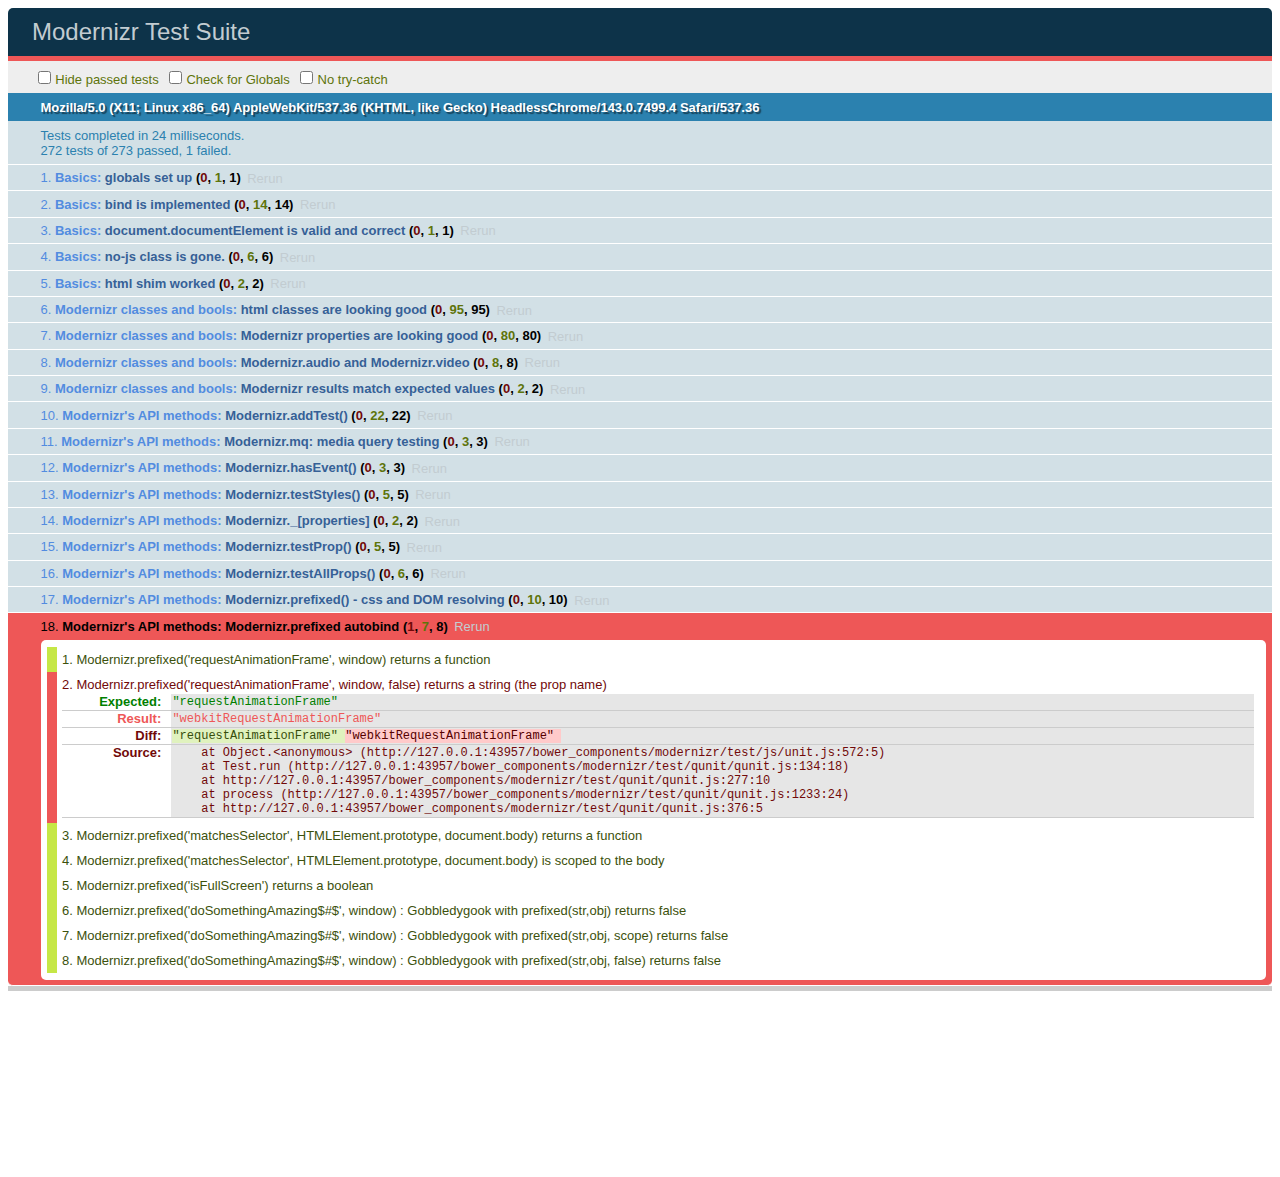
<file: bower_components/modernizr/test/basic.html>
<!DOCTYPE html>
<html class="+no-js no-js- no-js i-has-no-js">
<head>
  <meta charset="UTF-8">
  <title>Modernizr Test Suite</title>
  <link rel="stylesheet" href="qunit/qunit.css">
  <style>
     body { margin-bottom: 150px;}
     #testbed { font-family: Helvetica; color: #444; padding-bottom: 100px;}
     #testbed button { margin: 30px; font-size: 13px;}
     .data-notes, .offScreen { display:none;}
     table { width: 100%;}
     tbody tr:nth-child(even) td, tbody tr:nth-child(even) th {  border: 1px solid #ccc; border-left: 0; border-right: 0;}
     table td:nth-child(even), table th:nth-child(even) { background: #e6e6e6;}
     table tbody tr:hover td, table tbody tr:hover th { background: #e1e100!important;}
     td.wrong { background:red!important;}
     #html5section { visibility: hidden; }
     h1 label { display:none;}
     .output { padding: 0 0 0 16px;}
     .output ul { margin: 0;}
     .output li { color: #854747; }
     .output li.yes{color:#090;}
     .output li b{color:#000;}
     .output {font:14px/1.3 Inconsolata,Consolas,monospace;
                    -webkit-column-count: 5;
                       -moz-column-count: 5;
                            column-count: 5;}
      .output + .output { border-top: 5px solid #ccc; }
      textarea { width: 100%; min-height: 75px;}
      #caniusetrigger { font-size: 38px; font-family: monospace; display:block; }
  </style>

  <script src="https://raw.github.com/Modernizr/Modernizr/master/modernizr.js"></script>

  <script>window.Modernizr || document.write('<script src="../modernizr.js"><\/script>')</script>

  <script src="js/lib/polyfills.js"></script>
  <script src="js/lib/detect-global.js"></script>
  
  <script src="qunit/qunit.js"></script>
  <script src="js/lib/jquery-1.7b2.js"></script>
  
  <script src="js/setup.js"></script>
  
  <script src="js/unit.js"></script>
</head>
<body>
  <h1 id="qunit-header">Modernizr Test Suite</h1>
  <h2 id="qunit-banner"></h2>
  <div id="qunit-testrunner-toolbar"></div>
  <h2 id="qunit-userAgent"></h2>

  <ol id="qunit-tests"></ol>

  <div id="mod-output" class=output></div>
  <div id="mod-feattest-output" class=output></div>


  <br>
 
  <section><aside>this is an aside within a section</aside></section>
  
  
</body>
</html>
</file>
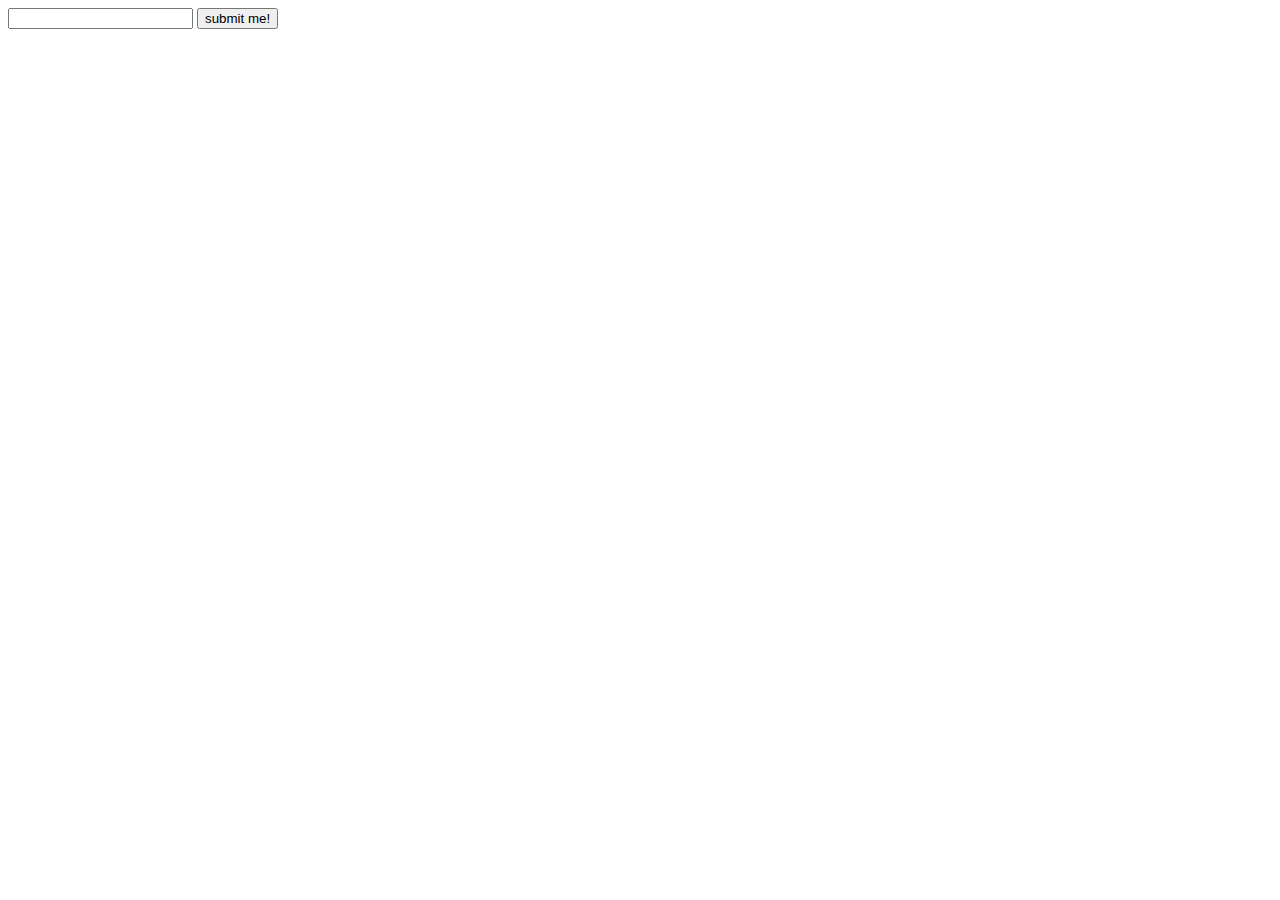
<file: bower_components/modernizr/test/caniuse_files/form_validation.html>
<!DOCTYPE html>
<!-- saved from url=(0045)http://tests.caniuse.com/form_validation.html -->
<html><head><meta http-equiv="Content-Type" content="text/html; charset=UTF-8"><script>
if(location.href.indexOf('?') >= 0) {
	document.write('FAIL');
}
</script>

</head><body><form action="http://tests.caniuse.com/form_validation.html?" method="post">

<input type="url" name="foo" required="">
<input type="submit" value="submit me!">

</form>
</body></html>
</file>
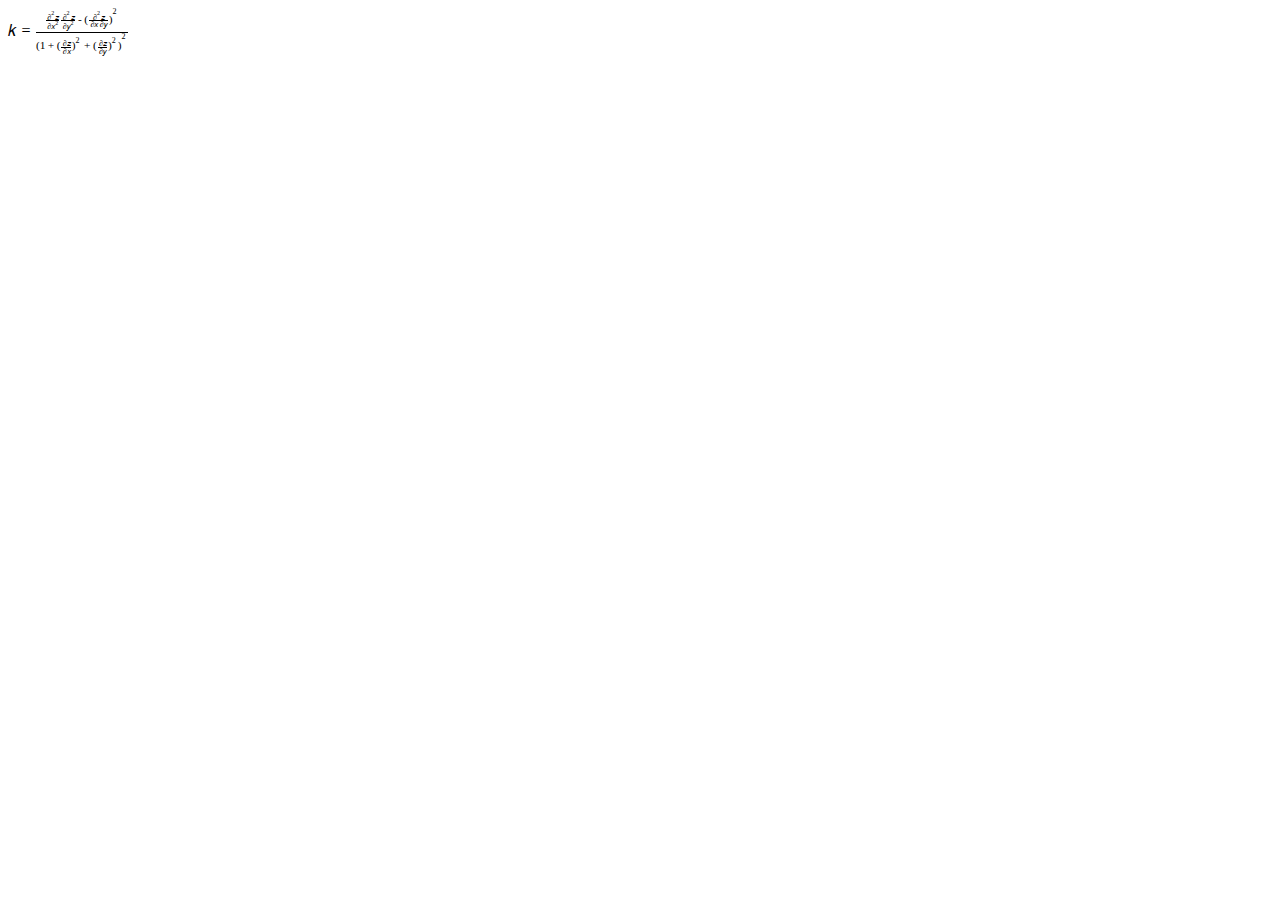
<file: bower_components/modernizr/test/caniuse_files/mathml.html>
<?xml version="1.0" encoding="utf-8"?>
<!DOCTYPE html PUBLIC "-//W3C//DTD XHTML 1.1 plus MathML 2.0//EN" "http://www.w3.org/Math/DTD/mathml2/xhtml-math11-f.dtd"><html xmlns="http://www.w3.org/1999/xhtml" xmlns:html="http://www.w3.org/1999/xhtml">
<head>
	<meta http-equiv="content-type" content="text/html; charset=utf-8" />
	<title>Untitled</title>
</head>
<body>
<math xmlns="http://www.w3.org/1998/Math/MathML">
<mrow>
  <mi>k</mi>
  <mo>=</mo>
  <mfrac>
    <mrow>
      <mfrac>
         <mrow>
          <msup>
            <mo>∂</mo>
            <mn>2</mn>
          </msup>
          <mi>z</mi>
        </mrow>
        <mrow>
          <mo>∂</mo>
          <msup>
            <mi>x</mi>
            <mn>2</mn>
          </msup>
        </mrow>
      </mfrac>
      <mfrac>
        <mrow>
          <msup>
            <mo>∂</mo>
            <mn>2</mn>
          </msup>
          <mi>z</mi>
        </mrow>
        <mrow>
          <mo>∂</mo>
          <msup>
            <mi>y</mi>
            <mn>2</mn>
          </msup>
        </mrow>
      </mfrac>
      <mo>-</mo>
      <msup>
        <mrow>
          <mo>(</mo>
          <mfrac>
            <mrow>
              <msup>
                <mo>∂</mo>
                <mn>2</mn>
              </msup>
              <mi>z</mi>
            </mrow>
            <mrow>
              <mo>∂</mo>
              <mi>x</mi>
              <mo>∂</mo>
              <mi>y</mi>
              </mrow>
          </mfrac>
          <mo>)</mo>
        </mrow>
        <mn>2</mn>
      </msup>
    </mrow>
    <mrow>
      <msup>
        <mrow>
          <mo>(</mo>
          <mn>1</mn>
          <mo>+</mo>
          <msup>
            <mrow>
              <mo>(</mo>
              <mfrac>
                <mrow>
                  <mo>∂</mo>
                  <mi>z</mi>
                </mrow>
                <mrow>
                  <mo>∂</mo>
                  <mi>x</mi>
                </mrow>
              </mfrac>
              <mo>)</mo>
            </mrow>
            <mn>2</mn>
          </msup>
          <mo>+</mo>
          <msup>
            <mrow>
              <mo>(</mo>
              <mfrac>
                <mrow>
                  <mo>∂</mo>
                  <mi>z</mi>
                </mrow>
                <mrow>
                  <mo>∂</mo>
                  <mi>y</mi>
                </mrow>
              </mfrac>
              <mo>)</mo>
            </mrow>
            <mn>2</mn>
          </msup>
          <mo>)</mo>
        </mrow>
        <mn>2</mn>
      </msup>
    </mrow>
  </mfrac>
</mrow>
</math>
</body>
</html>
</file>
<file: bower_components/modernizr/test/qunit/qunit.css>
/**
 * QUnit v1.9.0 - A JavaScript Unit Testing Framework
 *
 * http://docs.jquery.com/QUnit
 *
 * Copyright (c) 2012 John Resig, Jörn Zaefferer
 * Dual licensed under the MIT (MIT-LICENSE.txt)
 * or GPL (GPL-LICENSE.txt) licenses.
 */

/** Font Family and Sizes */

#qunit-tests, #qunit-header, #qunit-banner, #qunit-testrunner-toolbar, #qunit-userAgent, #qunit-testresult {
	font-family: "Helvetica Neue Light", "HelveticaNeue-Light", "Helvetica Neue", Calibri, Helvetica, Arial, sans-serif;
}

#qunit-testrunner-toolbar, #qunit-userAgent, #qunit-testresult, #qunit-tests li { font-size: small; }
#qunit-tests { font-size: smaller; }


/** Resets */

#qunit-tests, #qunit-tests ol, #qunit-header, #qunit-banner, #qunit-userAgent, #qunit-testresult {
	margin: 0;
	padding: 0;
}


/** Header */

#qunit-header {
	padding: 0.5em 0 0.5em 1em;

	color: #8699a4;
	background-color: #0d3349;

	font-size: 1.5em;
	line-height: 1em;
	font-weight: normal;

	border-radius: 5px 5px 0 0;
	-moz-border-radius: 5px 5px 0 0;
	-webkit-border-top-right-radius: 5px;
	-webkit-border-top-left-radius: 5px;
}

#qunit-header a {
	text-decoration: none;
	color: #c2ccd1;
}

#qunit-header a:hover,
#qunit-header a:focus {
	color: #fff;
}

#qunit-testrunner-toolbar label {
	display: inline-block;
	padding: 0 .5em 0 .1em;
}

#qunit-banner {
	height: 5px;
}

#qunit-testrunner-toolbar {
	padding: 0.5em 0 0.5em 2em;
	color: #5E740B;
	background-color: #eee;
}

#qunit-userAgent {
	padding: 0.5em 0 0.5em 2.5em;
	background-color: #2b81af;
	color: #fff;
	text-shadow: rgba(0, 0, 0, 0.5) 2px 2px 1px;
}


/** Tests: Pass/Fail */

#qunit-tests {
	list-style-position: inside;
}

#qunit-tests li {
	padding: 0.4em 0.5em 0.4em 2.5em;
	border-bottom: 1px solid #fff;
	list-style-position: inside;
}

#qunit-tests.hidepass li.pass, #qunit-tests.hidepass li.running  {
	display: none;
}

#qunit-tests li strong {
	cursor: pointer;
}

#qunit-tests li a {
	padding: 0.5em;
	color: #c2ccd1;
	text-decoration: none;
}
#qunit-tests li a:hover,
#qunit-tests li a:focus {
	color: #000;
}

#qunit-tests ol {
	margin-top: 0.5em;
	padding: 0.5em;

	background-color: #fff;

	border-radius: 5px;
	-moz-border-radius: 5px;
	-webkit-border-radius: 5px;
}

#qunit-tests table {
	border-collapse: collapse;
	margin-top: .2em;
}

#qunit-tests th {
	text-align: right;
	vertical-align: top;
	padding: 0 .5em 0 0;
}

#qunit-tests td {
	vertical-align: top;
}

#qunit-tests pre {
	margin: 0;
	white-space: pre-wrap;
	word-wrap: break-word;
}

#qunit-tests del {
	background-color: #e0f2be;
	color: #374e0c;
	text-decoration: none;
}

#qunit-tests ins {
	background-color: #ffcaca;
	color: #500;
	text-decoration: none;
}

/*** Test Counts */

#qunit-tests b.counts                       { color: black; }
#qunit-tests b.passed                       { color: #5E740B; }
#qunit-tests b.failed                       { color: #710909; }

#qunit-tests li li {
	padding: 5px;
	background-color: #fff;
	border-bottom: none;
	list-style-position: inside;
}

/*** Passing Styles */

#qunit-tests li li.pass {
	color: #3c510c;
	background-color: #fff;
	border-left: 10px solid #C6E746;
}

#qunit-tests .pass                          { color: #528CE0; background-color: #D2E0E6; }
#qunit-tests .pass .test-name               { color: #366097; }

#qunit-tests .pass .test-actual,
#qunit-tests .pass .test-expected           { color: #999999; }

#qunit-banner.qunit-pass                    { background-color: #C6E746; }

/*** Failing Styles */

#qunit-tests li li.fail {
	color: #710909;
	background-color: #fff;
	border-left: 10px solid #EE5757;
	white-space: pre;
}

#qunit-tests > li:last-child {
	border-radius: 0 0 5px 5px;
	-moz-border-radius: 0 0 5px 5px;
	-webkit-border-bottom-right-radius: 5px;
	-webkit-border-bottom-left-radius: 5px;
}

#qunit-tests .fail                          { color: #000000; background-color: #EE5757; }
#qunit-tests .fail .test-name,
#qunit-tests .fail .module-name             { color: #000000; }

#qunit-tests .fail .test-actual             { color: #EE5757; }
#qunit-tests .fail .test-expected           { color: green;   }

#qunit-banner.qunit-fail                    { background-color: #EE5757; }


/** Result */

#qunit-testresult {
	padding: 0.5em 0.5em 0.5em 2.5em;

	color: #2b81af;
	background-color: #D2E0E6;

	border-bottom: 1px solid white;
}
#qunit-testresult .module-name {
	font-weight: bold;
}

/** Fixture */

#qunit-fixture {
	position: absolute;
	top: -10000px;
	left: -10000px;
	width: 1000px;
	height: 1000px;
}
</file>
